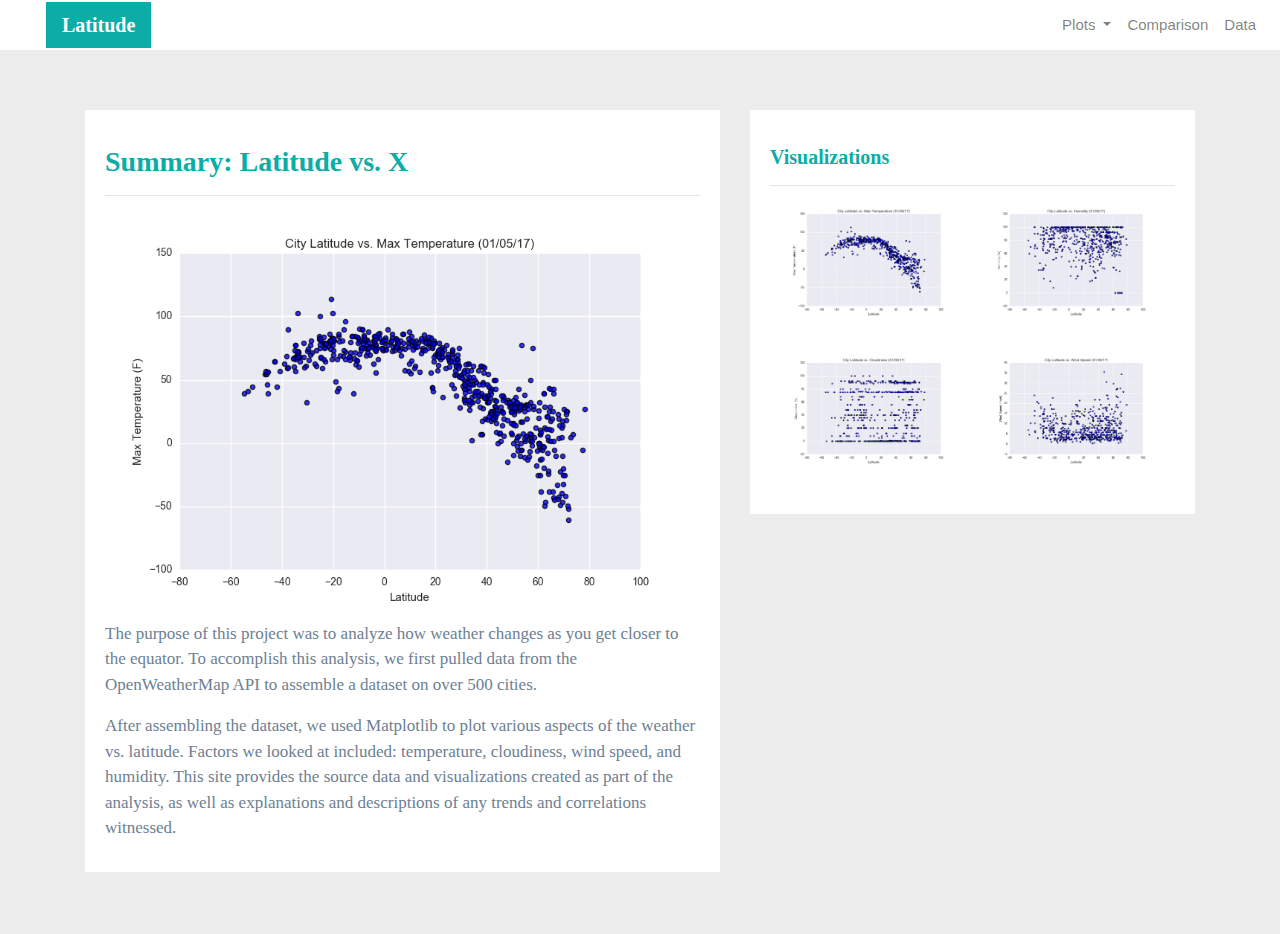
<file: index.html>
<!DOCTYPE html>
<html>

<head>
  <meta charset="utf-8" />
  <title>Bootstrap Visualization Dashboard</title>
  <meta name="viewport" content="width=device-width, initial-scale=1">
  <link rel="stylesheet" href="https://stackpath.bootstrapcdn.com/bootstrap/4.3.1/css/bootstrap.min.css" integrity="sha384-ggOyR0iXCbMQv3Xipma34MD+dH/1fQ784/j6cY/iJTQUOhcWr7x9JvoRxT2MZw1T" crossorigin="anonymous">
  <link rel="stylesheet" type="text/css" href="style.css">

</head>

<body>
  <script src="https://code.jquery.com/jquery-3.3.1.slim.min.js" integrity="sha384-q8i/X+965DzO0rT7abK41JStQIAqVgRVzpbzo5smXKp4YfRvH+8abtTE1Pi6jizo" crossorigin="anonymous"></script>
  <script src="https://cdnjs.cloudflare.com/ajax/libs/popper.js/1.14.3/umd/popper.min.js" integrity="sha384-ZMP7rVo3mIykV+2+9J3UJ46jBk0WLaUAdn689aCwoqbBJiSnjAK/l8WvCWPIPm49" crossorigin="anonymous"></script>
  <script src="https://stackpath.bootstrapcdn.com/bootstrap/4.1.3/js/bootstrap.min.js" integrity="sha384-ChfqqxuZUCnJSK3+MXmPNIyE6ZbWh2IMqE241rYiqJxyMiZ6OW/JmZQ5stwEULTy" crossorigin="anonymous"></script>
  <!-- Nav Bar -->
  <div class="navigation">
    <nav class="navbar navbar-expand-lg navbar-light">
      <a class="navbar-brand" style="background-color: #0BADA6;" href="index.html">Latitude</a>
      <button class="navbar-toggler  border border-white" type="button" data-toggle="collapse" data-target="#navbarNavDropdown"
        aria-controls="navbarNavDropdown" aria-expanded="false" aria-label="Toggle navigation">
        <span class="navbar-toggler-icon"></span>
      </button>
      <div class="collapse navbar-collapse" id="navbarNavDropdown">
        <ul class="navbar-nav ml-auto">
          <li class="nav-item dropdown">
            <a class="nav-link dropdown-toggle" href="#" id="navbarDropdownMenuLink" data-toggle="dropdown"
              aria-haspopup="true" aria-expanded="false">
              Plots
            </a>
            <div class="dropdown-menu" aria-labelledby="navbarDropdownMenuLink">
              <a class="dropdown-item" href="max_temp.html">Max Temperature</a>
              <a class="dropdown-item" href="humidity.html">Humidity</a>
              <a class="dropdown-item" href="cloudiness.html">Cloudiness</a>
              <a class="dropdown-item" href="wind_speed.html">Wind Speed</a>
            </div>
          </li>
          <li class="nav-item">
            <a class="nav-link" href="comparisons.html">Comparison</a>
          </li>
          <li class="nav-item">
            <a class="nav-link" href="data.html">Data</a>
          </li>

        </ul>
      </div>
    </nav>
  </div>
  <!-- index page Main -->
  <div class="container">
    <div class="row">
      <div class="col-lg-7 col-md-12">
        <!-- Summary  -->
        <div class="box">
          <h3 class="title">Summary: Latitude vs. X</h3>
          <hr>
          <img src="Resources/assets/images/max_temp.png" class="vizualization rounded float-left" alt="Max Temperature Graph">
          <p>The purpose of this project was to analyze how weather changes as you get closer to the equator. To
            accomplish this analysis, we first pulled data from the OpenWeatherMap API to assemble a dataset on over
            500 cities.</p>
          <p>After assembling the dataset, we used Matplotlib to plot various aspects of the weather vs. latitude.
            Factors we looked at included: temperature, cloudiness, wind speed, and humidity. This site provides the
            source data and visualizations created as part of the analysis, as well as explanations and descriptions of
            any trends and correlations witnessed.</p>
        </div>
      </div>
      <div class="col-lg-5 col-md-12">
        <!-- Links to others -->
        <div class="box">
          <h5 class="title">Visualizations</h5>
          <hr>


          <div class="container">
            <div class="row" style="padding-bottom: 30px;">
              <div class="col-6">
                <a href="max_temp.html">
                  <img class="panel" src="Resources/assets/images/max_temp.png" alt="Max Temperature Image">
                </a>
              </div>
              <div class="col-6">
                <a href="humidity.html">
                  <img class="panel" src="Resources/assets/images/humidity.png" alt="Humidity Graph">
                </a>
              </div>
            </div>

            <div class="row" style="padding-bottom: 30px;">
              <div class="col-6">
                <a href="cloudiness.html">
                  <img class="panel" src="Resources/assets/images/cloudiness.png" alt="Cloudiness Graph">
                </a>
              </div>
              <div class="col-6">
                <a href="wind_speed.html">
                  <img class="panel" src="Resources/assets/images/wind_speed.png" alt="Wind Speed Graph">
                </a>
              </div>


            </div>
          </div>


        </div>
      </div>
    </div>
  </div>

</body>

</html>
</file>
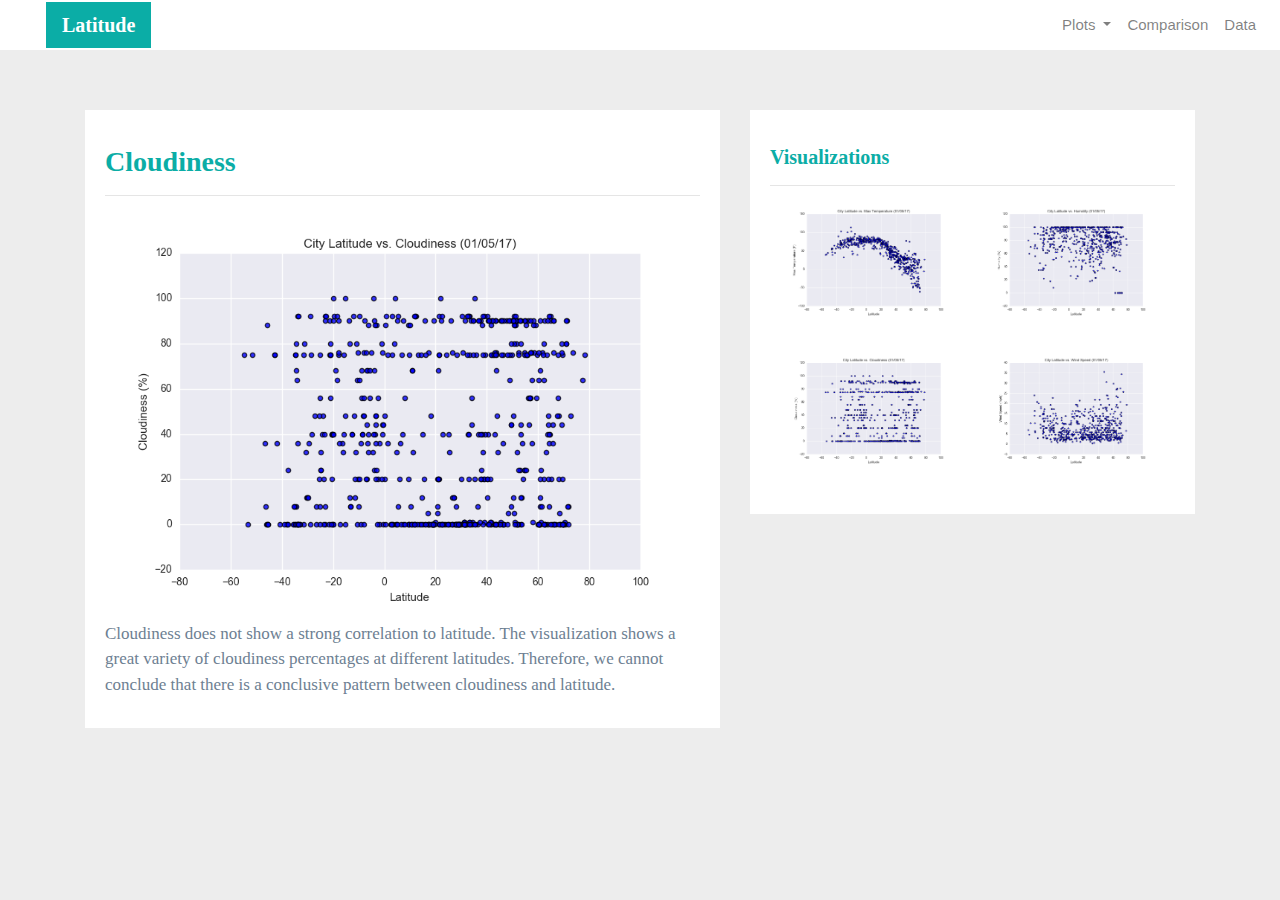
<file: cloudiness.html>
<!DOCTYPE html>
<html>

<head>
  <meta charset="utf-8" />
  <title>Bootstrap Visualization Dashboard</title>
  <meta name="viewport" content="width=device-width, initial-scale=1">
  <link rel="stylesheet" href="https://stackpath.bootstrapcdn.com/bootstrap/4.3.1/css/bootstrap.min.css" integrity="sha384-ggOyR0iXCbMQv3Xipma34MD+dH/1fQ784/j6cY/iJTQUOhcWr7x9JvoRxT2MZw1T" crossorigin="anonymous">
  <link rel="stylesheet" type="text/css" href="style.css">

</head>

<body>
  <script src="https://code.jquery.com/jquery-3.3.1.slim.min.js" integrity="sha384-q8i/X+965DzO0rT7abK41JStQIAqVgRVzpbzo5smXKp4YfRvH+8abtTE1Pi6jizo" crossorigin="anonymous"></script>
  <script src="https://cdnjs.cloudflare.com/ajax/libs/popper.js/1.14.3/umd/popper.min.js" integrity="sha384-ZMP7rVo3mIykV+2+9J3UJ46jBk0WLaUAdn689aCwoqbBJiSnjAK/l8WvCWPIPm49" crossorigin="anonymous"></script>
  <script src="https://stackpath.bootstrapcdn.com/bootstrap/4.1.3/js/bootstrap.min.js" integrity="sha384-ChfqqxuZUCnJSK3+MXmPNIyE6ZbWh2IMqE241rYiqJxyMiZ6OW/JmZQ5stwEULTy" crossorigin="anonymous"></script>  <!-- Nav Bar -->
  <!-- Nav Bar -->
  <div class="navigation">
    <nav class="navbar navbar-expand-lg navbar-light">
      <a class="navbar-brand" style="background-color: #0BADA6;" href="index.html">Latitude</a>
      <button class="navbar-toggler border border-white" type="button" data-toggle="collapse" data-target="#navbarNavDropdown"
        aria-controls="navbarNavDropdown" aria-expanded="false" aria-label="Toggle navigation">
        <span class="navbar-toggler-icon"></span>
      </button>
      <div class="collapse navbar-collapse" id="navbarNavDropdown">
        <ul class="navbar-nav ml-auto">
          <li class="nav-item dropdown">
            <a class="nav-link dropdown-toggle" href="#" id="navbarDropdownMenuLink" data-toggle="dropdown"
              aria-haspopup="true" aria-expanded="false">
              Plots
            </a>
            <div class="dropdown-menu" aria-labelledby="navbarDropdownMenuLink">
              <a class="dropdown-item" href="max_temp.html">Max Temperature</a>
              <a class="dropdown-item" href="humidity.html">Humidity</a>
              <a class="dropdown-item active" href="cloudiness.html">Cloudiness</a>
              <a class="dropdown-item" href="wind_speed.html">Wind Speed</a>
            </div>
          </li>
          <li class="nav-item">
            <a class="nav-link" href="comparisons.html">Comparison</a>
          </li>
          <li class="nav-item">
            <a class="nav-link" href="data.html">Data</a>
          </li>

        </ul>
      </div>
    </nav>
  </div>
  <!-- Main Page -->
  <div class="container">
    <div class="row">
      <div class="col-lg-7 col-md-12">
        <!-- Summary  -->
        <div class="box">
          <h3 class="title">Cloudiness</h3>
          <hr>
          <img src="Resources/assets/images/cloudiness.png" alt="Cloudines Graph">
          <p>Cloudiness does not show a strong correlation to latitude. The visualization shows a great variety of
            cloudiness percentages at different latitudes. Therefore, we cannot conclude that there is a conclusive
            pattern between cloudiness and latitude.</p>
        </div>
      </div>
      <div class="col-lg-5 col-md-12">
        <!-- Links to others -->
        <div class="box">
          <h5 class="title">Visualizations</h5>
          <hr>


          <div class="container">
            <div class="row" style="padding-bottom: 30px;">
              <div class="col-6">
                <a href="max_temp.html">
                  <img class="panel" src="Resources/assets/images/max_temp.png" alt="Max Temperature Image">
                </a>
              </div>
              <div class="col-6">
                <a href="humidity.html">
                  <img class="panel" src="Resources/assets/images/humidity.png" alt="Humidity Graph">
                </a>
              </div>
            </div>

            <div class="row" style="padding-bottom: 30px;">
              <div class="col-6">
                <a href="cloudiness.html">
                  <img class="panel active" src="Resources/assets/images/cloudiness.png" alt="Cloudiness Graph">
                </a>
              </div>
              <div class="col-6">
                <a href="wind_speed.html">
                  <img class="panel" src="Resources/assets/images/wind_speed.png" alt="Wind Speed Graph">
                </a>
              </div>


            </div>
          </div>


        </div>
      </div>
    </div>
  </div>

</body>

</html>
</file>
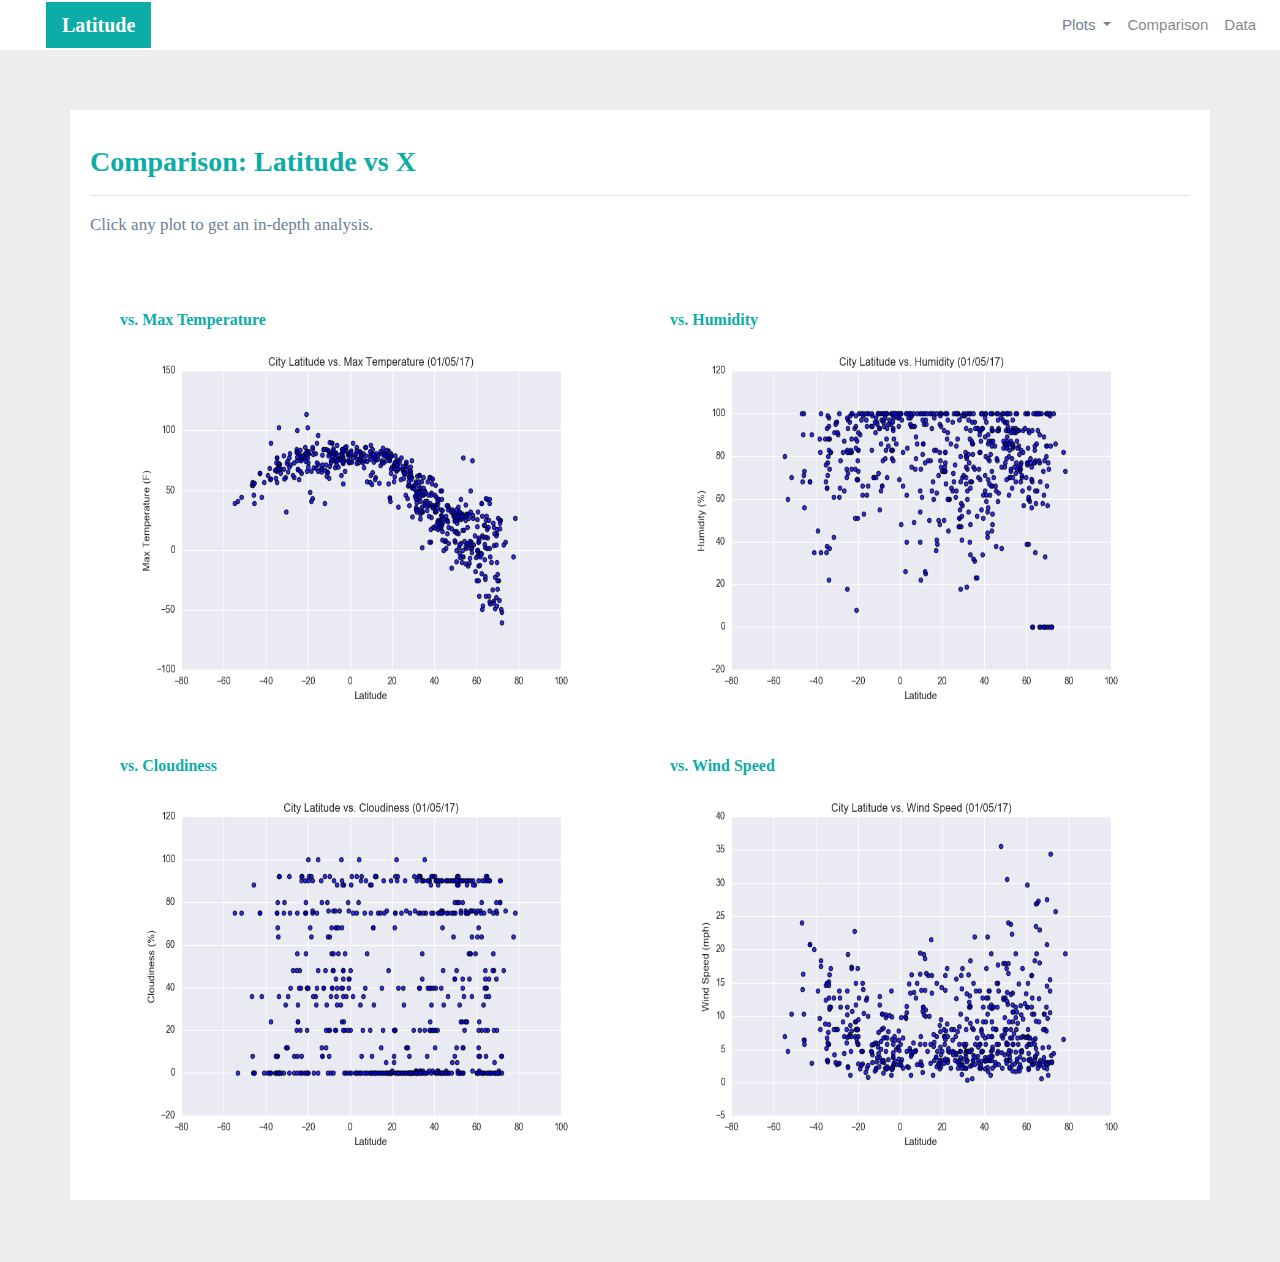
<file: comparisons.html>
<!DOCTYPE html>
<html>

<head>
  <meta charset="utf-8" />
  <title>Bootstrap Visualization Dashboard</title>
  <meta name="viewport" content="width=device-width, initial-scale=1">
  <link rel="stylesheet" href="https://stackpath.bootstrapcdn.com/bootstrap/4.3.1/css/bootstrap.min.css" integrity="sha384-ggOyR0iXCbMQv3Xipma34MD+dH/1fQ784/j6cY/iJTQUOhcWr7x9JvoRxT2MZw1T" crossorigin="anonymous">
  <link rel="stylesheet" type="text/css" href="style.css">

</head>

<body>
  <script src="https://code.jquery.com/jquery-3.3.1.slim.min.js" integrity="sha384-q8i/X+965DzO0rT7abK41JStQIAqVgRVzpbzo5smXKp4YfRvH+8abtTE1Pi6jizo" crossorigin="anonymous"></script>
  <script src="https://cdnjs.cloudflare.com/ajax/libs/popper.js/1.14.3/umd/popper.min.js" integrity="sha384-ZMP7rVo3mIykV+2+9J3UJ46jBk0WLaUAdn689aCwoqbBJiSnjAK/l8WvCWPIPm49" crossorigin="anonymous"></script>
  <script src="https://stackpath.bootstrapcdn.com/bootstrap/4.1.3/js/bootstrap.min.js" integrity="sha384-ChfqqxuZUCnJSK3+MXmPNIyE6ZbWh2IMqE241rYiqJxyMiZ6OW/JmZQ5stwEULTy" crossorigin="anonymous"></script>  <!-- Navigation Section -->
  <!-- Nav Bar -->
  <div class="navigation">
    <nav class="navbar navbar-expand-lg navbar-light">
      <a class="navbar-brand" style="background-color: #0BADA6;" href="index.html">Latitude</a>
      <button class="navbar-toggler  border border-white" type="button" data-toggle="collapse" data-target="#navbarNavDropdown"
        aria-controls="navbarNavDropdown" aria-expanded="false" aria-label="Toggle navigation">
        <span class="navbar-toggler-icon"></span>
      </button>
      <div class="collapse navbar-collapse" id="navbarNavDropdown">
        <ul class="navbar-nav ml-auto">
          <li class="nav-item dropdown">
            <a class="nav-link dropdown-toggle" href="#" id="navbarDropdownMenuLink" data-toggle="dropdown"
              aria-haspopup="true" aria-expanded="false" style="color: #6D8092">
              Plots
            </a>
            <div class="dropdown-menu" aria-labelledby="navbarDropdownMenuLink">
              <a class="dropdown-item" href="max_temp.html">Max Temperature</a>
              <a class="dropdown-item" href="humidity.html">Humidity</a>
              <a class="dropdown-item" href="cloudiness.html">Cloudiness</a>
              <a class="dropdown-item" href="wind_speed.html">Wind Speed</a>
            </div>
          </li>
          <li class="nav-item">
            <a class="nav-link" href="comparisons.html">Comparison</a>
          </li>
          <li class="nav-item">
            <a class="nav-link" href="data.html">Data</a>
          </li>

        </ul>
      </div>
    </nav>
  </div>
  <!-- Main Page -->
  <div class="container">
    <div class="row">
      <div>
        <!-- Summary  -->
        <div class="box">
          <h3 class="title">Comparison: Latitude vs X</h3>
          <hr>
          <p>Click any plot to get an in-depth analysis.</p>
          <div class="container" style="padding-bottom: 40px;">
            <div class="row">
              <div class="col-lg-6" style="padding: 30px;">
                <div class="title">vs. Max Temperature</div>
                <a href="max_temp.html">
                  <img class="panel" src="Resources/assets/images/max_temp.png" alt="Max Temperature Image">
                </a>
              </div>
              <div class="col-lg-6" style="padding: 30px;">
                <div class="title">vs. Humidity</div>
                <a href="humidity.html">
                  <img class="panel" src="Resources/assets/images/humidity.png" alt="Humidity Graph">
                </a>
              </div>
            </div>

            <div class="row">
              <div class="col-lg-6" style="padding: 30px;">
                <div class="title">vs. Cloudiness</div>
                <a href="cloudiness.html">
                  <img class="panel" src="Resources/assets/images/cloudiness.png" alt="Cloudiness Graph">
                </a>

              </div>
              <div class="col-lg-6" style="padding: 30px;">
                <div class="title">vs. Wind Speed</div>
                <a href="wind_speed.html">
                  <img class="panel" src="Resources/assets/images/wind_speed.png" alt="Wind Speed Graph">
                </a>
              </div>
            </div>
          </div>
        </div>
      </div>
    </div>
  </div>

</body>

</html>
</file>
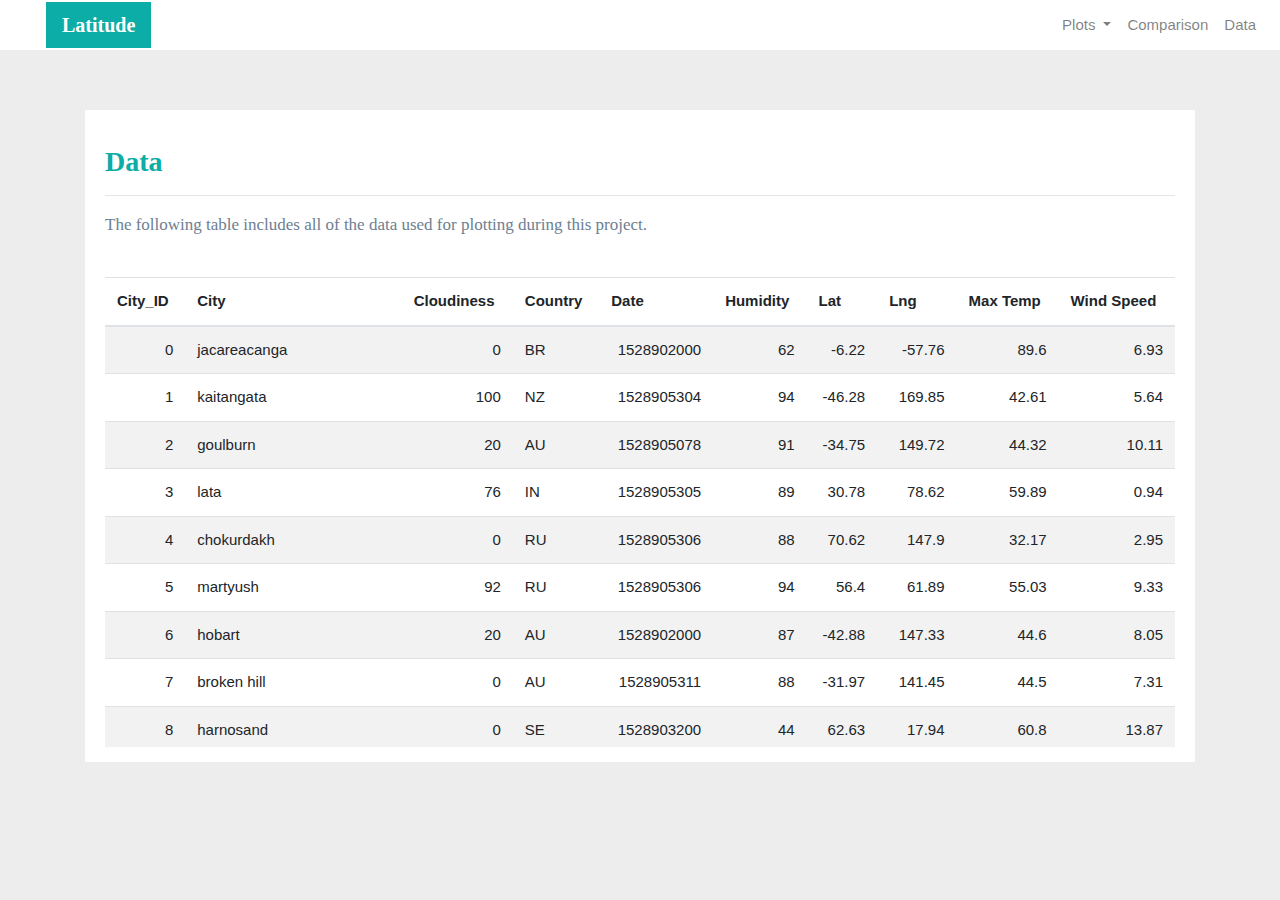
<file: data.html>
<!DOCTYPE html>
<html>

<head>
  <meta charset="utf-8" />
  <title>Bootstrap Visualization Dashboard</title>
  <meta name="viewport" content="width=device-width, initial-scale=1">
  <link rel="stylesheet" href="https://stackpath.bootstrapcdn.com/bootstrap/4.3.1/css/bootstrap.min.css" integrity="sha384-ggOyR0iXCbMQv3Xipma34MD+dH/1fQ784/j6cY/iJTQUOhcWr7x9JvoRxT2MZw1T" crossorigin="anonymous">
  <link rel="stylesheet" type="text/css" href="style.css">

</head>

<body>
  <script src="https://code.jquery.com/jquery-3.3.1.slim.min.js" integrity="sha384-q8i/X+965DzO0rT7abK41JStQIAqVgRVzpbzo5smXKp4YfRvH+8abtTE1Pi6jizo" crossorigin="anonymous"></script>
  <script src="https://cdnjs.cloudflare.com/ajax/libs/popper.js/1.14.3/umd/popper.min.js" integrity="sha384-ZMP7rVo3mIykV+2+9J3UJ46jBk0WLaUAdn689aCwoqbBJiSnjAK/l8WvCWPIPm49" crossorigin="anonymous"></script>
  <script src="https://stackpath.bootstrapcdn.com/bootstrap/4.1.3/js/bootstrap.min.js" integrity="sha384-ChfqqxuZUCnJSK3+MXmPNIyE6ZbWh2IMqE241rYiqJxyMiZ6OW/JmZQ5stwEULTy" crossorigin="anonymous"></script>  <!-- Navigation Section -->
  <!-- Nav Bar -->
  <div class="navigation">
    <nav class="navbar navbar-expand-lg navbar-light">
      <a class="navbar-brand" style="background-color: #0BADA6;" href="index.html">Latitude</a>
      <button class="navbar-toggler border border-white" type="button" data-toggle="collapse" data-target="#navbarNavDropdown"
        aria-controls="navbarNavDropdown" aria-expanded="false" aria-label="Toggle navigation">
        <span class="navbar-toggler-icon"></span>
      </button>
      <div class="collapse navbar-collapse" id="navbarNavDropdown">
        <ul class="navbar-nav ml-auto">
          <li class="nav-item dropdown">
            <a class="nav-link dropdown-toggle" href="#" id="navbarDropdownMenuLink" data-toggle="dropdown"
              aria-haspopup="true" aria-expanded="false">
              Plots
            </a>
            <div class="dropdown-menu" aria-labelledby="navbarDropdownMenuLink">
              <a class="dropdown-item" href="max_temp.html">Max Temperature</a>
              <a class="dropdown-item" href="humidity.html">Humidity</a>
              <a class="dropdown-item" href="cloudiness.html">Cloudiness</a>
              <a class="dropdown-item" href="wind_speed.html">Wind Speed</a>
            </div>
          </li>
          <li class="nav-item">
            <a class="nav-link" href="comparisons.html">Comparison</a>
          </li>
          <li class="nav-item">
            <a class="nav-link" href="data.html">Data</a>
          </li>

        </ul>
      </div>
    </nav>
  </div>
  <!-- Main Page -->
  <div class="container">
    <div class="box">
      <h3 class="title">Data</h3>
      <hr>
      <p>The following table includes all of the data used for plotting during this project.</p>
      <br>
      <div class="table-responsive" style="overflow-x:auto; overflow-y:auto; max-height:470px; max-width: auto;">
        <table class="table table-striped">
          <thead>
            <tr>
              <th title="Field #1">City_ID</th>
              <th title="Field #2">City</th>
              <th title="Field #3">Cloudiness</th>
              <th title="Field #4">Country</th>
              <th title="Field #5">Date</th>
              <th title="Field #6">Humidity</th>
              <th title="Field #7">Lat</th>
              <th title="Field #8">Lng</th>
              <th title="Field #9">Max Temp</th>
              <th title="Field #10">Wind Speed</th>
            </tr>
          </thead>
          <tbody>
            <tr>
              <td align="right">0</td>
              <td>jacareacanga</td>
              <td align="right">0</td>
              <td>BR</td>
              <td align="right">1528902000</td>
              <td align="right">62</td>
              <td align="right">-6.22</td>
              <td align="right">-57.76</td>
              <td align="right">89.6</td>
              <td align="right">6.93</td>
            </tr>
            <tr>
              <td align="right">1</td>
              <td>kaitangata</td>
              <td align="right">100</td>
              <td>NZ</td>
              <td align="right">1528905304</td>
              <td align="right">94</td>
              <td align="right">-46.28</td>
              <td align="right">169.85</td>
              <td align="right">42.61</td>
              <td align="right">5.64</td>
            </tr>
            <tr>
              <td align="right">2</td>
              <td>goulburn</td>
              <td align="right">20</td>
              <td>AU</td>
              <td align="right">1528905078</td>
              <td align="right">91</td>
              <td align="right">-34.75</td>
              <td align="right">149.72</td>
              <td align="right">44.32</td>
              <td align="right">10.11</td>
            </tr>
            <tr>
              <td align="right">3</td>
              <td>lata</td>
              <td align="right">76</td>
              <td>IN</td>
              <td align="right">1528905305</td>
              <td align="right">89</td>
              <td align="right">30.78</td>
              <td align="right">78.62</td>
              <td align="right">59.89</td>
              <td align="right">0.94</td>
            </tr>
            <tr>
              <td align="right">4</td>
              <td>chokurdakh</td>
              <td align="right">0</td>
              <td>RU</td>
              <td align="right">1528905306</td>
              <td align="right">88</td>
              <td align="right">70.62</td>
              <td align="right">147.9</td>
              <td align="right">32.17</td>
              <td align="right">2.95</td>
            </tr>
            <tr>
              <td align="right">5</td>
              <td>martyush</td>
              <td align="right">92</td>
              <td>RU</td>
              <td align="right">1528905306</td>
              <td align="right">94</td>
              <td align="right">56.4</td>
              <td align="right">61.89</td>
              <td align="right">55.03</td>
              <td align="right">9.33</td>
            </tr>
            <tr>
              <td align="right">6</td>
              <td>hobart</td>
              <td align="right">20</td>
              <td>AU</td>
              <td align="right">1528902000</td>
              <td align="right">87</td>
              <td align="right">-42.88</td>
              <td align="right">147.33</td>
              <td align="right">44.6</td>
              <td align="right">8.05</td>
            </tr>
            <tr>
              <td align="right">7</td>
              <td>broken hill</td>
              <td align="right">0</td>
              <td>AU</td>
              <td align="right">1528905311</td>
              <td align="right">88</td>
              <td align="right">-31.97</td>
              <td align="right">141.45</td>
              <td align="right">44.5</td>
              <td align="right">7.31</td>
            </tr>
            <tr>
              <td align="right">8</td>
              <td>harnosand</td>
              <td align="right">0</td>
              <td>SE</td>
              <td align="right">1528903200</td>
              <td align="right">44</td>
              <td align="right">62.63</td>
              <td align="right">17.94</td>
              <td align="right">60.8</td>
              <td align="right">13.87</td>
            </tr>
            <tr>
              <td align="right">9</td>
              <td>tuatapere</td>
              <td align="right">0</td>
              <td>NZ</td>
              <td align="right">1528905312</td>
              <td align="right">100</td>
              <td align="right">-46.13</td>
              <td align="right">167.69</td>
              <td align="right">38.92</td>
              <td align="right">3.4</td>
            </tr>
            <tr>
              <td align="right">10</td>
              <td>puerto ayora</td>
              <td align="right">90</td>
              <td>EC</td>
              <td align="right">1528902000</td>
              <td align="right">69</td>
              <td align="right">-0.74</td>
              <td align="right">-90.35</td>
              <td align="right">77.0</td>
              <td align="right">13.87</td>
            </tr>
            <tr>
              <td align="right">11</td>
              <td>havre-saint-pierre</td>
              <td align="right">75</td>
              <td>CA</td>
              <td align="right">1528902000</td>
              <td align="right">58</td>
              <td align="right">50.23</td>
              <td align="right">-63.6</td>
              <td align="right">53.6</td>
              <td align="right">19.46</td>
            </tr>
            <tr>
              <td align="right">12</td>
              <td>punta arenas</td>
              <td align="right">0</td>
              <td>CL</td>
              <td align="right">1528902000</td>
              <td align="right">100</td>
              <td align="right">-53.16</td>
              <td align="right">-70.91</td>
              <td align="right">35.6</td>
              <td align="right">9.17</td>
            </tr>
            <tr>
              <td align="right">13</td>
              <td>tasiilaq</td>
              <td align="right">75</td>
              <td>GL</td>
              <td align="right">1528901400</td>
              <td align="right">60</td>
              <td align="right">65.61</td>
              <td align="right">-37.64</td>
              <td align="right">39.2</td>
              <td align="right">2.24</td>
            </tr>
            <tr>
              <td align="right">14</td>
              <td>chapais</td>
              <td align="right">40</td>
              <td>CA</td>
              <td align="right">1528902000</td>
              <td align="right">38</td>
              <td align="right">49.78</td>
              <td align="right">-74.86</td>
              <td align="right">59.0</td>
              <td align="right">10.29</td>
            </tr>
            <tr>
              <td align="right">15</td>
              <td>avarua</td>
              <td align="right">40</td>
              <td>CK</td>
              <td align="right">1528902000</td>
              <td align="right">56</td>
              <td align="right">-21.21</td>
              <td align="right">-159.78</td>
              <td align="right">73.4</td>
              <td align="right">10.29</td>
            </tr>
            <tr>
              <td align="right">16</td>
              <td>hofn</td>
              <td align="right">75</td>
              <td>IS</td>
              <td align="right">1528902000</td>
              <td align="right">87</td>
              <td align="right">64.25</td>
              <td align="right">-15.21</td>
              <td align="right">51.8</td>
              <td align="right">8.05</td>
            </tr>
            <tr>
              <td align="right">17</td>
              <td>yukamenskoye</td>
              <td align="right">92</td>
              <td>RU</td>
              <td align="right">1528905315</td>
              <td align="right">98</td>
              <td align="right">57.89</td>
              <td align="right">52.24</td>
              <td align="right">56.65</td>
              <td align="right">10.22</td>
            </tr>
            <tr>
              <td align="right">18</td>
              <td>khandbari</td>
              <td align="right">80</td>
              <td>NP</td>
              <td align="right">1528905315</td>
              <td align="right">67</td>
              <td align="right">27.38</td>
              <td align="right">87.21</td>
              <td align="right">44.59</td>
              <td align="right">1.39</td>
            </tr>
            <tr>
              <td align="right">19</td>
              <td>bethel</td>
              <td align="right">1</td>
              <td>US</td>
              <td align="right">1528901580</td>
              <td align="right">93</td>
              <td align="right">60.79</td>
              <td align="right">-161.76</td>
              <td align="right">44.6</td>
              <td align="right">8.05</td>
            </tr>
            <tr>
              <td align="right">20</td>
              <td>ushuaia</td>
              <td align="right">75</td>
              <td>AR</td>
              <td align="right">1528902000</td>
              <td align="right">64</td>
              <td align="right">-54.81</td>
              <td align="right">-68.31</td>
              <td align="right">41.0</td>
              <td align="right">3.36</td>
            </tr>
            <tr>
              <td align="right">21</td>
              <td>east london</td>
              <td align="right">0</td>
              <td>ZA</td>
              <td align="right">1528902000</td>
              <td align="right">37</td>
              <td align="right">-33.02</td>
              <td align="right">27.91</td>
              <td align="right">69.8</td>
              <td align="right">5.82</td>
            </tr>
            <tr>
              <td align="right">22</td>
              <td>bluff</td>
              <td align="right">76</td>
              <td>AU</td>
              <td align="right">1528905321</td>
              <td align="right">76</td>
              <td align="right">-23.58</td>
              <td align="right">149.07</td>
              <td align="right">61.96</td>
              <td align="right">4.74</td>
            </tr>
            <tr>
              <td align="right">23</td>
              <td>mount isa</td>
              <td align="right">75</td>
              <td>AU</td>
              <td align="right">1528902000</td>
              <td align="right">100</td>
              <td align="right">-20.73</td>
              <td align="right">139.49</td>
              <td align="right">64.4</td>
              <td align="right">3.29</td>
            </tr>
            <tr>
              <td align="right">24</td>
              <td>pevek</td>
              <td align="right">0</td>
              <td>RU</td>
              <td align="right">1528905321</td>
              <td align="right">71</td>
              <td align="right">69.7</td>
              <td align="right">170.27</td>
              <td align="right">36.94</td>
              <td align="right">6.98</td>
            </tr>
            <tr>
              <td align="right">25</td>
              <td>gao</td>
              <td align="right">24</td>
              <td>ML</td>
              <td align="right">1528905321</td>
              <td align="right">16</td>
              <td align="right">16.28</td>
              <td align="right">-0.04</td>
              <td align="right">110.02</td>
              <td align="right">4.97</td>
            </tr>
            <tr>
              <td align="right">26</td>
              <td>cabo san lucas</td>
              <td align="right">75</td>
              <td>MX</td>
              <td align="right">1528901160</td>
              <td align="right">74</td>
              <td align="right">22.89</td>
              <td align="right">-109.91</td>
              <td align="right">84.2</td>
              <td align="right">10.29</td>
            </tr>
            <tr>
              <td align="right">27</td>
              <td>sao filipe</td>
              <td align="right">0</td>
              <td>CV</td>
              <td align="right">1528905323</td>
              <td align="right">88</td>
              <td align="right">14.9</td>
              <td align="right">-24.5</td>
              <td align="right">75.73</td>
              <td align="right">13.02</td>
            </tr>
            <tr>
              <td align="right">28</td>
              <td>tiksi</td>
              <td align="right">44</td>
              <td>RU</td>
              <td align="right">1528905298</td>
              <td align="right">58</td>
              <td align="right">71.64</td>
              <td align="right">128.87</td>
              <td align="right">57.73</td>
              <td align="right">10.11</td>
            </tr>
            <tr>
              <td align="right">29</td>
              <td>busselton</td>
              <td align="right">92</td>
              <td>AU</td>
              <td align="right">1528905323</td>
              <td align="right">100</td>
              <td align="right">-33.64</td>
              <td align="right">115.35</td>
              <td align="right">60.43</td>
              <td align="right">10.56</td>
            </tr>
            <tr>
              <td align="right">30</td>
              <td>alofi</td>
              <td align="right">76</td>
              <td>NU</td>
              <td align="right">1528902000</td>
              <td align="right">88</td>
              <td align="right">-19.06</td>
              <td align="right">-169.92</td>
              <td align="right">71.6</td>
              <td align="right">3.36</td>
            </tr>
            <tr>
              <td align="right">31</td>
              <td>ola</td>
              <td align="right">75</td>
              <td>RU</td>
              <td align="right">1528902000</td>
              <td align="right">100</td>
              <td align="right">59.58</td>
              <td align="right">151.3</td>
              <td align="right">42.8</td>
              <td align="right">7.76</td>
            </tr>
            <tr>
              <td align="right">32</td>
              <td>atar</td>
              <td align="right">20</td>
              <td>MR</td>
              <td align="right">1528902000</td>
              <td align="right">19</td>
              <td align="right">20.52</td>
              <td align="right">-13.05</td>
              <td align="right">91.4</td>
              <td align="right">9.17</td>
            </tr>
            <tr>
              <td align="right">33</td>
              <td>rikitea</td>
              <td align="right">0</td>
              <td>PF</td>
              <td align="right">1528905325</td>
              <td align="right">100</td>
              <td align="right">-23.12</td>
              <td align="right">-134.97</td>
              <td align="right">73.57</td>
              <td align="right">8.66</td>
            </tr>
            <tr>
              <td align="right">34</td>
              <td>hermanus</td>
              <td align="right">0</td>
              <td>ZA</td>
              <td align="right">1528905325</td>
              <td align="right">24</td>
              <td align="right">-34.42</td>
              <td align="right">19.24</td>
              <td align="right">77.17</td>
              <td align="right">8.66</td>
            </tr>
            <tr>
              <td align="right">35</td>
              <td>ponta delgada</td>
              <td align="right">75</td>
              <td>PT</td>
              <td align="right">1528903800</td>
              <td align="right">88</td>
              <td align="right">37.73</td>
              <td align="right">-25.67</td>
              <td align="right">71.6</td>
              <td align="right">12.75</td>
            </tr>
            <tr>
              <td align="right">36</td>
              <td>bambari</td>
              <td align="right">24</td>
              <td>CF</td>
              <td align="right">1528905326</td>
              <td align="right">84</td>
              <td align="right">5.77</td>
              <td align="right">20.68</td>
              <td align="right">81.85</td>
              <td align="right">7.65</td>
            </tr>
            <tr>
              <td align="right">37</td>
              <td>cap malheureux</td>
              <td align="right">75</td>
              <td>MU</td>
              <td align="right">1528902000</td>
              <td align="right">69</td>
              <td align="right">-19.98</td>
              <td align="right">57.61</td>
              <td align="right">75.2</td>
              <td align="right">14.99</td>
            </tr>
            <tr>
              <td align="right">38</td>
              <td>puerto escondido</td>
              <td align="right">75</td>
              <td>MX</td>
              <td align="right">1528901100</td>
              <td align="right">65</td>
              <td align="right">15.86</td>
              <td align="right">-97.07</td>
              <td align="right">80.6</td>
              <td align="right">3.36</td>
            </tr>
            <tr>
              <td align="right">39</td>
              <td>qaanaaq</td>
              <td align="right">32</td>
              <td>GL</td>
              <td align="right">1528905330</td>
              <td align="right">100</td>
              <td align="right">77.48</td>
              <td align="right">-69.36</td>
              <td align="right">31.45</td>
              <td align="right">6.31</td>
            </tr>
            <tr>
              <td align="right">40</td>
              <td>new norfolk</td>
              <td align="right">20</td>
              <td>AU</td>
              <td align="right">1528902000</td>
              <td align="right">87</td>
              <td align="right">-42.78</td>
              <td align="right">147.06</td>
              <td align="right">44.6</td>
              <td align="right">8.05</td>
            </tr>
            <tr>
              <td align="right">41</td>
              <td>najran</td>
              <td align="right">40</td>
              <td>SA</td>
              <td align="right">1528902000</td>
              <td align="right">13</td>
              <td align="right">17.54</td>
              <td align="right">44.22</td>
              <td align="right">98.6</td>
              <td align="right">11.41</td>
            </tr>
            <tr>
              <td align="right">42</td>
              <td>isla mujeres</td>
              <td align="right">90</td>
              <td>MX</td>
              <td align="right">1528904340</td>
              <td align="right">100</td>
              <td align="right">21.23</td>
              <td align="right">-86.73</td>
              <td align="right">75.2</td>
              <td align="right">16.11</td>
            </tr>
            <tr>
              <td align="right">43</td>
              <td>mar del plata</td>
              <td align="right">0</td>
              <td>AR</td>
              <td align="right">1528905297</td>
              <td align="right">100</td>
              <td align="right">-46.43</td>
              <td align="right">-67.52</td>
              <td align="right">32.53</td>
              <td align="right">7.31</td>
            </tr>
            <tr>
              <td align="right">44</td>
              <td>provideniya</td>
              <td align="right">0</td>
              <td>RU</td>
              <td align="right">1528905332</td>
              <td align="right">91</td>
              <td align="right">64.42</td>
              <td align="right">-173.23</td>
              <td align="right">40.63</td>
              <td align="right">10.78</td>
            </tr>
            <tr>
              <td align="right">45</td>
              <td>jamestown</td>
              <td align="right">12</td>
              <td>AU</td>
              <td align="right">1528905333</td>
              <td align="right">88</td>
              <td align="right">-33.21</td>
              <td align="right">138.6</td>
              <td align="right">43.15</td>
              <td align="right">10.89</td>
            </tr>
            <tr>
              <td align="right">46</td>
              <td>medicine hat</td>
              <td align="right">20</td>
              <td>CA</td>
              <td align="right">1528902000</td>
              <td align="right">34</td>
              <td align="right">50.04</td>
              <td align="right">-110.68</td>
              <td align="right">66.2</td>
              <td align="right">14.99</td>
            </tr>
            <tr>
              <td align="right">47</td>
              <td>katsuura</td>
              <td align="right">8</td>
              <td>JP</td>
              <td align="right">1528905334</td>
              <td align="right">88</td>
              <td align="right">33.93</td>
              <td align="right">134.5</td>
              <td align="right">62.05</td>
              <td align="right">7.54</td>
            </tr>
            <tr>
              <td align="right">48</td>
              <td>aklavik</td>
              <td align="right">20</td>
              <td>CA</td>
              <td align="right">1528902000</td>
              <td align="right">53</td>
              <td align="right">68.22</td>
              <td align="right">-135.01</td>
              <td align="right">51.8</td>
              <td align="right">11.41</td>
            </tr>
            <tr>
              <td align="right">49</td>
              <td>tuktoyaktuk</td>
              <td align="right">20</td>
              <td>CA</td>
              <td align="right">1528902000</td>
              <td align="right">61</td>
              <td align="right">69.44</td>
              <td align="right">-133.03</td>
              <td align="right">46.4</td>
              <td align="right">6.93</td>
            </tr>
            <tr>
              <td align="right">50</td>
              <td>kapaa</td>
              <td align="right">90</td>
              <td>US</td>
              <td align="right">1528901760</td>
              <td align="right">88</td>
              <td align="right">22.08</td>
              <td align="right">-159.32</td>
              <td align="right">75.2</td>
              <td align="right">14.99</td>
            </tr>
            <tr>
              <td align="right">51</td>
              <td>mildura</td>
              <td align="right">0</td>
              <td>AU</td>
              <td align="right">1528905300</td>
              <td align="right">92</td>
              <td align="right">-34.18</td>
              <td align="right">142.16</td>
              <td align="right">45.67</td>
              <td align="right">9.66</td>
            </tr>
            <tr>
              <td align="right">52</td>
              <td>souillac</td>
              <td align="right">75</td>
              <td>FR</td>
              <td align="right">1528903800</td>
              <td align="right">49</td>
              <td align="right">45.6</td>
              <td align="right">-0.6</td>
              <td align="right">73.4</td>
              <td align="right">10.29</td>
            </tr>
            <tr>
              <td align="right">53</td>
              <td>lorengau</td>
              <td align="right">100</td>
              <td>PG</td>
              <td align="right">1528905336</td>
              <td align="right">100</td>
              <td align="right">-2.02</td>
              <td align="right">147.27</td>
              <td align="right">80.59</td>
              <td align="right">3.85</td>
            </tr>
            <tr>
              <td align="right">54</td>
              <td>praia</td>
              <td align="right">20</td>
              <td>BR</td>
              <td align="right">1528902000</td>
              <td align="right">47</td>
              <td align="right">-20.25</td>
              <td align="right">-43.81</td>
              <td align="right">82.4</td>
              <td align="right">3.36</td>
            </tr>
            <tr>
              <td align="right">55</td>
              <td>port alfred</td>
              <td align="right">0</td>
              <td>ZA</td>
              <td align="right">1528905338</td>
              <td align="right">50</td>
              <td align="right">-33.59</td>
              <td align="right">26.89</td>
              <td align="right">76.54</td>
              <td align="right">7.2</td>
            </tr>
            <tr>
              <td align="right">56</td>
              <td>barranca</td>
              <td align="right">0</td>
              <td>PE</td>
              <td align="right">1528905339</td>
              <td align="right">98</td>
              <td align="right">-10.75</td>
              <td align="right">-77.76</td>
              <td align="right">61.87</td>
              <td align="right">9.89</td>
            </tr>
            <tr>
              <td align="right">57</td>
              <td>nome</td>
              <td align="right">40</td>
              <td>US</td>
              <td align="right">1528902900</td>
              <td align="right">70</td>
              <td align="right">30.04</td>
              <td align="right">-94.42</td>
              <td align="right">87.8</td>
              <td align="right">3.36</td>
            </tr>
            <tr>
              <td align="right">58</td>
              <td>matay</td>
              <td align="right">0</td>
              <td>EG</td>
              <td align="right">1528905339</td>
              <td align="right">23</td>
              <td align="right">28.42</td>
              <td align="right">30.79</td>
              <td align="right">97.69</td>
              <td align="right">6.98</td>
            </tr>
            <tr>
              <td align="right">59</td>
              <td>saskylakh</td>
              <td align="right">48</td>
              <td>RU</td>
              <td align="right">1528905339</td>
              <td align="right">55</td>
              <td align="right">71.97</td>
              <td align="right">114.09</td>
              <td align="right">59.53</td>
              <td align="right">5.86</td>
            </tr>
            <tr>
              <td align="right">60</td>
              <td>itarema</td>
              <td align="right">0</td>
              <td>BR</td>
              <td align="right">1528905340</td>
              <td align="right">61</td>
              <td align="right">-2.92</td>
              <td align="right">-39.92</td>
              <td align="right">88.33</td>
              <td align="right">12.57</td>
            </tr>
            <tr>
              <td align="right">61</td>
              <td>butaritari</td>
              <td align="right">56</td>
              <td>KI</td>
              <td align="right">1528905340</td>
              <td align="right">100</td>
              <td align="right">3.07</td>
              <td align="right">172.79</td>
              <td align="right">81.13</td>
              <td align="right">7.31</td>
            </tr>
            <tr>
              <td align="right">62</td>
              <td>peniche</td>
              <td align="right">20</td>
              <td>PT</td>
              <td align="right">1528903800</td>
              <td align="right">64</td>
              <td align="right">39.36</td>
              <td align="right">-9.38</td>
              <td align="right">75.2</td>
              <td align="right">12.75</td>
            </tr>
            <tr>
              <td align="right">63</td>
              <td>beloha</td>
              <td align="right">0</td>
              <td>MG</td>
              <td align="right">1528905340</td>
              <td align="right">57</td>
              <td align="right">-25.17</td>
              <td align="right">45.06</td>
              <td align="right">71.95</td>
              <td align="right">16.37</td>
            </tr>
            <tr>
              <td align="right">64</td>
              <td>anadyr</td>
              <td align="right">0</td>
              <td>RU</td>
              <td align="right">1528902000</td>
              <td align="right">57</td>
              <td align="right">64.73</td>
              <td align="right">177.51</td>
              <td align="right">48.2</td>
              <td align="right">4.47</td>
            </tr>
            <tr>
              <td align="right">65</td>
              <td>luderitz</td>
              <td align="right">12</td>
              <td>NA</td>
              <td align="right">1528905342</td>
              <td align="right">64</td>
              <td align="right">-26.65</td>
              <td align="right">15.16</td>
              <td align="right">64.03</td>
              <td align="right">17.38</td>
            </tr>
            <tr>
              <td align="right">66</td>
              <td>rochester</td>
              <td align="right">1</td>
              <td>US</td>
              <td align="right">1528902960</td>
              <td align="right">37</td>
              <td align="right">44.02</td>
              <td align="right">-92.46</td>
              <td align="right">73.4</td>
              <td align="right">6.93</td>
            </tr>
            <tr>
              <td align="right">67</td>
              <td>bosaso</td>
              <td align="right">0</td>
              <td>SO</td>
              <td align="right">1528905347</td>
              <td align="right">86</td>
              <td align="right">11.28</td>
              <td align="right">49.18</td>
              <td align="right">89.77</td>
              <td align="right">3.96</td>
            </tr>
            <tr>
              <td align="right">68</td>
              <td>faanui</td>
              <td align="right">0</td>
              <td>PF</td>
              <td align="right">1528905347</td>
              <td align="right">100</td>
              <td align="right">-16.48</td>
              <td align="right">-151.75</td>
              <td align="right">79.96</td>
              <td align="right">11.79</td>
            </tr>
            <tr>
              <td align="right">69</td>
              <td>grindavik</td>
              <td align="right">75</td>
              <td>IS</td>
              <td align="right">1528902000</td>
              <td align="right">70</td>
              <td align="right">63.84</td>
              <td align="right">-22.43</td>
              <td align="right">48.2</td>
              <td align="right">5.82</td>
            </tr>
            <tr>
              <td align="right">70</td>
              <td>margate</td>
              <td align="right">20</td>
              <td>AU</td>
              <td align="right">1528902000</td>
              <td align="right">87</td>
              <td align="right">-43.03</td>
              <td align="right">147.26</td>
              <td align="right">44.6</td>
              <td align="right">8.05</td>
            </tr>
            <tr>
              <td align="right">71</td>
              <td>marsh harbour</td>
              <td align="right">88</td>
              <td>BS</td>
              <td align="right">1528905349</td>
              <td align="right">95</td>
              <td align="right">26.54</td>
              <td align="right">-77.06</td>
              <td align="right">82.39</td>
              <td align="right">10.0</td>
            </tr>
            <tr>
              <td align="right">72</td>
              <td>comodoro rivadavia</td>
              <td align="right">40</td>
              <td>AR</td>
              <td align="right">1528902000</td>
              <td align="right">60</td>
              <td align="right">-45.87</td>
              <td align="right">-67.48</td>
              <td align="right">42.8</td>
              <td align="right">9.17</td>
            </tr>
            <tr>
              <td align="right">73</td>
              <td>upernavik</td>
              <td align="right">92</td>
              <td>GL</td>
              <td align="right">1528905350</td>
              <td align="right">100</td>
              <td align="right">72.79</td>
              <td align="right">-56.15</td>
              <td align="right">29.29</td>
              <td align="right">3.74</td>
            </tr>
            <tr>
              <td align="right">74</td>
              <td>uige</td>
              <td align="right">0</td>
              <td>AO</td>
              <td align="right">1528905350</td>
              <td align="right">29</td>
              <td align="right">-7.61</td>
              <td align="right">15.06</td>
              <td align="right">86.8</td>
              <td align="right">3.18</td>
            </tr>
            <tr>
              <td align="right">75</td>
              <td>bredasdorp</td>
              <td align="right">0</td>
              <td>ZA</td>
              <td align="right">1528902000</td>
              <td align="right">23</td>
              <td align="right">-34.53</td>
              <td align="right">20.04</td>
              <td align="right">82.4</td>
              <td align="right">5.82</td>
            </tr>
            <tr>
              <td align="right">76</td>
              <td>bodden town</td>
              <td align="right">40</td>
              <td>KY</td>
              <td align="right">1528902000</td>
              <td align="right">78</td>
              <td align="right">19.28</td>
              <td align="right">-81.25</td>
              <td align="right">80.6</td>
              <td align="right">16.11</td>
            </tr>
            <tr>
              <td align="right">77</td>
              <td>guerrero negro</td>
              <td align="right">44</td>
              <td>MX</td>
              <td align="right">1528905350</td>
              <td align="right">88</td>
              <td align="right">27.97</td>
              <td align="right">-114.04</td>
              <td align="right">63.85</td>
              <td align="right">3.74</td>
            </tr>
            <tr>
              <td align="right">78</td>
              <td>bilma</td>
              <td align="right">0</td>
              <td>NE</td>
              <td align="right">1528905351</td>
              <td align="right">12</td>
              <td align="right">18.69</td>
              <td align="right">12.92</td>
              <td align="right">110.47</td>
              <td align="right">4.63</td>
            </tr>
            <tr>
              <td align="right">79</td>
              <td>carnarvon</td>
              <td align="right">0</td>
              <td>ZA</td>
              <td align="right">1528905351</td>
              <td align="right">30</td>
              <td align="right">-30.97</td>
              <td align="right">22.13</td>
              <td align="right">60.43</td>
              <td align="right">14.25</td>
            </tr>
            <tr>
              <td align="right">80</td>
              <td>ponta do sol</td>
              <td align="right">12</td>
              <td>BR</td>
              <td align="right">1528905352</td>
              <td align="right">72</td>
              <td align="right">-20.63</td>
              <td align="right">-46.0</td>
              <td align="right">78.25</td>
              <td align="right">3.96</td>
            </tr>
            <tr>
              <td align="right">81</td>
              <td>vila franca do campo</td>
              <td align="right">75</td>
              <td>PT</td>
              <td align="right">1528903800</td>
              <td align="right">88</td>
              <td align="right">37.72</td>
              <td align="right">-25.43</td>
              <td align="right">71.6</td>
              <td align="right">12.75</td>
            </tr>
            <tr>
              <td align="right">82</td>
              <td>puerto del rosario</td>
              <td align="right">20</td>
              <td>ES</td>
              <td align="right">1528903800</td>
              <td align="right">60</td>
              <td align="right">28.5</td>
              <td align="right">-13.86</td>
              <td align="right">73.4</td>
              <td align="right">17.22</td>
            </tr>
            <tr>
              <td align="right">83</td>
              <td>sitka</td>
              <td align="right">20</td>
              <td>US</td>
              <td align="right">1528905353</td>
              <td align="right">92</td>
              <td align="right">37.17</td>
              <td align="right">-99.65</td>
              <td align="right">74.02</td>
              <td align="right">5.97</td>
            </tr>
            <tr>
              <td align="right">84</td>
              <td>camacha</td>
              <td align="right">75</td>
              <td>PT</td>
              <td align="right">1528903800</td>
              <td align="right">72</td>
              <td align="right">33.08</td>
              <td align="right">-16.33</td>
              <td align="right">68.0</td>
              <td align="right">16.11</td>
            </tr>
            <tr>
              <td align="right">85</td>
              <td>saint-philippe</td>
              <td align="right">1</td>
              <td>CA</td>
              <td align="right">1528902900</td>
              <td align="right">54</td>
              <td align="right">45.36</td>
              <td align="right">-73.48</td>
              <td align="right">78.8</td>
              <td align="right">11.41</td>
            </tr>
            <tr>
              <td align="right">86</td>
              <td>port blair</td>
              <td align="right">92</td>
              <td>IN</td>
              <td align="right">1528905357</td>
              <td align="right">97</td>
              <td align="right">11.67</td>
              <td align="right">92.75</td>
              <td align="right">84.37</td>
              <td align="right">25.1</td>
            </tr>
            <tr>
              <td align="right">87</td>
              <td>albany</td>
              <td align="right">90</td>
              <td>US</td>
              <td align="right">1528903860</td>
              <td align="right">68</td>
              <td align="right">42.65</td>
              <td align="right">-73.75</td>
              <td align="right">69.8</td>
              <td align="right">3.36</td>
            </tr>
            <tr>
              <td align="right">88</td>
              <td>barrow</td>
              <td align="right">88</td>
              <td>AR</td>
              <td align="right">1528905182</td>
              <td align="right">72</td>
              <td align="right">-38.31</td>
              <td align="right">-60.23</td>
              <td align="right">50.26</td>
              <td align="right">8.21</td>
            </tr>
            <tr>
              <td align="right">89</td>
              <td>qorveh</td>
              <td align="right">92</td>
              <td>IR</td>
              <td align="right">1528905357</td>
              <td align="right">22</td>
              <td align="right">35.17</td>
              <td align="right">47.8</td>
              <td align="right">76.72</td>
              <td align="right">3.18</td>
            </tr>
            <tr>
              <td align="right">90</td>
              <td>san jeronimo</td>
              <td align="right">90</td>
              <td>PE</td>
              <td align="right">1528902000</td>
              <td align="right">81</td>
              <td align="right">-13.65</td>
              <td align="right">-73.37</td>
              <td align="right">46.4</td>
              <td align="right">2.39</td>
            </tr>
            <tr>
              <td align="right">91</td>
              <td>mataura</td>
              <td align="right">24</td>
              <td>NZ</td>
              <td align="right">1528905299</td>
              <td align="right">79</td>
              <td align="right">-46.19</td>
              <td align="right">168.86</td>
              <td align="right">25.69</td>
              <td align="right">3.18</td>
            </tr>
            <tr>
              <td align="right">92</td>
              <td>buala</td>
              <td align="right">64</td>
              <td>SB</td>
              <td align="right">1528905359</td>
              <td align="right">100</td>
              <td align="right">-8.15</td>
              <td align="right">159.59</td>
              <td align="right">78.7</td>
              <td align="right">4.18</td>
            </tr>
            <tr>
              <td align="right">93</td>
              <td>eyl</td>
              <td align="right">20</td>
              <td>SO</td>
              <td align="right">1528905359</td>
              <td align="right">57</td>
              <td align="right">7.98</td>
              <td align="right">49.82</td>
              <td align="right">86.62</td>
              <td align="right">22.41</td>
            </tr>
            <tr>
              <td align="right">94</td>
              <td>abu dhabi</td>
              <td align="right">0</td>
              <td>AE</td>
              <td align="right">1528902000</td>
              <td align="right">29</td>
              <td align="right">24.47</td>
              <td align="right">54.37</td>
              <td align="right">98.6</td>
              <td align="right">16.11</td>
            </tr>
            <tr>
              <td align="right">95</td>
              <td>tahe</td>
              <td align="right">92</td>
              <td>CN</td>
              <td align="right">1528905359</td>
              <td align="right">98</td>
              <td align="right">52.34</td>
              <td align="right">124.71</td>
              <td align="right">51.43</td>
              <td align="right">2.17</td>
            </tr>
            <tr>
              <td align="right">96</td>
              <td>chuy</td>
              <td align="right">80</td>
              <td>UY</td>
              <td align="right">1528905099</td>
              <td align="right">93</td>
              <td align="right">-33.69</td>
              <td align="right">-53.46</td>
              <td align="right">52.87</td>
              <td align="right">28.9</td>
            </tr>
            <tr>
              <td align="right">97</td>
              <td>dzerzhinskoye</td>
              <td align="right">8</td>
              <td>RU</td>
              <td align="right">1528905360</td>
              <td align="right">69</td>
              <td align="right">56.84</td>
              <td align="right">95.22</td>
              <td align="right">65.11</td>
              <td align="right">3.85</td>
            </tr>
            <tr>
              <td align="right">98</td>
              <td>vanavara</td>
              <td align="right">0</td>
              <td>RU</td>
              <td align="right">1528905360</td>
              <td align="right">50</td>
              <td align="right">60.35</td>
              <td align="right">102.28</td>
              <td align="right">64.21</td>
              <td align="right">5.64</td>
            </tr>
            <tr>
              <td align="right">99</td>
              <td>muros</td>
              <td align="right">40</td>
              <td>ES</td>
              <td align="right">1528903800</td>
              <td align="right">72</td>
              <td align="right">42.77</td>
              <td align="right">-9.06</td>
              <td align="right">66.2</td>
              <td align="right">10.29</td>
            </tr>
            <tr>
              <td align="right">100</td>
              <td>auchel</td>
              <td align="right">0</td>
              <td>FR</td>
              <td align="right">1528903800</td>
              <td align="right">49</td>
              <td align="right">50.51</td>
              <td align="right">2.47</td>
              <td align="right">68.0</td>
              <td align="right">3.36</td>
            </tr>
            <tr>
              <td align="right">101</td>
              <td>bubaque</td>
              <td align="right">40</td>
              <td>GW</td>
              <td align="right">1528902000</td>
              <td align="right">55</td>
              <td align="right">11.28</td>
              <td align="right">-15.83</td>
              <td align="right">91.4</td>
              <td align="right">11.41</td>
            </tr>
            <tr>
              <td align="right">102</td>
              <td>khatanga</td>
              <td align="right">8</td>
              <td>RU</td>
              <td align="right">1528905361</td>
              <td align="right">65</td>
              <td align="right">71.98</td>
              <td align="right">102.47</td>
              <td align="right">60.97</td>
              <td align="right">4.63</td>
            </tr>
            <tr>
              <td align="right">103</td>
              <td>los banos</td>
              <td align="right">1</td>
              <td>US</td>
              <td align="right">1528904100</td>
              <td align="right">67</td>
              <td align="right">37.06</td>
              <td align="right">-120.85</td>
              <td align="right">75.2</td>
              <td align="right">4.74</td>
            </tr>
            <tr>
              <td align="right">104</td>
              <td>labuhan</td>
              <td align="right">12</td>
              <td>ID</td>
              <td align="right">1528905361</td>
              <td align="right">95</td>
              <td align="right">-2.54</td>
              <td align="right">115.51</td>
              <td align="right">72.94</td>
              <td align="right">1.83</td>
            </tr>
            <tr>
              <td align="right">105</td>
              <td>saint-paul</td>
              <td align="right">75</td>
              <td>FR</td>
              <td align="right">1528903800</td>
              <td align="right">56</td>
              <td align="right">45.22</td>
              <td align="right">1.9</td>
              <td align="right">68.0</td>
              <td align="right">14.99</td>
            </tr>
            <tr>
              <td align="right">106</td>
              <td>petatlan</td>
              <td align="right">90</td>
              <td>MX</td>
              <td align="right">1528901220</td>
              <td align="right">74</td>
              <td align="right">17.52</td>
              <td align="right">-101.27</td>
              <td align="right">84.2</td>
              <td align="right">1.83</td>
            </tr>
            <tr>
              <td align="right">107</td>
              <td>baykit</td>
              <td align="right">36</td>
              <td>RU</td>
              <td align="right">1528905366</td>
              <td align="right">68</td>
              <td align="right">61.68</td>
              <td align="right">96.39</td>
              <td align="right">63.94</td>
              <td align="right">4.29</td>
            </tr>
            <tr>
              <td align="right">108</td>
              <td>dalby</td>
              <td align="right">75</td>
              <td>AU</td>
              <td align="right">1528902000</td>
              <td align="right">93</td>
              <td align="right">-27.18</td>
              <td align="right">151.26</td>
              <td align="right">53.6</td>
              <td align="right">2.24</td>
            </tr>
            <tr>
              <td align="right">109</td>
              <td>yellowknife</td>
              <td align="right">90</td>
              <td>CA</td>
              <td align="right">1528902540</td>
              <td align="right">93</td>
              <td align="right">62.45</td>
              <td align="right">-114.38</td>
              <td align="right">46.4</td>
              <td align="right">8.05</td>
            </tr>
            <tr>
              <td align="right">110</td>
              <td>hilo</td>
              <td align="right">75</td>
              <td>US</td>
              <td align="right">1528901580</td>
              <td align="right">88</td>
              <td align="right">19.71</td>
              <td align="right">-155.08</td>
              <td align="right">66.2</td>
              <td align="right">5.82</td>
            </tr>
            <tr>
              <td align="right">111</td>
              <td>turukhansk</td>
              <td align="right">36</td>
              <td>RU</td>
              <td align="right">1528905297</td>
              <td align="right">76</td>
              <td align="right">65.8</td>
              <td align="right">87.96</td>
              <td align="right">66.37</td>
              <td align="right">6.42</td>
            </tr>
            <tr>
              <td align="right">112</td>
              <td>dingle</td>
              <td align="right">68</td>
              <td>PH</td>
              <td align="right">1528905368</td>
              <td align="right">82</td>
              <td align="right">11.0</td>
              <td align="right">122.67</td>
              <td align="right">79.96</td>
              <td align="right">8.21</td>
            </tr>
            <tr>
              <td align="right">113</td>
              <td>dillon</td>
              <td align="right">1</td>
              <td>US</td>
              <td align="right">1528901580</td>
              <td align="right">44</td>
              <td align="right">45.22</td>
              <td align="right">-112.64</td>
              <td align="right">57.2</td>
              <td align="right">5.82</td>
            </tr>
            <tr>
              <td align="right">114</td>
              <td>labytnangi</td>
              <td align="right">64</td>
              <td>RU</td>
              <td align="right">1528905370</td>
              <td align="right">75</td>
              <td align="right">66.66</td>
              <td align="right">66.39</td>
              <td align="right">47.11</td>
              <td align="right">17.49</td>
            </tr>
            <tr>
              <td align="right">115</td>
              <td>gigmoto</td>
              <td align="right">36</td>
              <td>PH</td>
              <td align="right">1528905370</td>
              <td align="right">98</td>
              <td align="right">13.78</td>
              <td align="right">124.39</td>
              <td align="right">83.56</td>
              <td align="right">17.6</td>
            </tr>
            <tr>
              <td align="right">116</td>
              <td>nouakchott</td>
              <td align="right">68</td>
              <td>MR</td>
              <td align="right">1528905371</td>
              <td align="right">76</td>
              <td align="right">18.08</td>
              <td align="right">-15.98</td>
              <td align="right">76.72</td>
              <td align="right">1.39</td>
            </tr>
            <tr>
              <td align="right">117</td>
              <td>rumoi</td>
              <td align="right">92</td>
              <td>JP</td>
              <td align="right">1528905371</td>
              <td align="right">100</td>
              <td align="right">43.93</td>
              <td align="right">141.67</td>
              <td align="right">44.41</td>
              <td align="right">8.1</td>
            </tr>
            <tr>
              <td align="right">118</td>
              <td>dikson</td>
              <td align="right">32</td>
              <td>RU</td>
              <td align="right">1528905373</td>
              <td align="right">100</td>
              <td align="right">73.51</td>
              <td align="right">80.55</td>
              <td align="right">31.09</td>
              <td align="right">13.13</td>
            </tr>
            <tr>
              <td align="right">119</td>
              <td>chinsali</td>
              <td align="right">0</td>
              <td>ZM</td>
              <td align="right">1528905377</td>
              <td align="right">36</td>
              <td align="right">-10.55</td>
              <td align="right">32.07</td>
              <td align="right">73.39</td>
              <td align="right">9.22</td>
            </tr>
            <tr>
              <td align="right">120</td>
              <td>georgetown</td>
              <td align="right">75</td>
              <td>GY</td>
              <td align="right">1528902000</td>
              <td align="right">78</td>
              <td align="right">6.8</td>
              <td align="right">-58.16</td>
              <td align="right">82.4</td>
              <td align="right">9.17</td>
            </tr>
            <tr>
              <td align="right">121</td>
              <td>tooele</td>
              <td align="right">1</td>
              <td>US</td>
              <td align="right">1528902900</td>
              <td align="right">35</td>
              <td align="right">40.53</td>
              <td align="right">-112.3</td>
              <td align="right">73.4</td>
              <td align="right">9.17</td>
            </tr>
            <tr>
              <td align="right">122</td>
              <td>nikolskoye</td>
              <td align="right">40</td>
              <td>RU</td>
              <td align="right">1528902000</td>
              <td align="right">41</td>
              <td align="right">59.7</td>
              <td align="right">30.79</td>
              <td align="right">60.8</td>
              <td align="right">4.47</td>
            </tr>
            <tr>
              <td align="right">123</td>
              <td>bodo</td>
              <td align="right">80</td>
              <td>CI</td>
              <td align="right">1528905379</td>
              <td align="right">66</td>
              <td align="right">5.91</td>
              <td align="right">-4.68</td>
              <td align="right">87.7</td>
              <td align="right">8.21</td>
            </tr>
            <tr>
              <td align="right">124</td>
              <td>minador do negrao</td>
              <td align="right">32</td>
              <td>BR</td>
              <td align="right">1528905379</td>
              <td align="right">80</td>
              <td align="right">-9.31</td>
              <td align="right">-36.86</td>
              <td align="right">76.81</td>
              <td align="right">13.24</td>
            </tr>
            <tr>
              <td align="right">125</td>
              <td>sambava</td>
              <td align="right">88</td>
              <td>MG</td>
              <td align="right">1528905379</td>
              <td align="right">100</td>
              <td align="right">-14.27</td>
              <td align="right">50.17</td>
              <td align="right">77.35</td>
              <td align="right">19.73</td>
            </tr>
            <tr>
              <td align="right">126</td>
              <td>yerbogachen</td>
              <td align="right">0</td>
              <td>RU</td>
              <td align="right">1528905380</td>
              <td align="right">44</td>
              <td align="right">61.28</td>
              <td align="right">108.01</td>
              <td align="right">64.93</td>
              <td align="right">7.43</td>
            </tr>
            <tr>
              <td align="right">127</td>
              <td>kahului</td>
              <td align="right">1</td>
              <td>US</td>
              <td align="right">1528901760</td>
              <td align="right">93</td>
              <td align="right">20.89</td>
              <td align="right">-156.47</td>
              <td align="right">66.2</td>
              <td align="right">3.36</td>
            </tr>
            <tr>
              <td align="right">128</td>
              <td>clyde river</td>
              <td align="right">75</td>
              <td>CA</td>
              <td align="right">1528902660</td>
              <td align="right">100</td>
              <td align="right">70.47</td>
              <td align="right">-68.59</td>
              <td align="right">35.6</td>
              <td align="right">21.92</td>
            </tr>
            <tr>
              <td align="right">129</td>
              <td>ancud</td>
              <td align="right">20</td>
              <td>CL</td>
              <td align="right">1528905381</td>
              <td align="right">90</td>
              <td align="right">-41.87</td>
              <td align="right">-73.83</td>
              <td align="right">39.1</td>
              <td align="right">2.73</td>
            </tr>
            <tr>
              <td align="right">130</td>
              <td>beringovskiy</td>
              <td align="right">0</td>
              <td>RU</td>
              <td align="right">1528905381</td>
              <td align="right">88</td>
              <td align="right">63.05</td>
              <td align="right">179.32</td>
              <td align="right">39.37</td>
              <td align="right">3.4</td>
            </tr>
            <tr>
              <td align="right">131</td>
              <td>majene</td>
              <td align="right">32</td>
              <td>ID</td>
              <td align="right">1528905382</td>
              <td align="right">100</td>
              <td align="right">-3.54</td>
              <td align="right">118.97</td>
              <td align="right">81.85</td>
              <td align="right">11.01</td>
            </tr>
            <tr>
              <td align="right">132</td>
              <td>ahar</td>
              <td align="right">36</td>
              <td>IR</td>
              <td align="right">1528905382</td>
              <td align="right">62</td>
              <td align="right">38.48</td>
              <td align="right">47.07</td>
              <td align="right">62.77</td>
              <td align="right">3.74</td>
            </tr>
            <tr>
              <td align="right">133</td>
              <td>ilhabela</td>
              <td align="right">80</td>
              <td>BR</td>
              <td align="right">1528905382</td>
              <td align="right">98</td>
              <td align="right">-23.78</td>
              <td align="right">-45.36</td>
              <td align="right">72.85</td>
              <td align="right">2.28</td>
            </tr>
            <tr>
              <td align="right">134</td>
              <td>listvyagi</td>
              <td align="right">0</td>
              <td>RU</td>
              <td align="right">1528905382</td>
              <td align="right">78</td>
              <td align="right">53.68</td>
              <td align="right">86.95</td>
              <td align="right">65.11</td>
              <td align="right">2.06</td>
            </tr>
            <tr>
              <td align="right">135</td>
              <td>skjervoy</td>
              <td align="right">40</td>
              <td>NO</td>
              <td align="right">1528903200</td>
              <td align="right">65</td>
              <td align="right">70.03</td>
              <td align="right">20.97</td>
              <td align="right">44.6</td>
              <td align="right">10.29</td>
            </tr>
            <tr>
              <td align="right">136</td>
              <td>cape town</td>
              <td align="right">0</td>
              <td>ZA</td>
              <td align="right">1528902000</td>
              <td align="right">35</td>
              <td align="right">-33.93</td>
              <td align="right">18.42</td>
              <td align="right">73.4</td>
              <td align="right">9.17</td>
            </tr>
            <tr>
              <td align="right">137</td>
              <td>iqaluit</td>
              <td align="right">90</td>
              <td>CA</td>
              <td align="right">1528902000</td>
              <td align="right">96</td>
              <td align="right">63.75</td>
              <td align="right">-68.52</td>
              <td align="right">35.6</td>
              <td align="right">20.8</td>
            </tr>
            <tr>
              <td align="right">138</td>
              <td>fort-shevchenko</td>
              <td align="right">0</td>
              <td>KZ</td>
              <td align="right">1528905387</td>
              <td align="right">59</td>
              <td align="right">44.51</td>
              <td align="right">50.26</td>
              <td align="right">74.2</td>
              <td align="right">3.62</td>
            </tr>
            <tr>
              <td align="right">139</td>
              <td>severo-kurilsk</td>
              <td align="right">92</td>
              <td>RU</td>
              <td align="right">1528905387</td>
              <td align="right">100</td>
              <td align="right">50.68</td>
              <td align="right">156.12</td>
              <td align="right">38.02</td>
              <td align="right">16.26</td>
            </tr>
            <tr>
              <td align="right">140</td>
              <td>arraial do cabo</td>
              <td align="right">0</td>
              <td>BR</td>
              <td align="right">1528905600</td>
              <td align="right">65</td>
              <td align="right">-22.97</td>
              <td align="right">-42.02</td>
              <td align="right">80.6</td>
              <td align="right">4.7</td>
            </tr>
            <tr>
              <td align="right">141</td>
              <td>torbay</td>
              <td align="right">90</td>
              <td>CA</td>
              <td align="right">1528903560</td>
              <td align="right">93</td>
              <td align="right">47.66</td>
              <td align="right">-52.73</td>
              <td align="right">50.0</td>
              <td align="right">19.46</td>
            </tr>
            <tr>
              <td align="right">142</td>
              <td>ahipara</td>
              <td align="right">88</td>
              <td>NZ</td>
              <td align="right">1528905388</td>
              <td align="right">91</td>
              <td align="right">-35.17</td>
              <td align="right">173.16</td>
              <td align="right">56.65</td>
              <td align="right">9.66</td>
            </tr>
            <tr>
              <td align="right">143</td>
              <td>bandarbeyla</td>
              <td align="right">0</td>
              <td>SO</td>
              <td align="right">1528905389</td>
              <td align="right">79</td>
              <td align="right">9.49</td>
              <td align="right">50.81</td>
              <td align="right">79.15</td>
              <td align="right">32.93</td>
            </tr>
            <tr>
              <td align="right">144</td>
              <td>vuktyl</td>
              <td align="right">92</td>
              <td>RU</td>
              <td align="right">1528905389</td>
              <td align="right">96</td>
              <td align="right">63.86</td>
              <td align="right">57.31</td>
              <td align="right">52.6</td>
              <td align="right">7.43</td>
            </tr>
            <tr>
              <td align="right">145</td>
              <td>caravelas</td>
              <td align="right">0</td>
              <td>BR</td>
              <td align="right">1528905390</td>
              <td align="right">98</td>
              <td align="right">-17.73</td>
              <td align="right">-39.27</td>
              <td align="right">77.62</td>
              <td align="right">10.45</td>
            </tr>
            <tr>
              <td align="right">146</td>
              <td>waipawa</td>
              <td align="right">92</td>
              <td>NZ</td>
              <td align="right">1528905390</td>
              <td align="right">94</td>
              <td align="right">-39.94</td>
              <td align="right">176.59</td>
              <td align="right">50.89</td>
              <td align="right">9.44</td>
            </tr>
            <tr>
              <td align="right">147</td>
              <td>khomutovo</td>
              <td align="right">0</td>
              <td>RU</td>
              <td align="right">1528905390</td>
              <td align="right">65</td>
              <td align="right">52.85</td>
              <td align="right">37.45</td>
              <td align="right">72.31</td>
              <td align="right">5.97</td>
            </tr>
            <tr>
              <td align="right">148</td>
              <td>acajutla</td>
              <td align="right">40</td>
              <td>SV</td>
              <td align="right">1528901400</td>
              <td align="right">79</td>
              <td align="right">13.59</td>
              <td align="right">-89.83</td>
              <td align="right">84.2</td>
              <td align="right">1.12</td>
            </tr>
            <tr>
              <td align="right">149</td>
              <td>buritis</td>
              <td align="right">0</td>
              <td>BR</td>
              <td align="right">1528905391</td>
              <td align="right">53</td>
              <td align="right">-15.62</td>
              <td align="right">-46.42</td>
              <td align="right">83.74</td>
              <td align="right">6.87</td>
            </tr>
            <tr>
              <td align="right">150</td>
              <td>meulaboh</td>
              <td align="right">48</td>
              <td>ID</td>
              <td align="right">1528905392</td>
              <td align="right">100</td>
              <td align="right">4.14</td>
              <td align="right">96.13</td>
              <td align="right">82.03</td>
              <td align="right">3.4</td>
            </tr>
            <tr>
              <td align="right">151</td>
              <td>vaini</td>
              <td align="right">100</td>
              <td>IN</td>
              <td align="right">1528905392</td>
              <td align="right">98</td>
              <td align="right">15.34</td>
              <td align="right">74.49</td>
              <td align="right">70.42</td>
              <td align="right">4.29</td>
            </tr>
            <tr>
              <td align="right">152</td>
              <td>teya</td>
              <td align="right">75</td>
              <td>MX</td>
              <td align="right">1528901400</td>
              <td align="right">66</td>
              <td align="right">21.05</td>
              <td align="right">-89.07</td>
              <td align="right">86.0</td>
              <td align="right">13.87</td>
            </tr>
            <tr>
              <td align="right">153</td>
              <td>bambous virieux</td>
              <td align="right">75</td>
              <td>MU</td>
              <td align="right">1528902000</td>
              <td align="right">69</td>
              <td align="right">-20.34</td>
              <td align="right">57.76</td>
              <td align="right">75.2</td>
              <td align="right">14.99</td>
            </tr>
            <tr>
              <td align="right">154</td>
              <td>zaragoza</td>
              <td align="right">20</td>
              <td>ES</td>
              <td align="right">1528903800</td>
              <td align="right">49</td>
              <td align="right">41.65</td>
              <td align="right">-0.88</td>
              <td align="right">77.0</td>
              <td align="right">28.86</td>
            </tr>
            <tr>
              <td align="right">155</td>
              <td>thompson</td>
              <td align="right">75</td>
              <td>CA</td>
              <td align="right">1528902600</td>
              <td align="right">76</td>
              <td align="right">55.74</td>
              <td align="right">-97.86</td>
              <td align="right">57.2</td>
              <td align="right">3.36</td>
            </tr>
            <tr>
              <td align="right">156</td>
              <td>kodiak</td>
              <td align="right">1</td>
              <td>US</td>
              <td align="right">1528901580</td>
              <td align="right">50</td>
              <td align="right">39.95</td>
              <td align="right">-94.76</td>
              <td align="right">75.2</td>
              <td align="right">13.87</td>
            </tr>
            <tr>
              <td align="right">157</td>
              <td>nsanje</td>
              <td align="right">92</td>
              <td>MZ</td>
              <td align="right">1528905397</td>
              <td align="right">84</td>
              <td align="right">-16.92</td>
              <td align="right">35.26</td>
              <td align="right">70.33</td>
              <td align="right">4.18</td>
            </tr>
            <tr>
              <td align="right">158</td>
              <td>the pas</td>
              <td align="right">1</td>
              <td>CA</td>
              <td align="right">1528902000</td>
              <td align="right">63</td>
              <td align="right">53.82</td>
              <td align="right">-101.24</td>
              <td align="right">60.8</td>
              <td align="right">10.29</td>
            </tr>
            <tr>
              <td align="right">159</td>
              <td>masalli</td>
              <td align="right">12</td>
              <td>KR</td>
              <td align="right">1528902000</td>
              <td align="right">77</td>
              <td align="right">34.8</td>
              <td align="right">126.66</td>
              <td align="right">68.0</td>
              <td align="right">9.17</td>
            </tr>
            <tr>
              <td align="right">160</td>
              <td>talnakh</td>
              <td align="right">20</td>
              <td>RU</td>
              <td align="right">1528905398</td>
              <td align="right">100</td>
              <td align="right">69.49</td>
              <td align="right">88.39</td>
              <td align="right">42.79</td>
              <td align="right">3.18</td>
            </tr>
            <tr>
              <td align="right">161</td>
              <td>ilulissat</td>
              <td align="right">90</td>
              <td>GL</td>
              <td align="right">1528901400</td>
              <td align="right">97</td>
              <td align="right">69.22</td>
              <td align="right">-51.1</td>
              <td align="right">32.0</td>
              <td align="right">4.7</td>
            </tr>
            <tr>
              <td align="right">162</td>
              <td>vallenar</td>
              <td align="right">0</td>
              <td>CL</td>
              <td align="right">1528905399</td>
              <td align="right">56</td>
              <td align="right">-28.58</td>
              <td align="right">-70.76</td>
              <td align="right">54.4</td>
              <td align="right">1.28</td>
            </tr>
            <tr>
              <td align="right">163</td>
              <td>cap-aux-meules</td>
              <td align="right">40</td>
              <td>CA</td>
              <td align="right">1528902000</td>
              <td align="right">62</td>
              <td align="right">47.38</td>
              <td align="right">-61.86</td>
              <td align="right">51.8</td>
              <td align="right">20.8</td>
            </tr>
            <tr>
              <td align="right">164</td>
              <td>san quintin</td>
              <td align="right">90</td>
              <td>PH</td>
              <td align="right">1528902000</td>
              <td align="right">100</td>
              <td align="right">17.54</td>
              <td align="right">120.52</td>
              <td align="right">77.0</td>
              <td align="right">13.87</td>
            </tr>
            <tr>
              <td align="right">165</td>
              <td>victoria</td>
              <td align="right">75</td>
              <td>BN</td>
              <td align="right">1528902000</td>
              <td align="right">94</td>
              <td align="right">5.28</td>
              <td align="right">115.24</td>
              <td align="right">80.6</td>
              <td align="right">1.12</td>
            </tr>
            <tr>
              <td align="right">166</td>
              <td>okhotsk</td>
              <td align="right">12</td>
              <td>RU</td>
              <td align="right">1528905400</td>
              <td align="right">100</td>
              <td align="right">59.36</td>
              <td align="right">143.24</td>
              <td align="right">38.02</td>
              <td align="right">2.17</td>
            </tr>
            <tr>
              <td align="right">167</td>
              <td>bonavista</td>
              <td align="right">92</td>
              <td>CA</td>
              <td align="right">1528905401</td>
              <td align="right">82</td>
              <td align="right">48.65</td>
              <td align="right">-53.11</td>
              <td align="right">46.57</td>
              <td align="right">22.97</td>
            </tr>
            <tr>
              <td align="right">168</td>
              <td>manokwari</td>
              <td align="right">80</td>
              <td>ID</td>
              <td align="right">1528905401</td>
              <td align="right">100</td>
              <td align="right">-0.87</td>
              <td align="right">134.08</td>
              <td align="right">78.07</td>
              <td align="right">8.1</td>
            </tr>
            <tr>
              <td align="right">169</td>
              <td>lebu</td>
              <td align="right">92</td>
              <td>ET</td>
              <td align="right">1528905404</td>
              <td align="right">100</td>
              <td align="right">8.96</td>
              <td align="right">38.73</td>
              <td align="right">55.3</td>
              <td align="right">0.72</td>
            </tr>
            <tr>
              <td align="right">170</td>
              <td>qostanay</td>
              <td align="right">75</td>
              <td>KZ</td>
              <td align="right">1528902000</td>
              <td align="right">54</td>
              <td align="right">53.17</td>
              <td align="right">63.58</td>
              <td align="right">59.0</td>
              <td align="right">6.71</td>
            </tr>
            <tr>
              <td align="right">171</td>
              <td>victor harbor</td>
              <td align="right">75</td>
              <td>AU</td>
              <td align="right">1528902000</td>
              <td align="right">82</td>
              <td align="right">-35.55</td>
              <td align="right">138.62</td>
              <td align="right">55.4</td>
              <td align="right">17.22</td>
            </tr>
            <tr>
              <td align="right">172</td>
              <td>kamenka</td>
              <td align="right">12</td>
              <td>RU</td>
              <td align="right">1528905405</td>
              <td align="right">98</td>
              <td align="right">53.19</td>
              <td align="right">44.05</td>
              <td align="right">61.6</td>
              <td align="right">9.44</td>
            </tr>
            <tr>
              <td align="right">173</td>
              <td>cherskiy</td>
              <td align="right">8</td>
              <td>RU</td>
              <td align="right">1528905405</td>
              <td align="right">48</td>
              <td align="right">68.75</td>
              <td align="right">161.3</td>
              <td align="right">55.21</td>
              <td align="right">3.18</td>
            </tr>
            <tr>
              <td align="right">174</td>
              <td>kimbe</td>
              <td align="right">92</td>
              <td>PG</td>
              <td align="right">1528905405</td>
              <td align="right">100</td>
              <td align="right">-5.56</td>
              <td align="right">150.15</td>
              <td align="right">78.43</td>
              <td align="right">6.64</td>
            </tr>
            <tr>
              <td align="right">175</td>
              <td>guba</td>
              <td align="right">75</td>
              <td>PH</td>
              <td align="right">1528902000</td>
              <td align="right">74</td>
              <td align="right">10.43</td>
              <td align="right">123.89</td>
              <td align="right">84.2</td>
              <td align="right">8.05</td>
            </tr>
            <tr>
              <td align="right">176</td>
              <td>inuvik</td>
              <td align="right">40</td>
              <td>CA</td>
              <td align="right">1528902000</td>
              <td align="right">53</td>
              <td align="right">68.36</td>
              <td align="right">-133.71</td>
              <td align="right">51.8</td>
              <td align="right">3.36</td>
            </tr>
            <tr>
              <td align="right">177</td>
              <td>jiazi</td>
              <td align="right">20</td>
              <td>CN</td>
              <td align="right">1528902000</td>
              <td align="right">78</td>
              <td align="right">19.61</td>
              <td align="right">110.49</td>
              <td align="right">82.4</td>
              <td align="right">4.47</td>
            </tr>
            <tr>
              <td align="right">178</td>
              <td>namatanai</td>
              <td align="right">76</td>
              <td>PG</td>
              <td align="right">1528905407</td>
              <td align="right">100</td>
              <td align="right">-3.66</td>
              <td align="right">152.44</td>
              <td align="right">78.07</td>
              <td align="right">11.68</td>
            </tr>
            <tr>
              <td align="right">179</td>
              <td>port elizabeth</td>
              <td align="right">90</td>
              <td>US</td>
              <td align="right">1528903500</td>
              <td align="right">83</td>
              <td align="right">39.31</td>
              <td align="right">-74.98</td>
              <td align="right">75.2</td>
              <td align="right">9.17</td>
            </tr>
            <tr>
              <td align="right">180</td>
              <td>chilca</td>
              <td align="right">75</td>
              <td>PE</td>
              <td align="right">1528903800</td>
              <td align="right">47</td>
              <td align="right">-13.22</td>
              <td align="right">-72.34</td>
              <td align="right">55.4</td>
              <td align="right">3.36</td>
            </tr>
            <tr>
              <td align="right">181</td>
              <td>tual</td>
              <td align="right">68</td>
              <td>ID</td>
              <td align="right">1528905408</td>
              <td align="right">100</td>
              <td align="right">-5.67</td>
              <td align="right">132.75</td>
              <td align="right">79.78</td>
              <td align="right">12.12</td>
            </tr>
            <tr>
              <td align="right">182</td>
              <td>puerto colombia</td>
              <td align="right">40</td>
              <td>CO</td>
              <td align="right">1528902000</td>
              <td align="right">74</td>
              <td align="right">10.99</td>
              <td align="right">-74.96</td>
              <td align="right">87.8</td>
              <td align="right">6.93</td>
            </tr>
            <tr>
              <td align="right">183</td>
              <td>muzhi</td>
              <td align="right">0</td>
              <td>RU</td>
              <td align="right">1528905409</td>
              <td align="right">63</td>
              <td align="right">65.4</td>
              <td align="right">64.7</td>
              <td align="right">55.57</td>
              <td align="right">10.67</td>
            </tr>
            <tr>
              <td align="right">184</td>
              <td>tabuk</td>
              <td align="right">92</td>
              <td>PH</td>
              <td align="right">1528905413</td>
              <td align="right">86</td>
              <td align="right">17.41</td>
              <td align="right">121.44</td>
              <td align="right">72.4</td>
              <td align="right">1.83</td>
            </tr>
            <tr>
              <td align="right">185</td>
              <td>palauig</td>
              <td align="right">92</td>
              <td>PH</td>
              <td align="right">1528905413</td>
              <td align="right">100</td>
              <td align="right">15.44</td>
              <td align="right">119.9</td>
              <td align="right">74.11</td>
              <td align="right">10.67</td>
            </tr>
            <tr>
              <td align="right">186</td>
              <td>komsomolskiy</td>
              <td align="right">0</td>
              <td>RU</td>
              <td align="right">1528905413</td>
              <td align="right">84</td>
              <td align="right">67.55</td>
              <td align="right">63.78</td>
              <td align="right">37.39</td>
              <td align="right">9.22</td>
            </tr>
            <tr>
              <td align="right">187</td>
              <td>atuona</td>
              <td align="right">44</td>
              <td>PF</td>
              <td align="right">1528905298</td>
              <td align="right">100</td>
              <td align="right">-9.8</td>
              <td align="right">-139.03</td>
              <td align="right">79.6</td>
              <td align="right">12.91</td>
            </tr>
            <tr>
              <td align="right">188</td>
              <td>sinnamary</td>
              <td align="right">92</td>
              <td>GF</td>
              <td align="right">1528905414</td>
              <td align="right">100</td>
              <td align="right">5.38</td>
              <td align="right">-52.96</td>
              <td align="right">75.19</td>
              <td align="right">3.4</td>
            </tr>
            <tr>
              <td align="right">189</td>
              <td>kavieng</td>
              <td align="right">92</td>
              <td>PG</td>
              <td align="right">1528905414</td>
              <td align="right">100</td>
              <td align="right">-2.57</td>
              <td align="right">150.8</td>
              <td align="right">78.97</td>
              <td align="right">5.41</td>
            </tr>
            <tr>
              <td align="right">190</td>
              <td>moron</td>
              <td align="right">0</td>
              <td>VE</td>
              <td align="right">1528905415</td>
              <td align="right">70</td>
              <td align="right">10.49</td>
              <td align="right">-68.2</td>
              <td align="right">81.67</td>
              <td align="right">3.06</td>
            </tr>
            <tr>
              <td align="right">191</td>
              <td>fortuna</td>
              <td align="right">20</td>
              <td>ES</td>
              <td align="right">1528903800</td>
              <td align="right">64</td>
              <td align="right">38.18</td>
              <td align="right">-1.13</td>
              <td align="right">86.0</td>
              <td align="right">12.75</td>
            </tr>
            <tr>
              <td align="right">192</td>
              <td>pangnirtung</td>
              <td align="right">90</td>
              <td>CA</td>
              <td align="right">1528902000</td>
              <td align="right">93</td>
              <td align="right">66.15</td>
              <td align="right">-65.72</td>
              <td align="right">35.6</td>
              <td align="right">4.7</td>
            </tr>
            <tr>
              <td align="right">193</td>
              <td>paamiut</td>
              <td align="right">68</td>
              <td>GL</td>
              <td align="right">1528905416</td>
              <td align="right">100</td>
              <td align="right">61.99</td>
              <td align="right">-49.67</td>
              <td align="right">35.32</td>
              <td align="right">12.46</td>
            </tr>
            <tr>
              <td align="right">194</td>
              <td>juegang</td>
              <td align="right">36</td>
              <td>CN</td>
              <td align="right">1528905417</td>
              <td align="right">76</td>
              <td align="right">32.31</td>
              <td align="right">121.18</td>
              <td align="right">75.28</td>
              <td align="right">16.6</td>
            </tr>
            <tr>
              <td align="right">195</td>
              <td>kiama</td>
              <td align="right">0</td>
              <td>AU</td>
              <td align="right">1528905418</td>
              <td align="right">86</td>
              <td align="right">-34.67</td>
              <td align="right">150.86</td>
              <td align="right">50.44</td>
              <td align="right">6.87</td>
            </tr>
            <tr>
              <td align="right">196</td>
              <td>yamada</td>
              <td align="right">20</td>
              <td>JP</td>
              <td align="right">1528902000</td>
              <td align="right">72</td>
              <td align="right">36.58</td>
              <td align="right">137.08</td>
              <td align="right">60.8</td>
              <td align="right">14.99</td>
            </tr>
            <tr>
              <td align="right">197</td>
              <td>russell</td>
              <td align="right">0</td>
              <td>AR</td>
              <td align="right">1528902000</td>
              <td align="right">48</td>
              <td align="right">-33.01</td>
              <td align="right">-68.8</td>
              <td align="right">42.8</td>
              <td align="right">3.36</td>
            </tr>
            <tr>
              <td align="right">198</td>
              <td>port hawkesbury</td>
              <td align="right">1</td>
              <td>CA</td>
              <td align="right">1528902000</td>
              <td align="right">63</td>
              <td align="right">45.62</td>
              <td align="right">-61.36</td>
              <td align="right">64.4</td>
              <td align="right">16.11</td>
            </tr>
            <tr>
              <td align="right">199</td>
              <td>naze</td>
              <td align="right">75</td>
              <td>NG</td>
              <td align="right">1528902000</td>
              <td align="right">62</td>
              <td align="right">5.43</td>
              <td align="right">7.07</td>
              <td align="right">89.6</td>
              <td align="right">9.17</td>
            </tr>
            <tr>
              <td align="right">200</td>
              <td>namibe</td>
              <td align="right">0</td>
              <td>AO</td>
              <td align="right">1528905419</td>
              <td align="right">89</td>
              <td align="right">-15.19</td>
              <td align="right">12.15</td>
              <td align="right">74.02</td>
              <td align="right">17.49</td>
            </tr>
            <tr>
              <td align="right">201</td>
              <td>lodja</td>
              <td align="right">0</td>
              <td>CD</td>
              <td align="right">1528905419</td>
              <td align="right">20</td>
              <td align="right">-3.52</td>
              <td align="right">23.6</td>
              <td align="right">94.36</td>
              <td align="right">4.97</td>
            </tr>
            <tr>
              <td align="right">202</td>
              <td>basco</td>
              <td align="right">1</td>
              <td>US</td>
              <td align="right">1528904100</td>
              <td align="right">44</td>
              <td align="right">40.33</td>
              <td align="right">-91.2</td>
              <td align="right">77.0</td>
              <td align="right">13.87</td>
            </tr>
            <tr>
              <td align="right">203</td>
              <td>suleja</td>
              <td align="right">20</td>
              <td>NG</td>
              <td align="right">1528905420</td>
              <td align="right">74</td>
              <td align="right">9.18</td>
              <td align="right">7.18</td>
              <td align="right">87.34</td>
              <td align="right">2.95</td>
            </tr>
            <tr>
              <td align="right">204</td>
              <td>tazovskiy</td>
              <td align="right">12</td>
              <td>RU</td>
              <td align="right">1528905420</td>
              <td align="right">60</td>
              <td align="right">67.47</td>
              <td align="right">78.7</td>
              <td align="right">67.72</td>
              <td align="right">14.81</td>
            </tr>
            <tr>
              <td align="right">205</td>
              <td>waterloo</td>
              <td align="right">75</td>
              <td>CA</td>
              <td align="right">1528902000</td>
              <td align="right">78</td>
              <td align="right">43.47</td>
              <td align="right">-80.52</td>
              <td align="right">75.2</td>
              <td align="right">12.75</td>
            </tr>
            <tr>
              <td align="right">206</td>
              <td>kruisfontein</td>
              <td align="right">0</td>
              <td>ZA</td>
              <td align="right">1528905421</td>
              <td align="right">47</td>
              <td align="right">-34.0</td>
              <td align="right">24.73</td>
              <td align="right">75.82</td>
              <td align="right">8.43</td>
            </tr>
            <tr>
              <td align="right">207</td>
              <td>hithadhoo</td>
              <td align="right">12</td>
              <td>MV</td>
              <td align="right">1528905421</td>
              <td align="right">100</td>
              <td align="right">-0.6</td>
              <td align="right">73.08</td>
              <td align="right">83.65</td>
              <td align="right">6.42</td>
            </tr>
            <tr>
              <td align="right">208</td>
              <td>aqtobe</td>
              <td align="right">0</td>
              <td>KZ</td>
              <td align="right">1528902000</td>
              <td align="right">24</td>
              <td align="right">50.28</td>
              <td align="right">57.21</td>
              <td align="right">71.6</td>
              <td align="right">6.71</td>
            </tr>
            <tr>
              <td align="right">209</td>
              <td>trinidad</td>
              <td align="right">75</td>
              <td>UY</td>
              <td align="right">1528902000</td>
              <td align="right">76</td>
              <td align="right">-33.52</td>
              <td align="right">-56.9</td>
              <td align="right">50.0</td>
              <td align="right">17.22</td>
            </tr>
            <tr>
              <td align="right">210</td>
              <td>jasper</td>
              <td align="right">12</td>
              <td>US</td>
              <td align="right">1528904100</td>
              <td align="right">83</td>
              <td align="right">33.83</td>
              <td align="right">-87.28</td>
              <td align="right">78.8</td>
              <td align="right">5.19</td>
            </tr>
            <tr>
              <td align="right">211</td>
              <td>tempio pausania</td>
              <td align="right">40</td>
              <td>IT</td>
              <td align="right">1528903800</td>
              <td align="right">77</td>
              <td align="right">40.9</td>
              <td align="right">9.1</td>
              <td align="right">69.8</td>
              <td align="right">11.41</td>
            </tr>
            <tr>
              <td align="right">212</td>
              <td>kununurra</td>
              <td align="right">75</td>
              <td>AU</td>
              <td align="right">1528902000</td>
              <td align="right">73</td>
              <td align="right">-15.77</td>
              <td align="right">128.74</td>
              <td align="right">73.4</td>
              <td align="right">5.82</td>
            </tr>
            <tr>
              <td align="right">213</td>
              <td>zhob</td>
              <td align="right">0</td>
              <td>PK</td>
              <td align="right">1528905423</td>
              <td align="right">10</td>
              <td align="right">31.34</td>
              <td align="right">69.45</td>
              <td align="right">80.95</td>
              <td align="right">5.64</td>
            </tr>
            <tr>
              <td align="right">214</td>
              <td>los llanos de aridane</td>
              <td align="right">20</td>
              <td>ES</td>
              <td align="right">1528903800</td>
              <td align="right">60</td>
              <td align="right">28.66</td>
              <td align="right">-17.92</td>
              <td align="right">73.4</td>
              <td align="right">12.75</td>
            </tr>
            <tr>
              <td align="right">215</td>
              <td>nohar</td>
              <td align="right">0</td>
              <td>IN</td>
              <td align="right">1528905423</td>
              <td align="right">22</td>
              <td align="right">29.18</td>
              <td align="right">74.77</td>
              <td align="right">98.5</td>
              <td align="right">9.55</td>
            </tr>
            <tr>
              <td align="right">216</td>
              <td>sainte-suzanne</td>
              <td align="right">76</td>
              <td>CH</td>
              <td align="right">1528903800</td>
              <td align="right">48</td>
              <td align="right">47.51</td>
              <td align="right">6.77</td>
              <td align="right">66.2</td>
              <td align="right">10.29</td>
            </tr>
            <tr>
              <td align="right">217</td>
              <td>crotone</td>
              <td align="right">0</td>
              <td>IT</td>
              <td align="right">1528901400</td>
              <td align="right">42</td>
              <td align="right">39.09</td>
              <td align="right">17.12</td>
              <td align="right">82.4</td>
              <td align="right">23.04</td>
            </tr>
            <tr>
              <td align="right">218</td>
              <td>gambela</td>
              <td align="right">92</td>
              <td>ET</td>
              <td align="right">1528905424</td>
              <td align="right">94</td>
              <td align="right">8.25</td>
              <td align="right">34.59</td>
              <td align="right">68.62</td>
              <td align="right">2.95</td>
            </tr>
            <tr>
              <td align="right">219</td>
              <td>kavaratti</td>
              <td align="right">80</td>
              <td>IN</td>
              <td align="right">1528905424</td>
              <td align="right">100</td>
              <td align="right">10.57</td>
              <td align="right">72.64</td>
              <td align="right">81.67</td>
              <td align="right">22.64</td>
            </tr>
            <tr>
              <td align="right">220</td>
              <td>ust-ilimsk</td>
              <td align="right">12</td>
              <td>RU</td>
              <td align="right">1528905425</td>
              <td align="right">87</td>
              <td align="right">57.96</td>
              <td align="right">102.73</td>
              <td align="right">60.61</td>
              <td align="right">1.95</td>
            </tr>
            <tr>
              <td align="right">221</td>
              <td>leo</td>
              <td align="right">0</td>
              <td>BF</td>
              <td align="right">1528905429</td>
              <td align="right">66</td>
              <td align="right">11.1</td>
              <td align="right">-2.1</td>
              <td align="right">94.72</td>
              <td align="right">4.63</td>
            </tr>
            <tr>
              <td align="right">222</td>
              <td>totolapan</td>
              <td align="right">75</td>
              <td>MX</td>
              <td align="right">1528902840</td>
              <td align="right">77</td>
              <td align="right">18.99</td>
              <td align="right">-98.92</td>
              <td align="right">59.0</td>
              <td align="right">5.82</td>
            </tr>
            <tr>
              <td align="right">223</td>
              <td>funtua</td>
              <td align="right">44</td>
              <td>NG</td>
              <td align="right">1528905429</td>
              <td align="right">50</td>
              <td align="right">11.52</td>
              <td align="right">7.31</td>
              <td align="right">90.67</td>
              <td align="right">2.17</td>
            </tr>
            <tr>
              <td align="right">224</td>
              <td>salalah</td>
              <td align="right">75</td>
              <td>OM</td>
              <td align="right">1528901400</td>
              <td align="right">89</td>
              <td align="right">17.01</td>
              <td align="right">54.1</td>
              <td align="right">84.2</td>
              <td align="right">10.29</td>
            </tr>
            <tr>
              <td align="right">225</td>
              <td>burnie</td>
              <td align="right">92</td>
              <td>AU</td>
              <td align="right">1528905430</td>
              <td align="right">100</td>
              <td align="right">-41.05</td>
              <td align="right">145.91</td>
              <td align="right">51.88</td>
              <td align="right">21.07</td>
            </tr>
            <tr>
              <td align="right">226</td>
              <td>boulder city</td>
              <td align="right">1</td>
              <td>US</td>
              <td align="right">1528902900</td>
              <td align="right">11</td>
              <td align="right">35.98</td>
              <td align="right">-114.83</td>
              <td align="right">89.6</td>
              <td align="right">3.51</td>
            </tr>
            <tr>
              <td align="right">227</td>
              <td>massakory</td>
              <td align="right">0</td>
              <td>TD</td>
              <td align="right">1528905431</td>
              <td align="right">46</td>
              <td align="right">13.0</td>
              <td align="right">15.73</td>
              <td align="right">100.21</td>
              <td align="right">6.98</td>
            </tr>
            <tr>
              <td align="right">228</td>
              <td>arlit</td>
              <td align="right">0</td>
              <td>NE</td>
              <td align="right">1528905432</td>
              <td align="right">14</td>
              <td align="right">18.74</td>
              <td align="right">7.39</td>
              <td align="right">110.92</td>
              <td align="right">4.74</td>
            </tr>
            <tr>
              <td align="right">229</td>
              <td>zhigansk</td>
              <td align="right">0</td>
              <td>RU</td>
              <td align="right">1528905432</td>
              <td align="right">56</td>
              <td align="right">66.77</td>
              <td align="right">123.37</td>
              <td align="right">56.83</td>
              <td align="right">4.97</td>
            </tr>
            <tr>
              <td align="right">230</td>
              <td>florianopolis</td>
              <td align="right">40</td>
              <td>BR</td>
              <td align="right">1528902000</td>
              <td align="right">64</td>
              <td align="right">-27.6</td>
              <td align="right">-48.55</td>
              <td align="right">69.8</td>
              <td align="right">3.36</td>
            </tr>
            <tr>
              <td align="right">231</td>
              <td>lavrentiya</td>
              <td align="right">0</td>
              <td>RU</td>
              <td align="right">1528905432</td>
              <td align="right">76</td>
              <td align="right">65.58</td>
              <td align="right">-170.99</td>
              <td align="right">35.95</td>
              <td align="right">8.43</td>
            </tr>
            <tr>
              <td align="right">232</td>
              <td>bluefield</td>
              <td align="right">90</td>
              <td>US</td>
              <td align="right">1528902900</td>
              <td align="right">78</td>
              <td align="right">37.27</td>
              <td align="right">-81.22</td>
              <td align="right">78.8</td>
              <td align="right">11.41</td>
            </tr>
            <tr>
              <td align="right">233</td>
              <td>te anau</td>
              <td align="right">8</td>
              <td>NZ</td>
              <td align="right">1528905433</td>
              <td align="right">80</td>
              <td align="right">-45.41</td>
              <td align="right">167.72</td>
              <td align="right">27.22</td>
              <td align="right">2.84</td>
            </tr>
            <tr>
              <td align="right">234</td>
              <td>marawi</td>
              <td align="right">44</td>
              <td>PH</td>
              <td align="right">1528905433</td>
              <td align="right">99</td>
              <td align="right">8.0</td>
              <td align="right">124.29</td>
              <td align="right">66.73</td>
              <td align="right">2.28</td>
            </tr>
            <tr>
              <td align="right">235</td>
              <td>amapa</td>
              <td align="right">75</td>
              <td>HN</td>
              <td align="right">1528905600</td>
              <td align="right">83</td>
              <td align="right">15.09</td>
              <td align="right">-87.97</td>
              <td align="right">84.2</td>
              <td align="right">4.7</td>
            </tr>
            <tr>
              <td align="right">236</td>
              <td>palmer</td>
              <td align="right">75</td>
              <td>AU</td>
              <td align="right">1528902000</td>
              <td align="right">82</td>
              <td align="right">-34.85</td>
              <td align="right">139.16</td>
              <td align="right">55.4</td>
              <td align="right">17.22</td>
            </tr>
            <tr>
              <td align="right">237</td>
              <td>cidreira</td>
              <td align="right">0</td>
              <td>BR</td>
              <td align="right">1528905434</td>
              <td align="right">81</td>
              <td align="right">-30.17</td>
              <td align="right">-50.22</td>
              <td align="right">51.97</td>
              <td align="right">26.33</td>
            </tr>
            <tr>
              <td align="right">238</td>
              <td>saint-pierre</td>
              <td align="right">90</td>
              <td>FR</td>
              <td align="right">1528903800</td>
              <td align="right">67</td>
              <td align="right">48.95</td>
              <td align="right">4.24</td>
              <td align="right">66.2</td>
              <td align="right">12.75</td>
            </tr>
            <tr>
              <td align="right">239</td>
              <td>aykhal</td>
              <td align="right">32</td>
              <td>RU</td>
              <td align="right">1528905439</td>
              <td align="right">57</td>
              <td align="right">65.95</td>
              <td align="right">111.51</td>
              <td align="right">62.23</td>
              <td align="right">4.74</td>
            </tr>
            <tr>
              <td align="right">240</td>
              <td>ondangwa</td>
              <td align="right">0</td>
              <td>NA</td>
              <td align="right">1528902000</td>
              <td align="right">13</td>
              <td align="right">-17.91</td>
              <td align="right">15.98</td>
              <td align="right">84.2</td>
              <td align="right">2.24</td>
            </tr>
            <tr>
              <td align="right">241</td>
              <td>pitimbu</td>
              <td align="right">40</td>
              <td>BR</td>
              <td align="right">1528902000</td>
              <td align="right">54</td>
              <td align="right">-7.47</td>
              <td align="right">-34.81</td>
              <td align="right">84.2</td>
              <td align="right">17.22</td>
            </tr>
            <tr>
              <td align="right">242</td>
              <td>grandview</td>
              <td align="right">1</td>
              <td>US</td>
              <td align="right">1528905300</td>
              <td align="right">65</td>
              <td align="right">38.89</td>
              <td align="right">-94.53</td>
              <td align="right">80.6</td>
              <td align="right">10.29</td>
            </tr>
            <tr>
              <td align="right">243</td>
              <td>williston</td>
              <td align="right">1</td>
              <td>US</td>
              <td align="right">1528902900</td>
              <td align="right">36</td>
              <td align="right">48.15</td>
              <td align="right">-103.62</td>
              <td align="right">71.6</td>
              <td align="right">8.05</td>
            </tr>
            <tr>
              <td align="right">244</td>
              <td>maniitsoq</td>
              <td align="right">68</td>
              <td>GL</td>
              <td align="right">1528905442</td>
              <td align="right">97</td>
              <td align="right">65.42</td>
              <td align="right">-52.9</td>
              <td align="right">36.31</td>
              <td align="right">5.53</td>
            </tr>
            <tr>
              <td align="right">245</td>
              <td>krasnyy yar</td>
              <td align="right">92</td>
              <td>RU</td>
              <td align="right">1528905443</td>
              <td align="right">86</td>
              <td align="right">50.7</td>
              <td align="right">44.73</td>
              <td align="right">64.03</td>
              <td align="right">8.21</td>
            </tr>
            <tr>
              <td align="right">246</td>
              <td>nouadhibou</td>
              <td align="right">20</td>
              <td>MR</td>
              <td align="right">1528902000</td>
              <td align="right">47</td>
              <td align="right">20.93</td>
              <td align="right">-17.03</td>
              <td align="right">80.6</td>
              <td align="right">14.99</td>
            </tr>
            <tr>
              <td align="right">247</td>
              <td>buritama</td>
              <td align="right">68</td>
              <td>BR</td>
              <td align="right">1528905444</td>
              <td align="right">95</td>
              <td align="right">-21.07</td>
              <td align="right">-50.14</td>
              <td align="right">75.1</td>
              <td align="right">6.31</td>
            </tr>
            <tr>
              <td align="right">248</td>
              <td>longyearbyen</td>
              <td align="right">90</td>
              <td>NO</td>
              <td align="right">1528901400</td>
              <td align="right">86</td>
              <td align="right">78.22</td>
              <td align="right">15.63</td>
              <td align="right">33.8</td>
              <td align="right">18.34</td>
            </tr>
            <tr>
              <td align="right">249</td>
              <td>lasa</td>
              <td align="right">20</td>
              <td>CY</td>
              <td align="right">1528903800</td>
              <td align="right">74</td>
              <td align="right">34.92</td>
              <td align="right">32.53</td>
              <td align="right">80.6</td>
              <td align="right">6.93</td>
            </tr>
            <tr>
              <td align="right">250</td>
              <td>college</td>
              <td align="right">1</td>
              <td>US</td>
              <td align="right">1528901880</td>
              <td align="right">75</td>
              <td align="right">64.86</td>
              <td align="right">-147.8</td>
              <td align="right">42.8</td>
              <td align="right">3.36</td>
            </tr>
            <tr>
              <td align="right">251</td>
              <td>ust-tsilma</td>
              <td align="right">12</td>
              <td>RU</td>
              <td align="right">1528905445</td>
              <td align="right">84</td>
              <td align="right">65.44</td>
              <td align="right">52.15</td>
              <td align="right">54.4</td>
              <td align="right">3.62</td>
            </tr>
            <tr>
              <td align="right">252</td>
              <td>saint-augustin</td>
              <td align="right">64</td>
              <td>FR</td>
              <td align="right">1528903800</td>
              <td align="right">82</td>
              <td align="right">44.83</td>
              <td align="right">-0.61</td>
              <td align="right">69.8</td>
              <td align="right">12.75</td>
            </tr>
            <tr>
              <td align="right">253</td>
              <td>berlevag</td>
              <td align="right">75</td>
              <td>NO</td>
              <td align="right">1528901400</td>
              <td align="right">70</td>
              <td align="right">70.86</td>
              <td align="right">29.09</td>
              <td align="right">42.8</td>
              <td align="right">13.87</td>
            </tr>
            <tr>
              <td align="right">254</td>
              <td>havoysund</td>
              <td align="right">75</td>
              <td>NO</td>
              <td align="right">1528903200</td>
              <td align="right">87</td>
              <td align="right">71.0</td>
              <td align="right">24.66</td>
              <td align="right">42.8</td>
              <td align="right">13.87</td>
            </tr>
            <tr>
              <td align="right">255</td>
              <td>kamina</td>
              <td align="right">0</td>
              <td>CD</td>
              <td align="right">1528905450</td>
              <td align="right">23</td>
              <td align="right">-8.74</td>
              <td align="right">25.0</td>
              <td align="right">85.0</td>
              <td align="right">7.99</td>
            </tr>
            <tr>
              <td align="right">256</td>
              <td>yaan</td>
              <td align="right">48</td>
              <td>NG</td>
              <td align="right">1528905450</td>
              <td align="right">100</td>
              <td align="right">7.38</td>
              <td align="right">8.57</td>
              <td align="right">85.9</td>
              <td align="right">7.09</td>
            </tr>
            <tr>
              <td align="right">257</td>
              <td>makakilo city</td>
              <td align="right">1</td>
              <td>US</td>
              <td align="right">1528901820</td>
              <td align="right">83</td>
              <td align="right">21.35</td>
              <td align="right">-158.09</td>
              <td align="right">77.0</td>
              <td align="right">4.7</td>
            </tr>
            <tr>
              <td align="right">258</td>
              <td>along</td>
              <td align="right">100</td>
              <td>IN</td>
              <td align="right">1528905450</td>
              <td align="right">98</td>
              <td align="right">28.17</td>
              <td align="right">94.8</td>
              <td align="right">68.89</td>
              <td align="right">1.5</td>
            </tr>
            <tr>
              <td align="right">259</td>
              <td>vanimo</td>
              <td align="right">88</td>
              <td>PG</td>
              <td align="right">1528905451</td>
              <td align="right">100</td>
              <td align="right">-2.67</td>
              <td align="right">141.3</td>
              <td align="right">83.65</td>
              <td align="right">4.29</td>
            </tr>
            <tr>
              <td align="right">260</td>
              <td>hovd</td>
              <td align="right">75</td>
              <td>NO</td>
              <td align="right">1528903200</td>
              <td align="right">48</td>
              <td align="right">63.83</td>
              <td align="right">10.7</td>
              <td align="right">62.6</td>
              <td align="right">4.7</td>
            </tr>
            <tr>
              <td align="right">261</td>
              <td>la maddalena</td>
              <td align="right">40</td>
              <td>IT</td>
              <td align="right">1528903200</td>
              <td align="right">57</td>
              <td align="right">39.15</td>
              <td align="right">9.02</td>
              <td align="right">75.2</td>
              <td align="right">17.22</td>
            </tr>
            <tr>
              <td align="right">262</td>
              <td>grand gaube</td>
              <td align="right">75</td>
              <td>MU</td>
              <td align="right">1528902000</td>
              <td align="right">69</td>
              <td align="right">-20.01</td>
              <td align="right">57.66</td>
              <td align="right">75.2</td>
              <td align="right">14.99</td>
            </tr>
            <tr>
              <td align="right">263</td>
              <td>novoagansk</td>
              <td align="right">20</td>
              <td>RU</td>
              <td align="right">1528905453</td>
              <td align="right">37</td>
              <td align="right">61.94</td>
              <td align="right">76.66</td>
              <td align="right">67.81</td>
              <td align="right">8.43</td>
            </tr>
            <tr>
              <td align="right">264</td>
              <td>kearney</td>
              <td align="right">90</td>
              <td>US</td>
              <td align="right">1528902900</td>
              <td align="right">64</td>
              <td align="right">40.7</td>
              <td align="right">-99.08</td>
              <td align="right">71.6</td>
              <td align="right">14.99</td>
            </tr>
            <tr>
              <td align="right">265</td>
              <td>geraldton</td>
              <td align="right">75</td>
              <td>CA</td>
              <td align="right">1528902000</td>
              <td align="right">63</td>
              <td align="right">49.72</td>
              <td align="right">-86.95</td>
              <td align="right">62.6</td>
              <td align="right">8.05</td>
            </tr>
            <tr>
              <td align="right">266</td>
              <td>castro</td>
              <td align="right">0</td>
              <td>CL</td>
              <td align="right">1528905454</td>
              <td align="right">99</td>
              <td align="right">-42.48</td>
              <td align="right">-73.76</td>
              <td align="right">39.73</td>
              <td align="right">2.73</td>
            </tr>
            <tr>
              <td align="right">267</td>
              <td>luganville</td>
              <td align="right">92</td>
              <td>VU</td>
              <td align="right">1528905455</td>
              <td align="right">100</td>
              <td align="right">-15.51</td>
              <td align="right">167.18</td>
              <td align="right">75.19</td>
              <td align="right">4.85</td>
            </tr>
            <tr>
              <td align="right">268</td>
              <td>mahebourg</td>
              <td align="right">75</td>
              <td>MU</td>
              <td align="right">1528902000</td>
              <td align="right">69</td>
              <td align="right">-20.41</td>
              <td align="right">57.7</td>
              <td align="right">75.2</td>
              <td align="right">14.99</td>
            </tr>
            <tr>
              <td align="right">269</td>
              <td>vostok</td>
              <td align="right">44</td>
              <td>RU</td>
              <td align="right">1528905455</td>
              <td align="right">83</td>
              <td align="right">46.45</td>
              <td align="right">135.83</td>
              <td align="right">45.04</td>
              <td align="right">1.95</td>
            </tr>
            <tr>
              <td align="right">270</td>
              <td>esperance</td>
              <td align="right">75</td>
              <td>TT</td>
              <td align="right">1528902000</td>
              <td align="right">88</td>
              <td align="right">10.24</td>
              <td align="right">-61.45</td>
              <td align="right">80.6</td>
              <td align="right">12.75</td>
            </tr>
            <tr>
              <td align="right">271</td>
              <td>fare</td>
              <td align="right">0</td>
              <td>PF</td>
              <td align="right">1528905456</td>
              <td align="right">100</td>
              <td align="right">-16.7</td>
              <td align="right">-151.02</td>
              <td align="right">79.42</td>
              <td align="right">13.91</td>
            </tr>
            <tr>
              <td align="right">272</td>
              <td>toora-khem</td>
              <td align="right">92</td>
              <td>RU</td>
              <td align="right">1528905456</td>
              <td align="right">83</td>
              <td align="right">52.47</td>
              <td align="right">96.11</td>
              <td align="right">57.82</td>
              <td align="right">2.84</td>
            </tr>
            <tr>
              <td align="right">273</td>
              <td>santa rita</td>
              <td align="right">36</td>
              <td>VE</td>
              <td align="right">1528905458</td>
              <td align="right">64</td>
              <td align="right">10.21</td>
              <td align="right">-67.56</td>
              <td align="right">83.65</td>
              <td align="right">2.73</td>
            </tr>
            <tr>
              <td align="right">274</td>
              <td>west bay</td>
              <td align="right">40</td>
              <td>GB</td>
              <td align="right">1528903200</td>
              <td align="right">77</td>
              <td align="right">50.71</td>
              <td align="right">-2.76</td>
              <td align="right">68.0</td>
              <td align="right">12.75</td>
            </tr>
            <tr>
              <td align="right">275</td>
              <td>gamba</td>
              <td align="right">92</td>
              <td>CN</td>
              <td align="right">1528905459</td>
              <td align="right">91</td>
              <td align="right">28.28</td>
              <td align="right">88.52</td>
              <td align="right">32.35</td>
              <td align="right">2.28</td>
            </tr>
            <tr>
              <td align="right">276</td>
              <td>rudnya</td>
              <td align="right">92</td>
              <td>RU</td>
              <td align="right">1528905459</td>
              <td align="right">88</td>
              <td align="right">50.8</td>
              <td align="right">44.56</td>
              <td align="right">63.31</td>
              <td align="right">7.65</td>
            </tr>
            <tr>
              <td align="right">277</td>
              <td>norman wells</td>
              <td align="right">90</td>
              <td>CA</td>
              <td align="right">1528902000</td>
              <td align="right">65</td>
              <td align="right">65.28</td>
              <td align="right">-126.83</td>
              <td align="right">44.6</td>
              <td align="right">5.82</td>
            </tr>
            <tr>
              <td align="right">278</td>
              <td>salinas</td>
              <td align="right">1</td>
              <td>US</td>
              <td align="right">1528904100</td>
              <td align="right">67</td>
              <td align="right">36.67</td>
              <td align="right">-121.66</td>
              <td align="right">60.8</td>
              <td align="right">3.62</td>
            </tr>
            <tr>
              <td align="right">279</td>
              <td>ugoofaaru</td>
              <td align="right">80</td>
              <td>MV</td>
              <td align="right">1528905461</td>
              <td align="right">100</td>
              <td align="right">5.67</td>
              <td align="right">73.0</td>
              <td align="right">82.93</td>
              <td align="right">8.77</td>
            </tr>
            <tr>
              <td align="right">280</td>
              <td>kiunga</td>
              <td align="right">88</td>
              <td>PG</td>
              <td align="right">1528905464</td>
              <td align="right">94</td>
              <td align="right">-6.12</td>
              <td align="right">141.3</td>
              <td align="right">74.29</td>
              <td align="right">2.06</td>
            </tr>
            <tr>
              <td align="right">281</td>
              <td>koumac</td>
              <td align="right">76</td>
              <td>NC</td>
              <td align="right">1528905465</td>
              <td align="right">96</td>
              <td align="right">-20.56</td>
              <td align="right">164.28</td>
              <td align="right">67.9</td>
              <td align="right">4.07</td>
            </tr>
            <tr>
              <td align="right">282</td>
              <td>adre</td>
              <td align="right">20</td>
              <td>TD</td>
              <td align="right">1528905465</td>
              <td align="right">16</td>
              <td align="right">13.47</td>
              <td align="right">22.2</td>
              <td align="right">103.27</td>
              <td align="right">8.66</td>
            </tr>
            <tr>
              <td align="right">283</td>
              <td>ahtopol</td>
              <td align="right">0</td>
              <td>BG</td>
              <td align="right">1528903800</td>
              <td align="right">57</td>
              <td align="right">42.1</td>
              <td align="right">27.94</td>
              <td align="right">77.0</td>
              <td align="right">13.87</td>
            </tr>
            <tr>
              <td align="right">284</td>
              <td>slantsy</td>
              <td align="right">0</td>
              <td>RU</td>
              <td align="right">1528905466</td>
              <td align="right">55</td>
              <td align="right">59.12</td>
              <td align="right">28.09</td>
              <td align="right">62.5</td>
              <td align="right">4.18</td>
            </tr>
            <tr>
              <td align="right">285</td>
              <td>mallaig</td>
              <td align="right">92</td>
              <td>GB</td>
              <td align="right">1528905466</td>
              <td align="right">99</td>
              <td align="right">57.01</td>
              <td align="right">-5.83</td>
              <td align="right">53.95</td>
              <td align="right">24.09</td>
            </tr>
            <tr>
              <td align="right">286</td>
              <td>auch</td>
              <td align="right">40</td>
              <td>FR</td>
              <td align="right">1528903800</td>
              <td align="right">56</td>
              <td align="right">43.65</td>
              <td align="right">0.59</td>
              <td align="right">73.4</td>
              <td align="right">10.29</td>
            </tr>
            <tr>
              <td align="right">287</td>
              <td>pathein</td>
              <td align="right">92</td>
              <td>MM</td>
              <td align="right">1528905467</td>
              <td align="right">96</td>
              <td align="right">16.78</td>
              <td align="right">94.73</td>
              <td align="right">76.9</td>
              <td align="right">14.81</td>
            </tr>
            <tr>
              <td align="right">288</td>
              <td>maceio</td>
              <td align="right">75</td>
              <td>BR</td>
              <td align="right">1528905600</td>
              <td align="right">88</td>
              <td align="right">-9.67</td>
              <td align="right">-35.74</td>
              <td align="right">75.2</td>
              <td align="right">6.93</td>
            </tr>
            <tr>
              <td align="right">289</td>
              <td>oloron-sainte-marie</td>
              <td align="right">88</td>
              <td>FR</td>
              <td align="right">1528903800</td>
              <td align="right">93</td>
              <td align="right">43.19</td>
              <td align="right">-0.61</td>
              <td align="right">68.0</td>
              <td align="right">11.41</td>
            </tr>
            <tr>
              <td align="right">290</td>
              <td>isangel</td>
              <td align="right">68</td>
              <td>VU</td>
              <td align="right">1528905468</td>
              <td align="right">100</td>
              <td align="right">-19.55</td>
              <td align="right">169.27</td>
              <td align="right">74.2</td>
              <td align="right">14.36</td>
            </tr>
            <tr>
              <td align="right">291</td>
              <td>manglaur</td>
              <td align="right">0</td>
              <td>IN</td>
              <td align="right">1528905468</td>
              <td align="right">64</td>
              <td align="right">29.79</td>
              <td align="right">77.88</td>
              <td align="right">82.57</td>
              <td align="right">2.39</td>
            </tr>
            <tr>
              <td align="right">292</td>
              <td>wenling</td>
              <td align="right">92</td>
              <td>CN</td>
              <td align="right">1528905468</td>
              <td align="right">95</td>
              <td align="right">28.38</td>
              <td align="right">121.38</td>
              <td align="right">74.56</td>
              <td align="right">3.96</td>
            </tr>
            <tr>
              <td align="right">293</td>
              <td>pak phanang</td>
              <td align="right">48</td>
              <td>TH</td>
              <td align="right">1528905469</td>
              <td align="right">93</td>
              <td align="right">8.35</td>
              <td align="right">100.2</td>
              <td align="right">85.99</td>
              <td align="right">10.22</td>
            </tr>
            <tr>
              <td align="right">294</td>
              <td>aksay</td>
              <td align="right">0</td>
              <td>RU</td>
              <td align="right">1528905469</td>
              <td align="right">21</td>
              <td align="right">47.27</td>
              <td align="right">39.86</td>
              <td align="right">87.43</td>
              <td align="right">3.74</td>
            </tr>
            <tr>
              <td align="right">295</td>
              <td>baghdad</td>
              <td align="right">0</td>
              <td>IQ</td>
              <td align="right">1528902000</td>
              <td align="right">14</td>
              <td align="right">33.3</td>
              <td align="right">44.38</td>
              <td align="right">104.0</td>
              <td align="right">4.7</td>
            </tr>
            <tr>
              <td align="right">296</td>
              <td>fort nelson</td>
              <td align="right">90</td>
              <td>CA</td>
              <td align="right">1528902000</td>
              <td align="right">86</td>
              <td align="right">58.81</td>
              <td align="right">-122.69</td>
              <td align="right">41.0</td>
              <td align="right">9.17</td>
            </tr>
            <tr>
              <td align="right">297</td>
              <td>fuerte olimpo</td>
              <td align="right">92</td>
              <td>BR</td>
              <td align="right">1528905470</td>
              <td align="right">75</td>
              <td align="right">-21.04</td>
              <td align="right">-57.87</td>
              <td align="right">60.97</td>
              <td align="right">12.8</td>
            </tr>
            <tr>
              <td align="right">298</td>
              <td>bandarban</td>
              <td align="right">90</td>
              <td>BD</td>
              <td align="right">1528902000</td>
              <td align="right">94</td>
              <td align="right">22.2</td>
              <td align="right">92.22</td>
              <td align="right">80.6</td>
              <td align="right">13.87</td>
            </tr>
            <tr>
              <td align="right">299</td>
              <td>mao</td>
              <td align="right">40</td>
              <td>DO</td>
              <td align="right">1528902000</td>
              <td align="right">62</td>
              <td align="right">19.55</td>
              <td align="right">-71.08</td>
              <td align="right">89.6</td>
              <td align="right">12.75</td>
            </tr>
            <tr>
              <td align="right">300</td>
              <td>christchurch</td>
              <td align="right">100</td>
              <td>NZ</td>
              <td align="right">1528903800</td>
              <td align="right">93</td>
              <td align="right">-43.53</td>
              <td align="right">172.64</td>
              <td align="right">48.2</td>
              <td align="right">8.05</td>
            </tr>
            <tr>
              <td align="right">301</td>
              <td>goderich</td>
              <td align="right">32</td>
              <td>CA</td>
              <td align="right">1528905435</td>
              <td align="right">88</td>
              <td align="right">43.74</td>
              <td align="right">-81.71</td>
              <td align="right">68.17</td>
              <td align="right">11.45</td>
            </tr>
            <tr>
              <td align="right">302</td>
              <td>kizema</td>
              <td align="right">56</td>
              <td>RU</td>
              <td align="right">1528905476</td>
              <td align="right">66</td>
              <td align="right">61.11</td>
              <td align="right">44.83</td>
              <td align="right">53.86</td>
              <td align="right">18.39</td>
            </tr>
            <tr>
              <td align="right">303</td>
              <td>quatre cocos</td>
              <td align="right">75</td>
              <td>MU</td>
              <td align="right">1528902000</td>
              <td align="right">69</td>
              <td align="right">-20.21</td>
              <td align="right">57.76</td>
              <td align="right">75.2</td>
              <td align="right">14.99</td>
            </tr>
            <tr>
              <td align="right">304</td>
              <td>kalur kot</td>
              <td align="right">44</td>
              <td>PK</td>
              <td align="right">1528905476</td>
              <td align="right">41</td>
              <td align="right">32.16</td>
              <td align="right">71.27</td>
              <td align="right">91.03</td>
              <td align="right">1.95</td>
            </tr>
            <tr>
              <td align="right">305</td>
              <td>singaraja</td>
              <td align="right">64</td>
              <td>ID</td>
              <td align="right">1528905476</td>
              <td align="right">100</td>
              <td align="right">-8.11</td>
              <td align="right">115.08</td>
              <td align="right">66.73</td>
              <td align="right">1.95</td>
            </tr>
            <tr>
              <td align="right">306</td>
              <td>coquimbo</td>
              <td align="right">0</td>
              <td>CL</td>
              <td align="right">1528902000</td>
              <td align="right">62</td>
              <td align="right">-29.95</td>
              <td align="right">-71.34</td>
              <td align="right">53.6</td>
              <td align="right">8.05</td>
            </tr>
            <tr>
              <td align="right">307</td>
              <td>urengoy</td>
              <td align="right">12</td>
              <td>RU</td>
              <td align="right">1528905477</td>
              <td align="right">59</td>
              <td align="right">65.96</td>
              <td align="right">78.37</td>
              <td align="right">69.25</td>
              <td align="right">12.24</td>
            </tr>
            <tr>
              <td align="right">308</td>
              <td>yaypan</td>
              <td align="right">24</td>
              <td>UZ</td>
              <td align="right">1528905477</td>
              <td align="right">43</td>
              <td align="right">40.38</td>
              <td align="right">70.82</td>
              <td align="right">76.54</td>
              <td align="right">3.62</td>
            </tr>
            <tr>
              <td align="right">309</td>
              <td>seoul</td>
              <td align="right">75</td>
              <td>KR</td>
              <td align="right">1528902000</td>
              <td align="right">68</td>
              <td align="right">37.57</td>
              <td align="right">126.98</td>
              <td align="right">71.6</td>
              <td align="right">3.36</td>
            </tr>
            <tr>
              <td align="right">310</td>
              <td>acopiara</td>
              <td align="right">0</td>
              <td>BR</td>
              <td align="right">1528905477</td>
              <td align="right">51</td>
              <td align="right">-6.09</td>
              <td align="right">-39.45</td>
              <td align="right">83.2</td>
              <td align="right">11.23</td>
            </tr>
            <tr>
              <td align="right">311</td>
              <td>warrnambool</td>
              <td align="right">76</td>
              <td>AU</td>
              <td align="right">1528905363</td>
              <td align="right">100</td>
              <td align="right">-38.38</td>
              <td align="right">142.48</td>
              <td align="right">51.43</td>
              <td align="right">17.72</td>
            </tr>
            <tr>
              <td align="right">312</td>
              <td>phan thiet</td>
              <td align="right">36</td>
              <td>VN</td>
              <td align="right">1528905478</td>
              <td align="right">100</td>
              <td align="right">10.93</td>
              <td align="right">108.1</td>
              <td align="right">78.61</td>
              <td align="right">10.0</td>
            </tr>
            <tr>
              <td align="right">313</td>
              <td>ilebo</td>
              <td align="right">12</td>
              <td>CD</td>
              <td align="right">1528905478</td>
              <td align="right">22</td>
              <td align="right">-4.33</td>
              <td align="right">20.59</td>
              <td align="right">94.72</td>
              <td align="right">5.19</td>
            </tr>
            <tr>
              <td align="right">314</td>
              <td>kijang</td>
              <td align="right">40</td>
              <td>KR</td>
              <td align="right">1528902000</td>
              <td align="right">72</td>
              <td align="right">35.24</td>
              <td align="right">129.21</td>
              <td align="right">68.0</td>
              <td align="right">13.87</td>
            </tr>
            <tr>
              <td align="right">315</td>
              <td>krasnogorsk</td>
              <td align="right">75</td>
              <td>RU</td>
              <td align="right">1528902000</td>
              <td align="right">59</td>
              <td align="right">55.82</td>
              <td align="right">37.34</td>
              <td align="right">69.8</td>
              <td align="right">13.42</td>
            </tr>
            <tr>
              <td align="right">316</td>
              <td>husavik</td>
              <td align="right">44</td>
              <td>CA</td>
              <td align="right">1528905479</td>
              <td align="right">72</td>
              <td align="right">50.56</td>
              <td align="right">-96.99</td>
              <td align="right">67.27</td>
              <td align="right">7.31</td>
            </tr>
            <tr>
              <td align="right">317</td>
              <td>araouane</td>
              <td align="right">0</td>
              <td>ML</td>
              <td align="right">1528905479</td>
              <td align="right">15</td>
              <td align="right">18.9</td>
              <td align="right">-3.53</td>
              <td align="right">111.46</td>
              <td align="right">5.75</td>
            </tr>
            <tr>
              <td align="right">318</td>
              <td>tilichiki</td>
              <td align="right">0</td>
              <td>RU</td>
              <td align="right">1528905480</td>
              <td align="right">88</td>
              <td align="right">60.47</td>
              <td align="right">166.1</td>
              <td align="right">37.93</td>
              <td align="right">2.62</td>
            </tr>
            <tr>
              <td align="right">319</td>
              <td>bosobolo</td>
              <td align="right">20</td>
              <td>CD</td>
              <td align="right">1528905481</td>
              <td align="right">70</td>
              <td align="right">4.19</td>
              <td align="right">19.88</td>
              <td align="right">84.19</td>
              <td align="right">6.42</td>
            </tr>
            <tr>
              <td align="right">320</td>
              <td>villarrobledo</td>
              <td align="right">0</td>
              <td>ES</td>
              <td align="right">1528905482</td>
              <td align="right">28</td>
              <td align="right">39.27</td>
              <td align="right">-2.6</td>
              <td align="right">76.99</td>
              <td align="right">12.01</td>
            </tr>
            <tr>
              <td align="right">321</td>
              <td>ribeira grande</td>
              <td align="right">40</td>
              <td>PT</td>
              <td align="right">1528903800</td>
              <td align="right">83</td>
              <td align="right">38.52</td>
              <td align="right">-28.7</td>
              <td align="right">75.2</td>
              <td align="right">11.41</td>
            </tr>
            <tr>
              <td align="right">322</td>
              <td>shakawe</td>
              <td align="right">0</td>
              <td>BW</td>
              <td align="right">1528905485</td>
              <td align="right">23</td>
              <td align="right">-18.36</td>
              <td align="right">21.84</td>
              <td align="right">73.93</td>
              <td align="right">5.19</td>
            </tr>
            <tr>
              <td align="right">323</td>
              <td>nemuro</td>
              <td align="right">80</td>
              <td>JP</td>
              <td align="right">1528905486</td>
              <td align="right">100</td>
              <td align="right">43.32</td>
              <td align="right">145.57</td>
              <td align="right">48.64</td>
              <td align="right">17.83</td>
            </tr>
            <tr>
              <td align="right">324</td>
              <td>miramar</td>
              <td align="right">0</td>
              <td>CR</td>
              <td align="right">1528902000</td>
              <td align="right">61</td>
              <td align="right">10.09</td>
              <td align="right">-84.73</td>
              <td align="right">80.6</td>
              <td align="right">3.36</td>
            </tr>
            <tr>
              <td align="right">325</td>
              <td>kerman</td>
              <td align="right">20</td>
              <td>IR</td>
              <td align="right">1528902000</td>
              <td align="right">5</td>
              <td align="right">30.29</td>
              <td align="right">57.06</td>
              <td align="right">91.4</td>
              <td align="right">13.87</td>
            </tr>
            <tr>
              <td align="right">326</td>
              <td>davidson</td>
              <td align="right">40</td>
              <td>US</td>
              <td align="right">1528905600</td>
              <td align="right">65</td>
              <td align="right">35.5</td>
              <td align="right">-80.85</td>
              <td align="right">78.8</td>
              <td align="right">4.7</td>
            </tr>
            <tr>
              <td align="right">327</td>
              <td>oksfjord</td>
              <td align="right">40</td>
              <td>NO</td>
              <td align="right">1528903200</td>
              <td align="right">65</td>
              <td align="right">70.24</td>
              <td align="right">22.35</td>
              <td align="right">46.4</td>
              <td align="right">10.29</td>
            </tr>
            <tr>
              <td align="right">328</td>
              <td>wattegama</td>
              <td align="right">92</td>
              <td>LK</td>
              <td align="right">1528905487</td>
              <td align="right">97</td>
              <td align="right">7.35</td>
              <td align="right">80.68</td>
              <td align="right">71.41</td>
              <td align="right">5.75</td>
            </tr>
            <tr>
              <td align="right">329</td>
              <td>inyonga</td>
              <td align="right">0</td>
              <td>TZ</td>
              <td align="right">1528905487</td>
              <td align="right">32</td>
              <td align="right">-6.72</td>
              <td align="right">32.06</td>
              <td align="right">79.42</td>
              <td align="right">3.18</td>
            </tr>
            <tr>
              <td align="right">330</td>
              <td>saint george</td>
              <td align="right">40</td>
              <td>GR</td>
              <td align="right">1528903200</td>
              <td align="right">54</td>
              <td align="right">39.45</td>
              <td align="right">22.34</td>
              <td align="right">80.6</td>
              <td align="right">8.05</td>
            </tr>
            <tr>
              <td align="right">331</td>
              <td>jabinyanah</td>
              <td align="right">0</td>
              <td>TN</td>
              <td align="right">1528902000</td>
              <td align="right">47</td>
              <td align="right">35.03</td>
              <td align="right">10.91</td>
              <td align="right">80.6</td>
              <td align="right">13.87</td>
            </tr>
            <tr>
              <td align="right">332</td>
              <td>siddipet</td>
              <td align="right">56</td>
              <td>IN</td>
              <td align="right">1528905488</td>
              <td align="right">58</td>
              <td align="right">18.1</td>
              <td align="right">78.85</td>
              <td align="right">84.1</td>
              <td align="right">11.68</td>
            </tr>
            <tr>
              <td align="right">333</td>
              <td>praia da vitoria</td>
              <td align="right">40</td>
              <td>PT</td>
              <td align="right">1528902000</td>
              <td align="right">78</td>
              <td align="right">38.73</td>
              <td align="right">-27.07</td>
              <td align="right">75.2</td>
              <td align="right">10.22</td>
            </tr>
            <tr>
              <td align="right">334</td>
              <td>duluth</td>
              <td align="right">1</td>
              <td>US</td>
              <td align="right">1528904100</td>
              <td align="right">46</td>
              <td align="right">46.77</td>
              <td align="right">-92.13</td>
              <td align="right">73.4</td>
              <td align="right">8.05</td>
            </tr>
            <tr>
              <td align="right">335</td>
              <td>oistins</td>
              <td align="right">20</td>
              <td>BB</td>
              <td align="right">1528902000</td>
              <td align="right">66</td>
              <td align="right">13.07</td>
              <td align="right">-59.53</td>
              <td align="right">86.0</td>
              <td align="right">25.28</td>
            </tr>
            <tr>
              <td align="right">336</td>
              <td>san onofre</td>
              <td align="right">0</td>
              <td>CO</td>
              <td align="right">1528905495</td>
              <td align="right">93</td>
              <td align="right">9.74</td>
              <td align="right">-75.52</td>
              <td align="right">86.44</td>
              <td align="right">5.3</td>
            </tr>
            <tr>
              <td align="right">337</td>
              <td>avera</td>
              <td align="right">90</td>
              <td>US</td>
              <td align="right">1528904100</td>
              <td align="right">83</td>
              <td align="right">33.19</td>
              <td align="right">-82.53</td>
              <td align="right">78.8</td>
              <td align="right">3.74</td>
            </tr>
            <tr>
              <td align="right">338</td>
              <td>alizai</td>
              <td align="right">0</td>
              <td>PK</td>
              <td align="right">1528905496</td>
              <td align="right">30</td>
              <td align="right">33.94</td>
              <td align="right">71.55</td>
              <td align="right">89.77</td>
              <td align="right">3.29</td>
            </tr>
            <tr>
              <td align="right">339</td>
              <td>bela</td>
              <td align="right">36</td>
              <td>PK</td>
              <td align="right">1528905496</td>
              <td align="right">29</td>
              <td align="right">26.23</td>
              <td align="right">66.31</td>
              <td align="right">93.37</td>
              <td align="right">10.33</td>
            </tr>
            <tr>
              <td align="right">340</td>
              <td>kalas</td>
              <td align="right">0</td>
              <td>PK</td>
              <td align="right">1528903800</td>
              <td align="right">25</td>
              <td align="right">33.49</td>
              <td align="right">72.96</td>
              <td align="right">98.6</td>
              <td align="right">4.97</td>
            </tr>
            <tr>
              <td align="right">341</td>
              <td>gisborne</td>
              <td align="right">12</td>
              <td>NZ</td>
              <td align="right">1528905498</td>
              <td align="right">86</td>
              <td align="right">-38.66</td>
              <td align="right">178.02</td>
              <td align="right">52.6</td>
              <td align="right">10.67</td>
            </tr>
            <tr>
              <td align="right">342</td>
              <td>yuryevets</td>
              <td align="right">24</td>
              <td>RU</td>
              <td align="right">1528905498</td>
              <td align="right">69</td>
              <td align="right">57.32</td>
              <td align="right">43.11</td>
              <td align="right">60.7</td>
              <td align="right">15.03</td>
            </tr>
            <tr>
              <td align="right">343</td>
              <td>bundaberg</td>
              <td align="right">88</td>
              <td>AU</td>
              <td align="right">1528905498</td>
              <td align="right">100</td>
              <td align="right">-24.87</td>
              <td align="right">152.35</td>
              <td align="right">64.66</td>
              <td align="right">12.01</td>
            </tr>
            <tr>
              <td align="right">344</td>
              <td>griffith</td>
              <td align="right">80</td>
              <td>AU</td>
              <td align="right">1528905499</td>
              <td align="right">90</td>
              <td align="right">-34.29</td>
              <td align="right">146.06</td>
              <td align="right">50.62</td>
              <td align="right">8.88</td>
            </tr>
            <tr>
              <td align="right">345</td>
              <td>raudeberg</td>
              <td align="right">75</td>
              <td>NO</td>
              <td align="right">1528903200</td>
              <td align="right">71</td>
              <td align="right">61.99</td>
              <td align="right">5.14</td>
              <td align="right">60.8</td>
              <td align="right">11.41</td>
            </tr>
            <tr>
              <td align="right">346</td>
              <td>rio gallegos</td>
              <td align="right">20</td>
              <td>AR</td>
              <td align="right">1528902000</td>
              <td align="right">86</td>
              <td align="right">-51.62</td>
              <td align="right">-69.22</td>
              <td align="right">33.8</td>
              <td align="right">5.82</td>
            </tr>
            <tr>
              <td align="right">347</td>
              <td>antalaha</td>
              <td align="right">88</td>
              <td>MG</td>
              <td align="right">1528905500</td>
              <td align="right">85</td>
              <td align="right">-14.9</td>
              <td align="right">50.28</td>
              <td align="right">75.01</td>
              <td align="right">14.14</td>
            </tr>
            <tr>
              <td align="right">348</td>
              <td>houma</td>
              <td align="right">0</td>
              <td>CN</td>
              <td align="right">1528905500</td>
              <td align="right">58</td>
              <td align="right">35.63</td>
              <td align="right">111.36</td>
              <td align="right">62.32</td>
              <td align="right">2.51</td>
            </tr>
            <tr>
              <td align="right">349</td>
              <td>verkhoyansk</td>
              <td align="right">0</td>
              <td>RU</td>
              <td align="right">1528905500</td>
              <td align="right">63</td>
              <td align="right">67.55</td>
              <td align="right">133.39</td>
              <td align="right">56.29</td>
              <td align="right">2.62</td>
            </tr>
            <tr>
              <td align="right">350</td>
              <td>donskoye</td>
              <td align="right">0</td>
              <td>RU</td>
              <td align="right">1528902000</td>
              <td align="right">30</td>
              <td align="right">45.45</td>
              <td align="right">41.98</td>
              <td align="right">80.6</td>
              <td align="right">6.71</td>
            </tr>
            <tr>
              <td align="right">351</td>
              <td>mogadishu</td>
              <td align="right">64</td>
              <td>SO</td>
              <td align="right">1528905402</td>
              <td align="right">100</td>
              <td align="right">2.04</td>
              <td align="right">45.34</td>
              <td align="right">78.25</td>
              <td align="right">22.08</td>
            </tr>
            <tr>
              <td align="right">352</td>
              <td>lewistown</td>
              <td align="right">1</td>
              <td>US</td>
              <td align="right">1528904100</td>
              <td align="right">53</td>
              <td align="right">40.39</td>
              <td align="right">-90.15</td>
              <td align="right">78.8</td>
              <td align="right">12.75</td>
            </tr>
            <tr>
              <td align="right">353</td>
              <td>leningradskiy</td>
              <td align="right">0</td>
              <td>RU</td>
              <td align="right">1528905501</td>
              <td align="right">88</td>
              <td align="right">69.38</td>
              <td align="right">178.42</td>
              <td align="right">33.79</td>
              <td align="right">21.74</td>
            </tr>
            <tr>
              <td align="right">354</td>
              <td>airai</td>
              <td align="right">76</td>
              <td>TL</td>
              <td align="right">1528905503</td>
              <td align="right">93</td>
              <td align="right">-8.93</td>
              <td align="right">125.41</td>
              <td align="right">68.98</td>
              <td align="right">1.72</td>
            </tr>
            <tr>
              <td align="right">355</td>
              <td>nantucket</td>
              <td align="right">90</td>
              <td>US</td>
              <td align="right">1528904100</td>
              <td align="right">77</td>
              <td align="right">41.28</td>
              <td align="right">-70.1</td>
              <td align="right">69.8</td>
              <td align="right">17.22</td>
            </tr>
            <tr>
              <td align="right">356</td>
              <td>mount gambier</td>
              <td align="right">92</td>
              <td>AU</td>
              <td align="right">1528905506</td>
              <td align="right">81</td>
              <td align="right">-37.83</td>
              <td align="right">140.78</td>
              <td align="right">49.72</td>
              <td align="right">6.87</td>
            </tr>
            <tr>
              <td align="right">357</td>
              <td>katobu</td>
              <td align="right">24</td>
              <td>ID</td>
              <td align="right">1528905506</td>
              <td align="right">100</td>
              <td align="right">-4.94</td>
              <td align="right">122.53</td>
              <td align="right">77.98</td>
              <td align="right">2.62</td>
            </tr>
            <tr>
              <td align="right">358</td>
              <td>baiyin</td>
              <td align="right">0</td>
              <td>CN</td>
              <td align="right">1528902000</td>
              <td align="right">31</td>
              <td align="right">36.55</td>
              <td align="right">104.13</td>
              <td align="right">60.8</td>
              <td align="right">4.47</td>
            </tr>
            <tr>
              <td align="right">359</td>
              <td>jumla</td>
              <td align="right">88</td>
              <td>NP</td>
              <td align="right">1528905507</td>
              <td align="right">95</td>
              <td align="right">29.28</td>
              <td align="right">82.18</td>
              <td align="right">37.75</td>
              <td align="right">2.51</td>
            </tr>
            <tr>
              <td align="right">360</td>
              <td>voh</td>
              <td align="right">8</td>
              <td>NC</td>
              <td align="right">1528905507</td>
              <td align="right">100</td>
              <td align="right">-20.95</td>
              <td align="right">164.69</td>
              <td align="right">71.59</td>
              <td align="right">14.81</td>
            </tr>
            <tr>
              <td align="right">361</td>
              <td>kamaishi</td>
              <td align="right">0</td>
              <td>JP</td>
              <td align="right">1528905507</td>
              <td align="right">78</td>
              <td align="right">39.28</td>
              <td align="right">141.86</td>
              <td align="right">53.95</td>
              <td align="right">12.8</td>
            </tr>
            <tr>
              <td align="right">362</td>
              <td>jurm</td>
              <td align="right">56</td>
              <td>AF</td>
              <td align="right">1528905508</td>
              <td align="right">100</td>
              <td align="right">36.86</td>
              <td align="right">70.83</td>
              <td align="right">40.09</td>
              <td align="right">1.61</td>
            </tr>
            <tr>
              <td align="right">363</td>
              <td>la ronge</td>
              <td align="right">75</td>
              <td>CA</td>
              <td align="right">1528902000</td>
              <td align="right">76</td>
              <td align="right">55.1</td>
              <td align="right">-105.3</td>
              <td align="right">53.6</td>
              <td align="right">8.05</td>
            </tr>
            <tr>
              <td align="right">364</td>
              <td>paragominas</td>
              <td align="right">20</td>
              <td>BR</td>
              <td align="right">1528905508</td>
              <td align="right">56</td>
              <td align="right">-3.0</td>
              <td align="right">-47.35</td>
              <td align="right">91.93</td>
              <td align="right">5.41</td>
            </tr>
            <tr>
              <td align="right">365</td>
              <td>fairbanks</td>
              <td align="right">1</td>
              <td>US</td>
              <td align="right">1528901880</td>
              <td align="right">75</td>
              <td align="right">64.84</td>
              <td align="right">-147.72</td>
              <td align="right">42.8</td>
              <td align="right">3.36</td>
            </tr>
            <tr>
              <td align="right">366</td>
              <td>poum</td>
              <td align="right">40</td>
              <td>MK</td>
              <td align="right">1528903800</td>
              <td align="right">47</td>
              <td align="right">41.28</td>
              <td align="right">20.71</td>
              <td align="right">78.8</td>
              <td align="right">8.05</td>
            </tr>
            <tr>
              <td align="right">367</td>
              <td>boyle</td>
              <td align="right">75</td>
              <td>IE</td>
              <td align="right">1528902000</td>
              <td align="right">100</td>
              <td align="right">53.97</td>
              <td align="right">-8.3</td>
              <td align="right">55.4</td>
              <td align="right">18.34</td>
            </tr>
            <tr>
              <td align="right">368</td>
              <td>klaksvik</td>
              <td align="right">92</td>
              <td>FO</td>
              <td align="right">1528903200</td>
              <td align="right">93</td>
              <td align="right">62.23</td>
              <td align="right">-6.59</td>
              <td align="right">48.2</td>
              <td align="right">19.46</td>
            </tr>
            <tr>
              <td align="right">369</td>
              <td>aleksandro-nevskiy</td>
              <td align="right">0</td>
              <td>RU</td>
              <td align="right">1528905510</td>
              <td align="right">49</td>
              <td align="right">53.48</td>
              <td align="right">40.21</td>
              <td align="right">74.2</td>
              <td align="right">9.78</td>
            </tr>
            <tr>
              <td align="right">370</td>
              <td>graham</td>
              <td align="right">75</td>
              <td>US</td>
              <td align="right">1528905240</td>
              <td align="right">78</td>
              <td align="right">36.07</td>
              <td align="right">-79.4</td>
              <td align="right">75.2</td>
              <td align="right">9.17</td>
            </tr>
            <tr>
              <td align="right">371</td>
              <td>paraiso</td>
              <td align="right">75</td>
              <td>MX</td>
              <td align="right">1528901040</td>
              <td align="right">68</td>
              <td align="right">24.01</td>
              <td align="right">-104.61</td>
              <td align="right">66.2</td>
              <td align="right">3.36</td>
            </tr>
            <tr>
              <td align="right">372</td>
              <td>nishihara</td>
              <td align="right">75</td>
              <td>JP</td>
              <td align="right">1528902000</td>
              <td align="right">68</td>
              <td align="right">35.74</td>
              <td align="right">139.53</td>
              <td align="right">69.8</td>
              <td align="right">3.36</td>
            </tr>
            <tr>
              <td align="right">373</td>
              <td>charyshskoye</td>
              <td align="right">8</td>
              <td>RU</td>
              <td align="right">1528905511</td>
              <td align="right">37</td>
              <td align="right">51.4</td>
              <td align="right">83.56</td>
              <td align="right">69.7</td>
              <td align="right">3.4</td>
            </tr>
            <tr>
              <td align="right">374</td>
              <td>struer</td>
              <td align="right">8</td>
              <td>DK</td>
              <td align="right">1528903200</td>
              <td align="right">63</td>
              <td align="right">56.48</td>
              <td align="right">8.6</td>
              <td align="right">60.8</td>
              <td align="right">17.22</td>
            </tr>
            <tr>
              <td align="right">375</td>
              <td>hualmay</td>
              <td align="right">12</td>
              <td>PE</td>
              <td align="right">1528905511</td>
              <td align="right">77</td>
              <td align="right">-11.1</td>
              <td align="right">-77.61</td>
              <td align="right">65.02</td>
              <td align="right">3.62</td>
            </tr>
            <tr>
              <td align="right">376</td>
              <td>ystad</td>
              <td align="right">75</td>
              <td>SE</td>
              <td align="right">1528903200</td>
              <td align="right">60</td>
              <td align="right">55.43</td>
              <td align="right">13.82</td>
              <td align="right">68.0</td>
              <td align="right">13.87</td>
            </tr>
            <tr>
              <td align="right">377</td>
              <td>buin</td>
              <td align="right">0</td>
              <td>CL</td>
              <td align="right">1528905600</td>
              <td align="right">65</td>
              <td align="right">-33.73</td>
              <td align="right">-70.74</td>
              <td align="right">46.4</td>
              <td align="right">3.36</td>
            </tr>
            <tr>
              <td align="right">378</td>
              <td>gamboma</td>
              <td align="right">0</td>
              <td>CG</td>
              <td align="right">1528905516</td>
              <td align="right">64</td>
              <td align="right">-1.87</td>
              <td align="right">15.88</td>
              <td align="right">87.34</td>
              <td align="right">6.53</td>
            </tr>
            <tr>
              <td align="right">379</td>
              <td>bristol</td>
              <td align="right">75</td>
              <td>GB</td>
              <td align="right">1528903200</td>
              <td align="right">77</td>
              <td align="right">51.45</td>
              <td align="right">-2.6</td>
              <td align="right">68.0</td>
              <td align="right">10.29</td>
            </tr>
            <tr>
              <td align="right">380</td>
              <td>imbituba</td>
              <td align="right">40</td>
              <td>BR</td>
              <td align="right">1528902000</td>
              <td align="right">64</td>
              <td align="right">-28.24</td>
              <td align="right">-48.67</td>
              <td align="right">69.8</td>
              <td align="right">3.36</td>
            </tr>
            <tr>
              <td align="right">381</td>
              <td>comrie</td>
              <td align="right">40</td>
              <td>GB</td>
              <td align="right">1528903200</td>
              <td align="right">72</td>
              <td align="right">56.09</td>
              <td align="right">-3.58</td>
              <td align="right">60.8</td>
              <td align="right">14.99</td>
            </tr>
            <tr>
              <td align="right">382</td>
              <td>esil</td>
              <td align="right">0</td>
              <td>KZ</td>
              <td align="right">1528905517</td>
              <td align="right">50</td>
              <td align="right">51.96</td>
              <td align="right">66.41</td>
              <td align="right">60.25</td>
              <td align="right">7.65</td>
            </tr>
            <tr>
              <td align="right">383</td>
              <td>lompoc</td>
              <td align="right">1</td>
              <td>US</td>
              <td align="right">1528904100</td>
              <td align="right">63</td>
              <td align="right">34.64</td>
              <td align="right">-120.46</td>
              <td align="right">62.6</td>
              <td align="right">2.51</td>
            </tr>
            <tr>
              <td align="right">384</td>
              <td>coihaique</td>
              <td align="right">80</td>
              <td>CL</td>
              <td align="right">1528902000</td>
              <td align="right">85</td>
              <td align="right">-45.58</td>
              <td align="right">-72.07</td>
              <td align="right">33.8</td>
              <td align="right">2.24</td>
            </tr>
            <tr>
              <td align="right">385</td>
              <td>hamilton</td>
              <td align="right">40</td>
              <td>BM</td>
              <td align="right">1528901700</td>
              <td align="right">73</td>
              <td align="right">32.3</td>
              <td align="right">-64.78</td>
              <td align="right">77.0</td>
              <td align="right">10.29</td>
            </tr>
            <tr>
              <td align="right">386</td>
              <td>hasaki</td>
              <td align="right">75</td>
              <td>JP</td>
              <td align="right">1528902000</td>
              <td align="right">93</td>
              <td align="right">35.73</td>
              <td align="right">140.83</td>
              <td align="right">64.4</td>
              <td align="right">3.36</td>
            </tr>
            <tr>
              <td align="right">387</td>
              <td>kajaani</td>
              <td align="right">0</td>
              <td>FI</td>
              <td align="right">1528903200</td>
              <td align="right">52</td>
              <td align="right">64.22</td>
              <td align="right">27.73</td>
              <td align="right">53.6</td>
              <td align="right">4.7</td>
            </tr>
            <tr>
              <td align="right">388</td>
              <td>tupik</td>
              <td align="right">0</td>
              <td>RU</td>
              <td align="right">1528905520</td>
              <td align="right">63</td>
              <td align="right">54.43</td>
              <td align="right">119.94</td>
              <td align="right">51.25</td>
              <td align="right">4.63</td>
            </tr>
            <tr>
              <td align="right">389</td>
              <td>kloulklubed</td>
              <td align="right">90</td>
              <td>PW</td>
              <td align="right">1528901700</td>
              <td align="right">83</td>
              <td align="right">7.04</td>
              <td align="right">134.26</td>
              <td align="right">82.4</td>
              <td align="right">9.17</td>
            </tr>
            <tr>
              <td align="right">390</td>
              <td>kieta</td>
              <td align="right">32</td>
              <td>PG</td>
              <td align="right">1528905520</td>
              <td align="right">100</td>
              <td align="right">-6.22</td>
              <td align="right">155.63</td>
              <td align="right">76.81</td>
              <td align="right">2.73</td>
            </tr>
            <tr>
              <td align="right">391</td>
              <td>maldonado</td>
              <td align="right">75</td>
              <td>UY</td>
              <td align="right">1528902000</td>
              <td align="right">76</td>
              <td align="right">-34.91</td>
              <td align="right">-54.96</td>
              <td align="right">51.8</td>
              <td align="right">19.46</td>
            </tr>
            <tr>
              <td align="right">392</td>
              <td>smithers</td>
              <td align="right">75</td>
              <td>CA</td>
              <td align="right">1528902000</td>
              <td align="right">81</td>
              <td align="right">54.78</td>
              <td align="right">-127.17</td>
              <td align="right">48.2</td>
              <td align="right">2.62</td>
            </tr>
            <tr>
              <td align="right">393</td>
              <td>mareeba</td>
              <td align="right">0</td>
              <td>AU</td>
              <td align="right">1528902000</td>
              <td align="right">93</td>
              <td align="right">-16.99</td>
              <td align="right">145.42</td>
              <td align="right">60.8</td>
              <td align="right">3.4</td>
            </tr>
            <tr>
              <td align="right">394</td>
              <td>kaputa</td>
              <td align="right">0</td>
              <td>ZM</td>
              <td align="right">1528905521</td>
              <td align="right">29</td>
              <td align="right">-8.47</td>
              <td align="right">29.66</td>
              <td align="right">78.88</td>
              <td align="right">3.62</td>
            </tr>
            <tr>
              <td align="right">395</td>
              <td>lira</td>
              <td align="right">68</td>
              <td>UG</td>
              <td align="right">1528905521</td>
              <td align="right">45</td>
              <td align="right">2.25</td>
              <td align="right">32.9</td>
              <td align="right">82.39</td>
              <td align="right">8.21</td>
            </tr>
            <tr>
              <td align="right">396</td>
              <td>constitucion</td>
              <td align="right">75</td>
              <td>MX</td>
              <td align="right">1528901040</td>
              <td align="right">68</td>
              <td align="right">23.99</td>
              <td align="right">-104.67</td>
              <td align="right">66.2</td>
              <td align="right">3.36</td>
            </tr>
            <tr>
              <td align="right">397</td>
              <td>ternate</td>
              <td align="right">90</td>
              <td>PH</td>
              <td align="right">1528902000</td>
              <td align="right">100</td>
              <td align="right">14.29</td>
              <td align="right">120.72</td>
              <td align="right">77.0</td>
              <td align="right">10.29</td>
            </tr>
            <tr>
              <td align="right">398</td>
              <td>haines junction</td>
              <td align="right">68</td>
              <td>CA</td>
              <td align="right">1528905526</td>
              <td align="right">52</td>
              <td align="right">60.75</td>
              <td align="right">-137.51</td>
              <td align="right">42.79</td>
              <td align="right">2.62</td>
            </tr>
            <tr>
              <td align="right">399</td>
              <td>zagora</td>
              <td align="right">75</td>
              <td>HR</td>
              <td align="right">1528903800</td>
              <td align="right">73</td>
              <td align="right">46.19</td>
              <td align="right">15.87</td>
              <td align="right">71.6</td>
              <td align="right">2.24</td>
            </tr>
            <tr>
              <td align="right">400</td>
              <td>zhongxing</td>
              <td align="right">8</td>
              <td>CN</td>
              <td align="right">1528905527</td>
              <td align="right">69</td>
              <td align="right">32.02</td>
              <td align="right">116.14</td>
              <td align="right">74.29</td>
              <td align="right">7.99</td>
            </tr>
            <tr>
              <td align="right">401</td>
              <td>snezhnogorsk</td>
              <td align="right">75</td>
              <td>RU</td>
              <td align="right">1528903800</td>
              <td align="right">70</td>
              <td align="right">69.19</td>
              <td align="right">33.23</td>
              <td align="right">42.8</td>
              <td align="right">2.24</td>
            </tr>
            <tr>
              <td align="right">402</td>
              <td>sola</td>
              <td align="right">75</td>
              <td>FI</td>
              <td align="right">1528903200</td>
              <td align="right">76</td>
              <td align="right">62.78</td>
              <td align="right">29.36</td>
              <td align="right">50.0</td>
              <td align="right">10.29</td>
            </tr>
            <tr>
              <td align="right">403</td>
              <td>sioux lookout</td>
              <td align="right">20</td>
              <td>CA</td>
              <td align="right">1528902000</td>
              <td align="right">59</td>
              <td align="right">50.1</td>
              <td align="right">-91.92</td>
              <td align="right">66.2</td>
              <td align="right">4.7</td>
            </tr>
            <tr>
              <td align="right">404</td>
              <td>sur</td>
              <td align="right">0</td>
              <td>OM</td>
              <td align="right">1528905530</td>
              <td align="right">82</td>
              <td align="right">22.57</td>
              <td align="right">59.53</td>
              <td align="right">89.32</td>
              <td align="right">4.85</td>
            </tr>
            <tr>
              <td align="right">405</td>
              <td>utete</td>
              <td align="right">12</td>
              <td>TZ</td>
              <td align="right">1528905531</td>
              <td align="right">51</td>
              <td align="right">-7.99</td>
              <td align="right">38.76</td>
              <td align="right">81.76</td>
              <td align="right">6.08</td>
            </tr>
            <tr>
              <td align="right">406</td>
              <td>saint-joseph</td>
              <td align="right">75</td>
              <td>FR</td>
              <td align="right">1528903800</td>
              <td align="right">60</td>
              <td align="right">43.56</td>
              <td align="right">6.97</td>
              <td align="right">71.6</td>
              <td align="right">4.7</td>
            </tr>
            <tr>
              <td align="right">407</td>
              <td>sadao</td>
              <td align="right">75</td>
              <td>TH</td>
              <td align="right">1528902000</td>
              <td align="right">83</td>
              <td align="right">6.63</td>
              <td align="right">100.42</td>
              <td align="right">82.4</td>
              <td align="right">2.24</td>
            </tr>
            <tr>
              <td align="right">408</td>
              <td>petropavlovsk-kamchatskiy</td>
              <td align="right">90</td>
              <td>RU</td>
              <td align="right">1528902000</td>
              <td align="right">86</td>
              <td align="right">53.05</td>
              <td align="right">158.65</td>
              <td align="right">41.0</td>
              <td align="right">2.24</td>
            </tr>
            <tr>
              <td align="right">409</td>
              <td>vestmanna</td>
              <td align="right">92</td>
              <td>FO</td>
              <td align="right">1528903200</td>
              <td align="right">93</td>
              <td align="right">62.16</td>
              <td align="right">-7.17</td>
              <td align="right">48.2</td>
              <td align="right">19.46</td>
            </tr>
            <tr>
              <td align="right">410</td>
              <td>chifeng</td>
              <td align="right">8</td>
              <td>CN</td>
              <td align="right">1528905536</td>
              <td align="right">90</td>
              <td align="right">42.27</td>
              <td align="right">118.96</td>
              <td align="right">52.42</td>
              <td align="right">0.72</td>
            </tr>
            <tr>
              <td align="right">411</td>
              <td>grants pass</td>
              <td align="right">90</td>
              <td>US</td>
              <td align="right">1528901760</td>
              <td align="right">50</td>
              <td align="right">42.44</td>
              <td align="right">-123.33</td>
              <td align="right">59.0</td>
              <td align="right">2.62</td>
            </tr>
            <tr>
              <td align="right">412</td>
              <td>lampazos de naranjo</td>
              <td align="right">0</td>
              <td>MX</td>
              <td align="right">1528905536</td>
              <td align="right">57</td>
              <td align="right">27.02</td>
              <td align="right">-100.51</td>
              <td align="right">82.93</td>
              <td align="right">6.76</td>
            </tr>
            <tr>
              <td align="right">413</td>
              <td>salym</td>
              <td align="right">48</td>
              <td>RU</td>
              <td align="right">1528905536</td>
              <td align="right">51</td>
              <td align="right">60.06</td>
              <td align="right">71.48</td>
              <td align="right">60.61</td>
              <td align="right">5.08</td>
            </tr>
            <tr>
              <td align="right">414</td>
              <td>verkh-chebula</td>
              <td align="right">0</td>
              <td>RU</td>
              <td align="right">1528905536</td>
              <td align="right">75</td>
              <td align="right">56.03</td>
              <td align="right">87.61</td>
              <td align="right">67.36</td>
              <td align="right">2.73</td>
            </tr>
            <tr>
              <td align="right">415</td>
              <td>tsiroanomandidy</td>
              <td align="right">64</td>
              <td>MG</td>
              <td align="right">1528905537</td>
              <td align="right">36</td>
              <td align="right">-18.77</td>
              <td align="right">46.05</td>
              <td align="right">71.86</td>
              <td align="right">4.97</td>
            </tr>
            <tr>
              <td align="right">416</td>
              <td>lagoa</td>
              <td align="right">20</td>
              <td>PT</td>
              <td align="right">1528903800</td>
              <td align="right">56</td>
              <td align="right">37.14</td>
              <td align="right">-8.45</td>
              <td align="right">71.6</td>
              <td align="right">10.29</td>
            </tr>
            <tr>
              <td align="right">417</td>
              <td>les cayes</td>
              <td align="right">88</td>
              <td>HT</td>
              <td align="right">1528905538</td>
              <td align="right">92</td>
              <td align="right">18.19</td>
              <td align="right">-73.75</td>
              <td align="right">82.93</td>
              <td align="right">22.41</td>
            </tr>
            <tr>
              <td align="right">418</td>
              <td>mackay</td>
              <td align="right">75</td>
              <td>CA</td>
              <td align="right">1528902000</td>
              <td align="right">81</td>
              <td align="right">53.65</td>
              <td align="right">-115.58</td>
              <td align="right">50.0</td>
              <td align="right">3.36</td>
            </tr>
            <tr>
              <td align="right">419</td>
              <td>treuchtlingen</td>
              <td align="right">75</td>
              <td>DE</td>
              <td align="right">1528903200</td>
              <td align="right">67</td>
              <td align="right">48.96</td>
              <td align="right">10.91</td>
              <td align="right">60.8</td>
              <td align="right">8.05</td>
            </tr>
            <tr>
              <td align="right">420</td>
              <td>witney</td>
              <td align="right">40</td>
              <td>GB</td>
              <td align="right">1528903200</td>
              <td align="right">56</td>
              <td align="right">51.78</td>
              <td align="right">-1.49</td>
              <td align="right">69.8</td>
              <td align="right">16.11</td>
            </tr>
            <tr>
              <td align="right">421</td>
              <td>tabou</td>
              <td align="right">0</td>
              <td>CI</td>
              <td align="right">1528905538</td>
              <td align="right">100</td>
              <td align="right">4.42</td>
              <td align="right">-7.36</td>
              <td align="right">80.86</td>
              <td align="right">9.78</td>
            </tr>
            <tr>
              <td align="right">422</td>
              <td>koson</td>
              <td align="right">0</td>
              <td>UZ</td>
              <td align="right">1528902000</td>
              <td align="right">19</td>
              <td align="right">39.04</td>
              <td align="right">65.59</td>
              <td align="right">89.6</td>
              <td align="right">9.17</td>
            </tr>
            <tr>
              <td align="right">423</td>
              <td>burewala</td>
              <td align="right">0</td>
              <td>PK</td>
              <td align="right">1528905539</td>
              <td align="right">34</td>
              <td align="right">30.16</td>
              <td align="right">72.68</td>
              <td align="right">95.62</td>
              <td align="right">7.2</td>
            </tr>
            <tr>
              <td align="right">424</td>
              <td>aksum</td>
              <td align="right">80</td>
              <td>ET</td>
              <td align="right">1528905539</td>
              <td align="right">94</td>
              <td align="right">14.12</td>
              <td align="right">38.72</td>
              <td align="right">61.15</td>
              <td align="right">3.4</td>
            </tr>
            <tr>
              <td align="right">425</td>
              <td>iquitos</td>
              <td align="right">20</td>
              <td>PE</td>
              <td align="right">1528902000</td>
              <td align="right">74</td>
              <td align="right">-3.75</td>
              <td align="right">-73.25</td>
              <td align="right">84.2</td>
              <td align="right">4.7</td>
            </tr>
            <tr>
              <td align="right">426</td>
              <td>bealanana</td>
              <td align="right">20</td>
              <td>MG</td>
              <td align="right">1528905541</td>
              <td align="right">53</td>
              <td align="right">-14.54</td>
              <td align="right">48.75</td>
              <td align="right">69.07</td>
              <td align="right">6.98</td>
            </tr>
            <tr>
              <td align="right">427</td>
              <td>linqiong</td>
              <td align="right">92</td>
              <td>CN</td>
              <td align="right">1528902000</td>
              <td align="right">83</td>
              <td align="right">30.42</td>
              <td align="right">103.46</td>
              <td align="right">75.2</td>
              <td align="right">6.71</td>
            </tr>
            <tr>
              <td align="right">428</td>
              <td>bonaventure</td>
              <td align="right">75</td>
              <td>CA</td>
              <td align="right">1528902000</td>
              <td align="right">32</td>
              <td align="right">48.04</td>
              <td align="right">-65.49</td>
              <td align="right">66.2</td>
              <td align="right">8.05</td>
            </tr>
            <tr>
              <td align="right">429</td>
              <td>ostrovnoy</td>
              <td align="right">92</td>
              <td>RU</td>
              <td align="right">1528905546</td>
              <td align="right">82</td>
              <td align="right">68.05</td>
              <td align="right">39.51</td>
              <td align="right">36.58</td>
              <td align="right">18.28</td>
            </tr>
            <tr>
              <td align="right">430</td>
              <td>narsaq</td>
              <td align="right">40</td>
              <td>GL</td>
              <td align="right">1528905000</td>
              <td align="right">43</td>
              <td align="right">60.91</td>
              <td align="right">-46.05</td>
              <td align="right">55.4</td>
              <td align="right">9.17</td>
            </tr>
            <tr>
              <td align="right">431</td>
              <td>richards bay</td>
              <td align="right">0</td>
              <td>ZA</td>
              <td align="right">1528905547</td>
              <td align="right">75</td>
              <td align="right">-28.77</td>
              <td align="right">32.06</td>
              <td align="right">68.53</td>
              <td align="right">1.72</td>
            </tr>
            <tr>
              <td align="right">432</td>
              <td>antofagasta</td>
              <td align="right">40</td>
              <td>CL</td>
              <td align="right">1528902000</td>
              <td align="right">67</td>
              <td align="right">-23.65</td>
              <td align="right">-70.4</td>
              <td align="right">57.2</td>
              <td align="right">8.05</td>
            </tr>
            <tr>
              <td align="right">433</td>
              <td>yeniseysk</td>
              <td align="right">8</td>
              <td>RU</td>
              <td align="right">1528905547</td>
              <td align="right">71</td>
              <td align="right">58.45</td>
              <td align="right">92.17</td>
              <td align="right">63.49</td>
              <td align="right">2.84</td>
            </tr>
            <tr>
              <td align="right">434</td>
              <td>taguatinga</td>
              <td align="right">20</td>
              <td>BR</td>
              <td align="right">1528902000</td>
              <td align="right">36</td>
              <td align="right">-15.83</td>
              <td align="right">-48.06</td>
              <td align="right">78.8</td>
              <td align="right">5.82</td>
            </tr>
            <tr>
              <td align="right">435</td>
              <td>port-gentil</td>
              <td align="right">20</td>
              <td>GA</td>
              <td align="right">1528902000</td>
              <td align="right">78</td>
              <td align="right">-0.72</td>
              <td align="right">8.78</td>
              <td align="right">82.4</td>
              <td align="right">16.11</td>
            </tr>
            <tr>
              <td align="right">436</td>
              <td>yulara</td>
              <td align="right">0</td>
              <td>AU</td>
              <td align="right">1528902000</td>
              <td align="right">56</td>
              <td align="right">-25.24</td>
              <td align="right">130.99</td>
              <td align="right">41.0</td>
              <td align="right">4.7</td>
            </tr>
            <tr>
              <td align="right">437</td>
              <td>adrar</td>
              <td align="right">0</td>
              <td>DZ</td>
              <td align="right">1528902000</td>
              <td align="right">12</td>
              <td align="right">27.87</td>
              <td align="right">-0.29</td>
              <td align="right">109.4</td>
              <td align="right">11.41</td>
            </tr>
            <tr>
              <td align="right">438</td>
              <td>samur</td>
              <td align="right">0</td>
              <td>RU</td>
              <td align="right">1528905549</td>
              <td align="right">84</td>
              <td align="right">41.83</td>
              <td align="right">48.49</td>
              <td align="right">71.23</td>
              <td align="right">13.13</td>
            </tr>
            <tr>
              <td align="right">439</td>
              <td>chicla</td>
              <td align="right">20</td>
              <td>PE</td>
              <td align="right">1528905550</td>
              <td align="right">74</td>
              <td align="right">-11.71</td>
              <td align="right">-76.27</td>
              <td align="right">43.69</td>
              <td align="right">2.39</td>
            </tr>
            <tr>
              <td align="right">440</td>
              <td>tombouctou</td>
              <td align="right">24</td>
              <td>ML</td>
              <td align="right">1528905550</td>
              <td align="right">18</td>
              <td align="right">16.77</td>
              <td align="right">-3.01</td>
              <td align="right">110.65</td>
              <td align="right">4.74</td>
            </tr>
            <tr>
              <td align="right">441</td>
              <td>pyaozerskiy</td>
              <td align="right">48</td>
              <td>RU</td>
              <td align="right">1528905550</td>
              <td align="right">57</td>
              <td align="right">65.83</td>
              <td align="right">31.17</td>
              <td align="right">49.0</td>
              <td align="right">3.96</td>
            </tr>
            <tr>
              <td align="right">442</td>
              <td>vagur</td>
              <td align="right">92</td>
              <td>FO</td>
              <td align="right">1528905550</td>
              <td align="right">97</td>
              <td align="right">61.47</td>
              <td align="right">-6.81</td>
              <td align="right">49.63</td>
              <td align="right">27.89</td>
            </tr>
            <tr>
              <td align="right">443</td>
              <td>yar-sale</td>
              <td align="right">76</td>
              <td>RU</td>
              <td align="right">1528905551</td>
              <td align="right">89</td>
              <td align="right">66.83</td>
              <td align="right">70.83</td>
              <td align="right">36.22</td>
              <td align="right">14.81</td>
            </tr>
            <tr>
              <td align="right">444</td>
              <td>ust-nera</td>
              <td align="right">48</td>
              <td>RU</td>
              <td align="right">1528905551</td>
              <td align="right">65</td>
              <td align="right">64.57</td>
              <td align="right">143.24</td>
              <td align="right">46.93</td>
              <td align="right">1.72</td>
            </tr>
            <tr>
              <td align="right">445</td>
              <td>solnechnyy</td>
              <td align="right">0</td>
              <td>RU</td>
              <td align="right">1528905551</td>
              <td align="right">78</td>
              <td align="right">50.72</td>
              <td align="right">136.64</td>
              <td align="right">51.52</td>
              <td align="right">4.18</td>
            </tr>
            <tr>
              <td align="right">446</td>
              <td>san patricio</td>
              <td align="right">0</td>
              <td>PY</td>
              <td align="right">1528905551</td>
              <td align="right">74</td>
              <td align="right">-26.98</td>
              <td align="right">-56.83</td>
              <td align="right">51.79</td>
              <td align="right">4.63</td>
            </tr>
            <tr>
              <td align="right">447</td>
              <td>angoram</td>
              <td align="right">88</td>
              <td>PG</td>
              <td align="right">1528905555</td>
              <td align="right">100</td>
              <td align="right">-4.06</td>
              <td align="right">144.07</td>
              <td align="right">74.47</td>
              <td align="right">1.95</td>
            </tr>
            <tr>
              <td align="right">448</td>
              <td>champerico</td>
              <td align="right">90</td>
              <td>MX</td>
              <td align="right">1528900860</td>
              <td align="right">94</td>
              <td align="right">16.38</td>
              <td align="right">-93.6</td>
              <td align="right">71.6</td>
              <td align="right">2.62</td>
            </tr>
            <tr>
              <td align="right">449</td>
              <td>san policarpo</td>
              <td align="right">80</td>
              <td>PH</td>
              <td align="right">1528905556</td>
              <td align="right">100</td>
              <td align="right">12.18</td>
              <td align="right">125.51</td>
              <td align="right">78.43</td>
              <td align="right">7.76</td>
            </tr>
            <tr>
              <td align="right">450</td>
              <td>port-cartier</td>
              <td align="right">40</td>
              <td>CA</td>
              <td align="right">1528902000</td>
              <td align="right">47</td>
              <td align="right">50.03</td>
              <td align="right">-66.88</td>
              <td align="right">55.4</td>
              <td align="right">16.11</td>
            </tr>
            <tr>
              <td align="right">451</td>
              <td>tateyama</td>
              <td align="right">12</td>
              <td>JP</td>
              <td align="right">1528905556</td>
              <td align="right">100</td>
              <td align="right">36.66</td>
              <td align="right">137.31</td>
              <td align="right">49.45</td>
              <td align="right">1.95</td>
            </tr>
            <tr>
              <td align="right">452</td>
              <td>mandalgovi</td>
              <td align="right">8</td>
              <td>MN</td>
              <td align="right">1528905556</td>
              <td align="right">35</td>
              <td align="right">45.76</td>
              <td align="right">106.27</td>
              <td align="right">62.59</td>
              <td align="right">6.64</td>
            </tr>
            <tr>
              <td align="right">453</td>
              <td>bartica</td>
              <td align="right">75</td>
              <td>GY</td>
              <td align="right">1528902000</td>
              <td align="right">78</td>
              <td align="right">6.41</td>
              <td align="right">-58.62</td>
              <td align="right">82.4</td>
              <td align="right">9.17</td>
            </tr>
            <tr>
              <td align="right">454</td>
              <td>bathsheba</td>
              <td align="right">20</td>
              <td>BB</td>
              <td align="right">1528902000</td>
              <td align="right">66</td>
              <td align="right">13.22</td>
              <td align="right">-59.52</td>
              <td align="right">86.0</td>
              <td align="right">25.28</td>
            </tr>
            <tr>
              <td align="right">455</td>
              <td>bueu</td>
              <td align="right">0</td>
              <td>ES</td>
              <td align="right">1528903800</td>
              <td align="right">53</td>
              <td align="right">42.33</td>
              <td align="right">-8.79</td>
              <td align="right">71.6</td>
              <td align="right">16.11</td>
            </tr>
            <tr>
              <td align="right">456</td>
              <td>chaltyr</td>
              <td align="right">0</td>
              <td>RU</td>
              <td align="right">1528905557</td>
              <td align="right">21</td>
              <td align="right">47.28</td>
              <td align="right">39.48</td>
              <td align="right">87.43</td>
              <td align="right">3.74</td>
            </tr>
            <tr>
              <td align="right">457</td>
              <td>prince rupert</td>
              <td align="right">90</td>
              <td>CA</td>
              <td align="right">1528902000</td>
              <td align="right">93</td>
              <td align="right">54.32</td>
              <td align="right">-130.32</td>
              <td align="right">53.6</td>
              <td align="right">6.93</td>
            </tr>
            <tr>
              <td align="right">458</td>
              <td>plouzane</td>
              <td align="right">90</td>
              <td>FR</td>
              <td align="right">1528903800</td>
              <td align="right">63</td>
              <td align="right">48.38</td>
              <td align="right">-4.62</td>
              <td align="right">66.2</td>
              <td align="right">8.05</td>
            </tr>
            <tr>
              <td align="right">459</td>
              <td>belaya gora</td>
              <td align="right">36</td>
              <td>RU</td>
              <td align="right">1528905558</td>
              <td align="right">35</td>
              <td align="right">68.54</td>
              <td align="right">146.19</td>
              <td align="right">62.77</td>
              <td align="right">4.07</td>
            </tr>
            <tr>
              <td align="right">460</td>
              <td>tongren</td>
              <td align="right">12</td>
              <td>CN</td>
              <td align="right">1528905558</td>
              <td align="right">85</td>
              <td align="right">27.72</td>
              <td align="right">109.18</td>
              <td align="right">67.9</td>
              <td align="right">1.95</td>
            </tr>
            <tr>
              <td align="right">461</td>
              <td>narsimhapur</td>
              <td align="right">88</td>
              <td>IN</td>
              <td align="right">1528905558</td>
              <td align="right">78</td>
              <td align="right">17.14</td>
              <td align="right">74.26</td>
              <td align="right">76.0</td>
              <td align="right">9.22</td>
            </tr>
            <tr>
              <td align="right">462</td>
              <td>sao joao da barra</td>
              <td align="right">0</td>
              <td>BR</td>
              <td align="right">1528902000</td>
              <td align="right">43</td>
              <td align="right">-21.64</td>
              <td align="right">-41.05</td>
              <td align="right">87.8</td>
              <td align="right">5.82</td>
            </tr>
            <tr>
              <td align="right">463</td>
              <td>mamakan</td>
              <td align="right">32</td>
              <td>RU</td>
              <td align="right">1528905559</td>
              <td align="right">83</td>
              <td align="right">57.82</td>
              <td align="right">114.02</td>
              <td align="right">51.7</td>
              <td align="right">2.06</td>
            </tr>
            <tr>
              <td align="right">464</td>
              <td>inirida</td>
              <td align="right">80</td>
              <td>CO</td>
              <td align="right">1528905559</td>
              <td align="right">84</td>
              <td align="right">3.87</td>
              <td align="right">-67.92</td>
              <td align="right">80.32</td>
              <td align="right">2.95</td>
            </tr>
            <tr>
              <td align="right">465</td>
              <td>payo</td>
              <td align="right">56</td>
              <td>ID</td>
              <td align="right">1528905559</td>
              <td align="right">84</td>
              <td align="right">-3.75</td>
              <td align="right">103.64</td>
              <td align="right">77.98</td>
              <td align="right">4.74</td>
            </tr>
            <tr>
              <td align="right">466</td>
              <td>san carlos de bariloche</td>
              <td align="right">75</td>
              <td>AR</td>
              <td align="right">1528902000</td>
              <td align="right">86</td>
              <td align="right">-41.13</td>
              <td align="right">-71.31</td>
              <td align="right">26.6</td>
              <td align="right">10.29</td>
            </tr>
            <tr>
              <td align="right">467</td>
              <td>piacabucu</td>
              <td align="right">44</td>
              <td>BR</td>
              <td align="right">1528905560</td>
              <td align="right">57</td>
              <td align="right">-10.41</td>
              <td align="right">-36.43</td>
              <td align="right">84.37</td>
              <td align="right">15.48</td>
            </tr>
            <tr>
              <td align="right">468</td>
              <td>auki</td>
              <td align="right">44</td>
              <td>NG</td>
              <td align="right">1528905560</td>
              <td align="right">55</td>
              <td align="right">12.18</td>
              <td align="right">6.51</td>
              <td align="right">94.81</td>
              <td align="right">1.61</td>
            </tr>
            <tr>
              <td align="right">469</td>
              <td>ambon</td>
              <td align="right">90</td>
              <td>FR</td>
              <td align="right">1528903800</td>
              <td align="right">64</td>
              <td align="right">47.55</td>
              <td align="right">-2.56</td>
              <td align="right">69.8</td>
              <td align="right">8.05</td>
            </tr>
            <tr>
              <td align="right">470</td>
              <td>bilibino</td>
              <td align="right">0</td>
              <td>RU</td>
              <td align="right">1528905560</td>
              <td align="right">60</td>
              <td align="right">68.06</td>
              <td align="right">166.44</td>
              <td align="right">52.33</td>
              <td align="right">1.95</td>
            </tr>
            <tr>
              <td align="right">471</td>
              <td>jiangyou</td>
              <td align="right">92</td>
              <td>CN</td>
              <td align="right">1528905561</td>
              <td align="right">64</td>
              <td align="right">31.78</td>
              <td align="right">104.73</td>
              <td align="right">73.3</td>
              <td align="right">4.18</td>
            </tr>
            <tr>
              <td align="right">472</td>
              <td>ambilobe</td>
              <td align="right">8</td>
              <td>MG</td>
              <td align="right">1528905561</td>
              <td align="right">44</td>
              <td align="right">-13.19</td>
              <td align="right">49.05</td>
              <td align="right">80.95</td>
              <td align="right">13.8</td>
            </tr>
            <tr>
              <td align="right">473</td>
              <td>shebunino</td>
              <td align="right">0</td>
              <td>RU</td>
              <td align="right">1528905561</td>
              <td align="right">69</td>
              <td align="right">57.66</td>
              <td align="right">40.04</td>
              <td align="right">59.98</td>
              <td align="right">14.14</td>
            </tr>
            <tr>
              <td align="right">474</td>
              <td>broome</td>
              <td align="right">20</td>
              <td>GB</td>
              <td align="right">1528903200</td>
              <td align="right">52</td>
              <td align="right">52.47</td>
              <td align="right">1.45</td>
              <td align="right">71.6</td>
              <td align="right">11.41</td>
            </tr>
            <tr>
              <td align="right">475</td>
              <td>biedenkopf</td>
              <td align="right">75</td>
              <td>DE</td>
              <td align="right">1528903200</td>
              <td align="right">71</td>
              <td align="right">50.92</td>
              <td align="right">8.53</td>
              <td align="right">59.0</td>
              <td align="right">6.93</td>
            </tr>
            <tr>
              <td align="right">476</td>
              <td>aquiraz</td>
              <td align="right">20</td>
              <td>BR</td>
              <td align="right">1528905600</td>
              <td align="right">52</td>
              <td align="right">-3.9</td>
              <td align="right">-38.39</td>
              <td align="right">87.8</td>
              <td align="right">19.46</td>
            </tr>
            <tr>
              <td align="right">477</td>
              <td>karangasem</td>
              <td align="right">20</td>
              <td>ID</td>
              <td align="right">1528905563</td>
              <td align="right">100</td>
              <td align="right">-6.7</td>
              <td align="right">108.49</td>
              <td align="right">81.4</td>
              <td align="right">15.7</td>
            </tr>
            <tr>
              <td align="right">478</td>
              <td>boca do acre</td>
              <td align="right">76</td>
              <td>BR</td>
              <td align="right">1528905563</td>
              <td align="right">77</td>
              <td align="right">-8.76</td>
              <td align="right">-67.39</td>
              <td align="right">83.56</td>
              <td align="right">2.84</td>
            </tr>
            <tr>
              <td align="right">479</td>
              <td>la antigua</td>
              <td align="right">48</td>
              <td>CO</td>
              <td align="right">1528905564</td>
              <td align="right">94</td>
              <td align="right">6.72</td>
              <td align="right">-76.08</td>
              <td align="right">68.35</td>
              <td align="right">1.5</td>
            </tr>
            <tr>
              <td align="right">480</td>
              <td>sibolga</td>
              <td align="right">76</td>
              <td>ID</td>
              <td align="right">1528905564</td>
              <td align="right">94</td>
              <td align="right">1.74</td>
              <td align="right">98.78</td>
              <td align="right">74.56</td>
              <td align="right">1.95</td>
            </tr>
            <tr>
              <td align="right">481</td>
              <td>glebychevo</td>
              <td align="right">68</td>
              <td>RU</td>
              <td align="right">1528905564</td>
              <td align="right">46</td>
              <td align="right">60.44</td>
              <td align="right">28.72</td>
              <td align="right">60.79</td>
              <td align="right">4.63</td>
            </tr>
            <tr>
              <td align="right">482</td>
              <td>campos altos</td>
              <td align="right">0</td>
              <td>BR</td>
              <td align="right">1528905564</td>
              <td align="right">62</td>
              <td align="right">-19.7</td>
              <td align="right">-46.17</td>
              <td align="right">79.69</td>
              <td align="right">6.42</td>
            </tr>
            <tr>
              <td align="right">483</td>
              <td>santiago del estero</td>
              <td align="right">0</td>
              <td>AR</td>
              <td align="right">1528905565</td>
              <td align="right">49</td>
              <td align="right">-27.8</td>
              <td align="right">-64.26</td>
              <td align="right">52.33</td>
              <td align="right">6.2</td>
            </tr>
            <tr>
              <td align="right">484</td>
              <td>banff</td>
              <td align="right">24</td>
              <td>CA</td>
              <td align="right">1528905565</td>
              <td align="right">36</td>
              <td align="right">51.18</td>
              <td align="right">-115.57</td>
              <td align="right">48.01</td>
              <td align="right">2.17</td>
            </tr>
            <tr>
              <td align="right">485</td>
              <td>santa helena</td>
              <td align="right">36</td>
              <td>BR</td>
              <td align="right">1528905565</td>
              <td align="right">71</td>
              <td align="right">-2.23</td>
              <td align="right">-45.3</td>
              <td align="right">88.51</td>
              <td align="right">6.53</td>
            </tr>
            <tr>
              <td align="right">486</td>
              <td>lewiston</td>
              <td align="right">1</td>
              <td>US</td>
              <td align="right">1528901760</td>
              <td align="right">55</td>
              <td align="right">46.42</td>
              <td align="right">-117.02</td>
              <td align="right">64.4</td>
              <td align="right">4.7</td>
            </tr>
            <tr>
              <td align="right">487</td>
              <td>bouna</td>
              <td align="right">0</td>
              <td>CI</td>
              <td align="right">1528905567</td>
              <td align="right">78</td>
              <td align="right">9.27</td>
              <td align="right">-3.0</td>
              <td align="right">89.86</td>
              <td align="right">4.18</td>
            </tr>
            <tr>
              <td align="right">488</td>
              <td>upington</td>
              <td align="right">0</td>
              <td>ZA</td>
              <td align="right">1528902000</td>
              <td align="right">19</td>
              <td align="right">-28.46</td>
              <td align="right">21.24</td>
              <td align="right">69.8</td>
              <td align="right">5.82</td>
            </tr>
            <tr>
              <td align="right">489</td>
              <td>acaponeta</td>
              <td align="right">68</td>
              <td>MX</td>
              <td align="right">1528905567</td>
              <td align="right">100</td>
              <td align="right">22.49</td>
              <td align="right">-105.36</td>
              <td align="right">77.35</td>
              <td align="right">4.29</td>
            </tr>
            <tr>
              <td align="right">490</td>
              <td>orito</td>
              <td align="right">88</td>
              <td>CO</td>
              <td align="right">1528905567</td>
              <td align="right">97</td>
              <td align="right">0.67</td>
              <td align="right">-76.88</td>
              <td align="right">70.42</td>
              <td align="right">2.73</td>
            </tr>
            <tr>
              <td align="right">491</td>
              <td>vao</td>
              <td align="right">0</td>
              <td>EE</td>
              <td align="right">1528905567</td>
              <td align="right">45</td>
              <td align="right">59.1</td>
              <td align="right">26.19</td>
              <td align="right">62.95</td>
              <td align="right">5.41</td>
            </tr>
            <tr>
              <td align="right">492</td>
              <td>nkhotakota</td>
              <td align="right">0</td>
              <td>MW</td>
              <td align="right">1528905568</td>
              <td align="right">74</td>
              <td align="right">-12.93</td>
              <td align="right">34.3</td>
              <td align="right">70.69</td>
              <td align="right">6.08</td>
            </tr>
            <tr>
              <td align="right">493</td>
              <td>boyuibe</td>
              <td align="right">90</td>
              <td>BO</td>
              <td align="right">1528902000</td>
              <td align="right">47</td>
              <td align="right">-20.43</td>
              <td align="right">-63.28</td>
              <td align="right">55.4</td>
              <td align="right">5.82</td>
            </tr>
            <tr>
              <td align="right">494</td>
              <td>necochea</td>
              <td align="right">80</td>
              <td>AR</td>
              <td align="right">1528905573</td>
              <td align="right">81</td>
              <td align="right">-38.55</td>
              <td align="right">-58.74</td>
              <td align="right">50.26</td>
              <td align="right">14.03</td>
            </tr>
            <tr>
              <td align="right">495</td>
              <td>paitan</td>
              <td align="right">0</td>
              <td>CN</td>
              <td align="right">1528902000</td>
              <td align="right">78</td>
              <td align="right">23.49</td>
              <td align="right">113.78</td>
              <td align="right">77.0</td>
              <td align="right">11.18</td>
            </tr>
            <tr>
              <td align="right">496</td>
              <td>claresholm</td>
              <td align="right">1</td>
              <td>CA</td>
              <td align="right">1528902000</td>
              <td align="right">31</td>
              <td align="right">50.02</td>
              <td align="right">-113.58</td>
              <td align="right">60.8</td>
              <td align="right">23.04</td>
            </tr>
            <tr>
              <td align="right">497</td>
              <td>sabha</td>
              <td align="right">24</td>
              <td>LY</td>
              <td align="right">1528905575</td>
              <td align="right">10</td>
              <td align="right">27.03</td>
              <td align="right">14.43</td>
              <td align="right">112.45</td>
              <td align="right">9.66</td>
            </tr>
            <tr>
              <td align="right">498</td>
              <td>northam</td>
              <td align="right">40</td>
              <td>GB</td>
              <td align="right">1528903200</td>
              <td align="right">77</td>
              <td align="right">51.04</td>
              <td align="right">-4.21</td>
              <td align="right">66.2</td>
              <td align="right">12.75</td>
            </tr>
            <tr>
              <td align="right">499</td>
              <td>sarakhs</td>
              <td align="right">80</td>
              <td>TM</td>
              <td align="right">1528902000</td>
              <td align="right">37</td>
              <td align="right">36.54</td>
              <td align="right">61.16</td>
              <td align="right">82.4</td>
              <td align="right">6.93</td>
            </tr>
            <tr>
              <td align="right">500</td>
              <td>moroni</td>
              <td align="right">0</td>
              <td>US</td>
              <td align="right">1528905577</td>
              <td align="right">19</td>
              <td align="right">39.52</td>
              <td align="right">-111.59</td>
              <td align="right">70.69</td>
              <td align="right">3.06</td>
            </tr>
            <tr>
              <td align="right">501</td>
              <td>nisia floresta</td>
              <td align="right">75</td>
              <td>BR</td>
              <td align="right">1528905600</td>
              <td align="right">51</td>
              <td align="right">-6.09</td>
              <td align="right">-35.21</td>
              <td align="right">86.0</td>
              <td align="right">24.16</td>
            </tr>
            <tr>
              <td align="right">502</td>
              <td>yantarnyy</td>
              <td align="right">20</td>
              <td>RU</td>
              <td align="right">1528903800</td>
              <td align="right">72</td>
              <td align="right">54.87</td>
              <td align="right">19.94</td>
              <td align="right">64.4</td>
              <td align="right">6.71</td>
            </tr>
            <tr>
              <td align="right">503</td>
              <td>banjar</td>
              <td align="right">12</td>
              <td>ID</td>
              <td align="right">1528905582</td>
              <td align="right">88</td>
              <td align="right">-7.37</td>
              <td align="right">108.54</td>
              <td align="right">71.5</td>
              <td align="right">3.62</td>
            </tr>
            <tr>
              <td align="right">504</td>
              <td>khandyga</td>
              <td align="right">48</td>
              <td>RU</td>
              <td align="right">1528905583</td>
              <td align="right">47</td>
              <td align="right">62.65</td>
              <td align="right">135.58</td>
              <td align="right">54.85</td>
              <td align="right">6.2</td>
            </tr>
            <tr>
              <td align="right">505</td>
              <td>heinola</td>
              <td align="right">0</td>
              <td>FI</td>
              <td align="right">1528903200</td>
              <td align="right">33</td>
              <td align="right">61.2</td>
              <td align="right">26.03</td>
              <td align="right">62.6</td>
              <td align="right">3.36</td>
            </tr>
            <tr>
              <td align="right">506</td>
              <td>sept-iles</td>
              <td align="right">40</td>
              <td>CA</td>
              <td align="right">1528902000</td>
              <td align="right">47</td>
              <td align="right">50.2</td>
              <td align="right">-66.38</td>
              <td align="right">55.4</td>
              <td align="right">16.11</td>
            </tr>
            <tr>
              <td align="right">507</td>
              <td>yenagoa</td>
              <td align="right">92</td>
              <td>NG</td>
              <td align="right">1528905584</td>
              <td align="right">80</td>
              <td align="right">4.92</td>
              <td align="right">6.26</td>
              <td align="right">81.94</td>
              <td align="right">11.01</td>
            </tr>
            <tr>
              <td align="right">508</td>
              <td>pontianak</td>
              <td align="right">44</td>
              <td>ID</td>
              <td align="right">1528905585</td>
              <td align="right">99</td>
              <td align="right">-0.02</td>
              <td align="right">109.34</td>
              <td align="right">77.89</td>
              <td align="right">3.4</td>
            </tr>
            <tr>
              <td align="right">509</td>
              <td>okha</td>
              <td align="right">80</td>
              <td>RU</td>
              <td align="right">1528905585</td>
              <td align="right">90</td>
              <td align="right">53.59</td>
              <td align="right">142.95</td>
              <td align="right">40.09</td>
              <td align="right">10.78</td>
            </tr>
            <tr>
              <td align="right">510</td>
              <td>bismarck</td>
              <td align="right">1</td>
              <td>US</td>
              <td align="right">1528905300</td>
              <td align="right">30</td>
              <td align="right">46.81</td>
              <td align="right">-100.78</td>
              <td align="right">71.6</td>
              <td align="right">12.75</td>
            </tr>
            <tr>
              <td align="right">511</td>
              <td>dunedin</td>
              <td align="right">92</td>
              <td>NZ</td>
              <td align="right">1528905434</td>
              <td align="right">100</td>
              <td align="right">-45.87</td>
              <td align="right">170.5</td>
              <td align="right">43.33</td>
              <td align="right">2.95</td>
            </tr>
            <tr>
              <td align="right">512</td>
              <td>dabakala</td>
              <td align="right">24</td>
              <td>CI</td>
              <td align="right">1528905587</td>
              <td align="right">74</td>
              <td align="right">8.36</td>
              <td align="right">-4.43</td>
              <td align="right">88.78</td>
              <td align="right">4.52</td>
            </tr>
            <tr>
              <td align="right">513</td>
              <td>pitelino</td>
              <td align="right">64</td>
              <td>RU</td>
              <td align="right">1528905589</td>
              <td align="right">66</td>
              <td align="right">54.58</td>
              <td align="right">41.81</td>
              <td align="right">69.7</td>
              <td align="right">11.23</td>
            </tr>
            <tr>
              <td align="right">514</td>
              <td>egvekinot</td>
              <td align="right">0</td>
              <td>RU</td>
              <td align="right">1528905592</td>
              <td align="right">71</td>
              <td align="right">66.32</td>
              <td align="right">-179.17</td>
              <td align="right">37.3</td>
              <td align="right">2.51</td>
            </tr>
            <tr>
              <td align="right">515</td>
              <td>melo</td>
              <td align="right">56</td>
              <td>UY</td>
              <td align="right">1528905592</td>
              <td align="right">78</td>
              <td align="right">-32.37</td>
              <td align="right">-54.17</td>
              <td align="right">50.08</td>
              <td align="right">22.08</td>
            </tr>
            <tr>
              <td align="right">516</td>
              <td>mbeya</td>
              <td align="right">0</td>
              <td>TZ</td>
              <td align="right">1528905593</td>
              <td align="right">40</td>
              <td align="right">-8.91</td>
              <td align="right">33.47</td>
              <td align="right">71.05</td>
              <td align="right">3.85</td>
            </tr>
            <tr>
              <td align="right">517</td>
              <td>kochi</td>
              <td align="right">90</td>
              <td>IN</td>
              <td align="right">1528903800</td>
              <td align="right">94</td>
              <td align="right">9.96</td>
              <td align="right">76.25</td>
              <td align="right">77.0</td>
              <td align="right">2.24</td>
            </tr>
            <tr>
              <td align="right">518</td>
              <td>notse</td>
              <td align="right">56</td>
              <td>TG</td>
              <td align="right">1528905594</td>
              <td align="right">76</td>
              <td align="right">6.95</td>
              <td align="right">1.17</td>
              <td align="right">86.62</td>
              <td align="right">8.77</td>
            </tr>
            <tr>
              <td align="right">519</td>
              <td>amuntai</td>
              <td align="right">36</td>
              <td>ID</td>
              <td align="right">1528905596</td>
              <td align="right">88</td>
              <td align="right">-2.42</td>
              <td align="right">115.25</td>
              <td align="right">77.17</td>
              <td align="right">2.17</td>
            </tr>
            <tr>
              <td align="right">520</td>
              <td>san juan</td>
              <td align="right">90</td>
              <td>PH</td>
              <td align="right">1528902000</td>
              <td align="right">100</td>
              <td align="right">14.6</td>
              <td align="right">121.03</td>
              <td align="right">77.0</td>
              <td align="right">10.29</td>
            </tr>
            <tr>
              <td align="right">521</td>
              <td>rocha</td>
              <td align="right">56</td>
              <td>UY</td>
              <td align="right">1528905597</td>
              <td align="right">93</td>
              <td align="right">-34.48</td>
              <td align="right">-54.34</td>
              <td align="right">49.99</td>
              <td align="right">21.18</td>
            </tr>
            <tr>
              <td align="right">522</td>
              <td>elizabeth city</td>
              <td align="right">90</td>
              <td>US</td>
              <td align="right">1528904640</td>
              <td align="right">83</td>
              <td align="right">36.3</td>
              <td align="right">-76.22</td>
              <td align="right">78.8</td>
              <td align="right">12.75</td>
            </tr>
            <tr>
              <td align="right">523</td>
              <td>narathiwat</td>
              <td align="right">75</td>
              <td>TH</td>
              <td align="right">1528902000</td>
              <td align="right">83</td>
              <td align="right">6.43</td>
              <td align="right">101.8</td>
              <td align="right">82.4</td>
              <td align="right">4.7</td>
            </tr>
            <tr>
              <td align="right">524</td>
              <td>acari</td>
              <td align="right">0</td>
              <td>BR</td>
              <td align="right">1528905599</td>
              <td align="right">48</td>
              <td align="right">-6.44</td>
              <td align="right">-36.64</td>
              <td align="right">84.1</td>
              <td align="right">15.26</td>
            </tr>
            <tr>
              <td align="right">525</td>
              <td>puerto carreno</td>
              <td align="right">40</td>
              <td>CO</td>
              <td align="right">1528902000</td>
              <td align="right">74</td>
              <td align="right">6.19</td>
              <td align="right">-67.49</td>
              <td align="right">84.2</td>
              <td align="right">3.36</td>
            </tr>
            <tr>
              <td align="right">526</td>
              <td>troitskiy</td>
              <td align="right">0</td>
              <td>RU</td>
              <td align="right">1528903800</td>
              <td align="right">48</td>
              <td align="right">45.15</td>
              <td align="right">38.14</td>
              <td align="right">82.4</td>
              <td align="right">6.71</td>
            </tr>
            <tr>
              <td align="right">527</td>
              <td>dhidhdhoo</td>
              <td align="right">88</td>
              <td>MV</td>
              <td align="right">1528905605</td>
              <td align="right">100</td>
              <td align="right">6.88</td>
              <td align="right">73.1</td>
              <td align="right">82.39</td>
              <td align="right">12.24</td>
            </tr>
            <tr>
              <td align="right">528</td>
              <td>santa fe</td>
              <td align="right">12</td>
              <td>AR</td>
              <td align="right">1528905642</td>
              <td align="right">84</td>
              <td align="right">-31.62</td>
              <td align="right">-60.7</td>
              <td align="right">47.47</td>
              <td align="right">10.45</td>
            </tr>
            <tr>
              <td align="right">529</td>
              <td>kuytun</td>
              <td align="right">20</td>
              <td>RU</td>
              <td align="right">1528905610</td>
              <td align="right">73</td>
              <td align="right">54.34</td>
              <td align="right">101.51</td>
              <td align="right">64.3</td>
              <td align="right">2.62</td>
            </tr>
            <tr>
              <td align="right">530</td>
              <td>evans</td>
              <td align="right">1</td>
              <td>US</td>
              <td align="right">1528904100</td>
              <td align="right">41</td>
              <td align="right">40.38</td>
              <td align="right">-104.69</td>
              <td align="right">78.8</td>
              <td align="right">3.36</td>
            </tr>
            <tr>
              <td align="right">531</td>
              <td>sokoni</td>
              <td align="right">0</td>
              <td>CD</td>
              <td align="right">1528905646</td>
              <td align="right">37</td>
              <td align="right">-12.89</td>
              <td align="right">28.78</td>
              <td align="right">74.56</td>
              <td align="right">4.07</td>
            </tr>
            <tr>
              <td align="right">532</td>
              <td>sovetskiy</td>
              <td align="right">76</td>
              <td>RU</td>
              <td align="right">1528905619</td>
              <td align="right">85</td>
              <td align="right">56.76</td>
              <td align="right">48.47</td>
              <td align="right">61.33</td>
              <td align="right">14.03</td>
            </tr>
            <tr>
              <td align="right">533</td>
              <td>pagudpud</td>
              <td align="right">90</td>
              <td>PH</td>
              <td align="right">1528902000</td>
              <td align="right">100</td>
              <td align="right">18.56</td>
              <td align="right">120.79</td>
              <td align="right">77.0</td>
              <td align="right">13.87</td>
            </tr>
            <tr>
              <td align="right">534</td>
              <td>southbridge</td>
              <td align="right">90</td>
              <td>US</td>
              <td align="right">1528903440</td>
              <td align="right">82</td>
              <td align="right">42.08</td>
              <td align="right">-72.03</td>
              <td align="right">69.8</td>
              <td align="right">19.46</td>
            </tr>
            <tr>
              <td align="right">535</td>
              <td>brazzaville</td>
              <td align="right">8</td>
              <td>CD</td>
              <td align="right">1528902000</td>
              <td align="right">55</td>
              <td align="right">-4.27</td>
              <td align="right">15.27</td>
              <td align="right">86.0</td>
              <td align="right">5.82</td>
            </tr>
            <tr>
              <td align="right">536</td>
              <td>tutoia</td>
              <td align="right">40</td>
              <td>BR</td>
              <td align="right">1528902000</td>
              <td align="right">52</td>
              <td align="right">-2.76</td>
              <td align="right">-42.27</td>
              <td align="right">91.4</td>
              <td align="right">8.05</td>
            </tr>
            <tr>
              <td align="right">537</td>
              <td>harlingen</td>
              <td align="right">75</td>
              <td>US</td>
              <td align="right">1528902900</td>
              <td align="right">62</td>
              <td align="right">26.19</td>
              <td align="right">-97.7</td>
              <td align="right">89.6</td>
              <td align="right">10.29</td>
            </tr>
            <tr>
              <td align="right">538</td>
              <td>calamar</td>
              <td align="right">92</td>
              <td>CO</td>
              <td align="right">1528905629</td>
              <td align="right">100</td>
              <td align="right">1.96</td>
              <td align="right">-72.65</td>
              <td align="right">70.87</td>
              <td align="right">2.95</td>
            </tr>
            <tr>
              <td align="right">539</td>
              <td>road town</td>
              <td align="right">40</td>
              <td>VG</td>
              <td align="right">1528905600</td>
              <td align="right">66</td>
              <td align="right">18.42</td>
              <td align="right">-64.62</td>
              <td align="right">87.8</td>
              <td align="right">12.75</td>
            </tr>
            <tr>
              <td align="right">540</td>
              <td>tabas</td>
              <td align="right">36</td>
              <td>IR</td>
              <td align="right">1528905630</td>
              <td align="right">11</td>
              <td align="right">33.6</td>
              <td align="right">56.92</td>
              <td align="right">94.27</td>
              <td align="right">6.98</td>
            </tr>
            <tr>
              <td align="right">541</td>
              <td>shieli</td>
              <td align="right">88</td>
              <td>KZ</td>
              <td align="right">1528905630</td>
              <td align="right">41</td>
              <td align="right">44.18</td>
              <td align="right">66.74</td>
              <td align="right">67.27</td>
              <td align="right">14.81</td>
            </tr>
            <tr>
              <td align="right">542</td>
              <td>scalea</td>
              <td align="right">36</td>
              <td>IT</td>
              <td align="right">1528905631</td>
              <td align="right">100</td>
              <td align="right">39.82</td>
              <td align="right">15.79</td>
              <td align="right">70.06</td>
              <td align="right">5.3</td>
            </tr>
            <tr>
              <td align="right">543</td>
              <td>san andres</td>
              <td align="right">68</td>
              <td>PH</td>
              <td align="right">1528905632</td>
              <td align="right">100</td>
              <td align="right">13.32</td>
              <td align="right">122.68</td>
              <td align="right">83.47</td>
              <td align="right">22.64</td>
            </tr>
            <tr>
              <td align="right">544</td>
              <td>muisne</td>
              <td align="right">92</td>
              <td>EC</td>
              <td align="right">1528905633</td>
              <td align="right">84</td>
              <td align="right">0.61</td>
              <td align="right">-80.02</td>
              <td align="right">76.9</td>
              <td align="right">4.63</td>
            </tr>
            <tr>
              <td align="right">545</td>
              <td>ati</td>
              <td align="right">20</td>
              <td>TD</td>
              <td align="right">1528905633</td>
              <td align="right">25</td>
              <td align="right">13.21</td>
              <td align="right">18.34</td>
              <td align="right">104.53</td>
              <td align="right">4.97</td>
            </tr>
            <tr>
              <td align="right">546</td>
              <td>san luis</td>
              <td align="right">0</td>
              <td>AR</td>
              <td align="right">1528905472</td>
              <td align="right">53</td>
              <td align="right">-33.3</td>
              <td align="right">-66.34</td>
              <td align="right">42.43</td>
              <td align="right">2.62</td>
            </tr>
          </tbody>
        </table>
      </div>

    </div>
  </div>

</body>

</html>
</file>
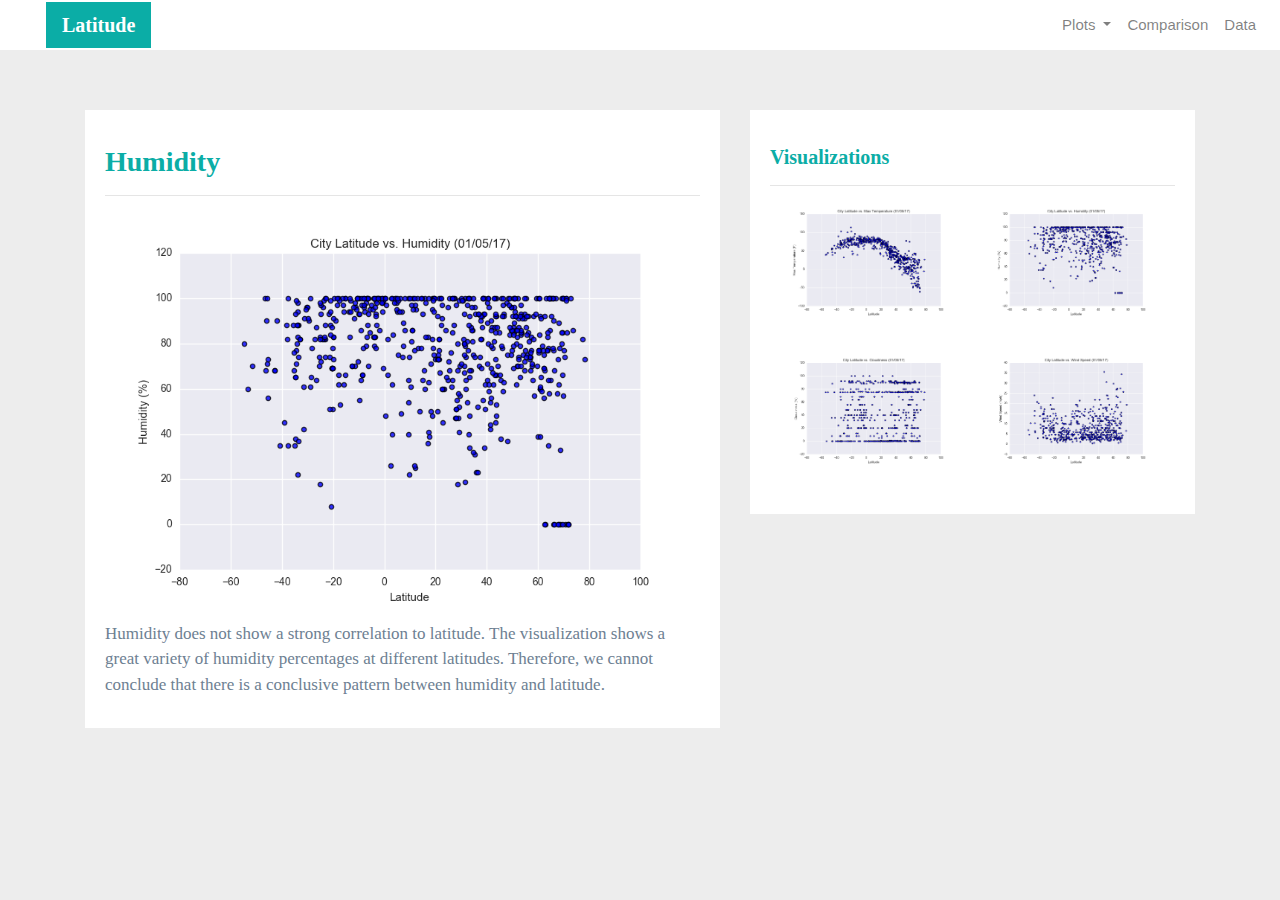
<file: humidity.html>
<!DOCTYPE html>
<html>

<head>
  <meta charset="utf-8" />
  <title>Bootstrap Visualization Dashboard</title>
  <meta name="viewport" content="width=device-width, initial-scale=1">
  <link rel="stylesheet" href="https://stackpath.bootstrapcdn.com/bootstrap/4.3.1/css/bootstrap.min.css" integrity="sha384-ggOyR0iXCbMQv3Xipma34MD+dH/1fQ784/j6cY/iJTQUOhcWr7x9JvoRxT2MZw1T" crossorigin="anonymous">
  <link rel="stylesheet" type="text/css" href="style.css">

</head>

<body>
  <script src="https://code.jquery.com/jquery-3.3.1.slim.min.js" integrity="sha384-q8i/X+965DzO0rT7abK41JStQIAqVgRVzpbzo5smXKp4YfRvH+8abtTE1Pi6jizo" crossorigin="anonymous"></script>
  <script src="https://cdnjs.cloudflare.com/ajax/libs/popper.js/1.14.3/umd/popper.min.js" integrity="sha384-ZMP7rVo3mIykV+2+9J3UJ46jBk0WLaUAdn689aCwoqbBJiSnjAK/l8WvCWPIPm49" crossorigin="anonymous"></script>
  <script src="https://stackpath.bootstrapcdn.com/bootstrap/4.1.3/js/bootstrap.min.js" integrity="sha384-ChfqqxuZUCnJSK3+MXmPNIyE6ZbWh2IMqE241rYiqJxyMiZ6OW/JmZQ5stwEULTy" crossorigin="anonymous"></script>  <!-- Navigation Section -->
  <!-- Nav Bar -->
  <div class="navigation">
    <nav class="navbar navbar-expand-lg navbar-light">
      <a class="navbar-brand" style="background-color: #0BADA6;" href="index.html">Latitude</a>
      <button class="navbar-toggler  border border-white" type="button" data-toggle="collapse" data-target="#navbarNavDropdown"
        aria-controls="navbarNavDropdown" aria-expanded="false" aria-label="Toggle navigation">
        <span class="navbar-toggler-icon"></span>
      </button>
      <div class="collapse navbar-collapse" id="navbarNavDropdown">
        <ul class="navbar-nav ml-auto">
          <li class="nav-item dropdown">
            <a class="nav-link dropdown-toggle" href="#" id="navbarDropdownMenuLink" data-toggle="dropdown"
              aria-haspopup="true" aria-expanded="false">
              Plots
            </a>
            <div class="dropdown-menu" aria-labelledby="navbarDropdownMenuLink">
              <a class="dropdown-item" href="max_temp.html">Max Temperature</a>
              <a class="dropdown-item active" href="humidity.html">Humidity</a>
              <a class="dropdown-item" href="cloudiness.html">Cloudiness</a>
              <a class="dropdown-item" href="wind_speed.html">Wind Speed</a>
            </div>
          </li>
          <li class="nav-item">
            <a class="nav-link" href="comparisons.html">Comparison</a>
          </li>
          <li class="nav-item">
            <a class="nav-link" href="data.html">Data</a>
          </li>

        </ul>
      </div>
    </nav>
  </div>
  <!-- Main Page -->
  <div class="container">
    <div class="row">
      <div class="col-lg-7 col-md-12">
        <!-- Summary  -->
        <div class="box">
          <h3 class="title">Humidity</h3>
          <hr>
          <img src="Resources/assets/images/humidity.png" alt="Humidity Graph">
          <p>Humidity does not show a strong correlation to latitude. The visualization shows a great variety of
            humidity percentages at different latitudes. Therefore, we cannot conclude that there is a conclusive
            pattern between humidity and latitude.</p>
        </div>
      </div>
      <div class="col-lg-5 col-md-12">
        <!-- Links to others -->
        <div class="box">
          <h5 class="title">Visualizations</h5>
          <hr>


          <div class="container">
            <div class="row" style="padding-bottom: 30px;">
              <div class="col-6">
                <a href="max_temp.html">
                  <img class="panel" src="Resources/assets/images/max_temp.png" alt="Max Temperature Image">
                </a>
              </div>
              <div class="col-6">
                <a href="humidity.html">
                  <img class="panel active" src="Resources/assets/images/humidity.png" alt="Humidity Graph">
                </a>
              </div>
            </div>

            <div class="row" style="padding-bottom: 30px;">
              <div class="col-6">
                <a href="cloudiness.html">
                  <img class="panel" src="Resources/assets/images/cloudiness.png" alt="Cloudiness Graph">
                </a>
              </div>
              <div class="col-6">
                <a href="wind_speed.html">
                  <img class="panel" src="Resources/assets/images/wind_speed.png" alt="Wind Speed Graph">
                </a>
              </div>


            </div>
          </div>


        </div>
      </div>
    </div>
  </div>

</body>

</html>
</file>
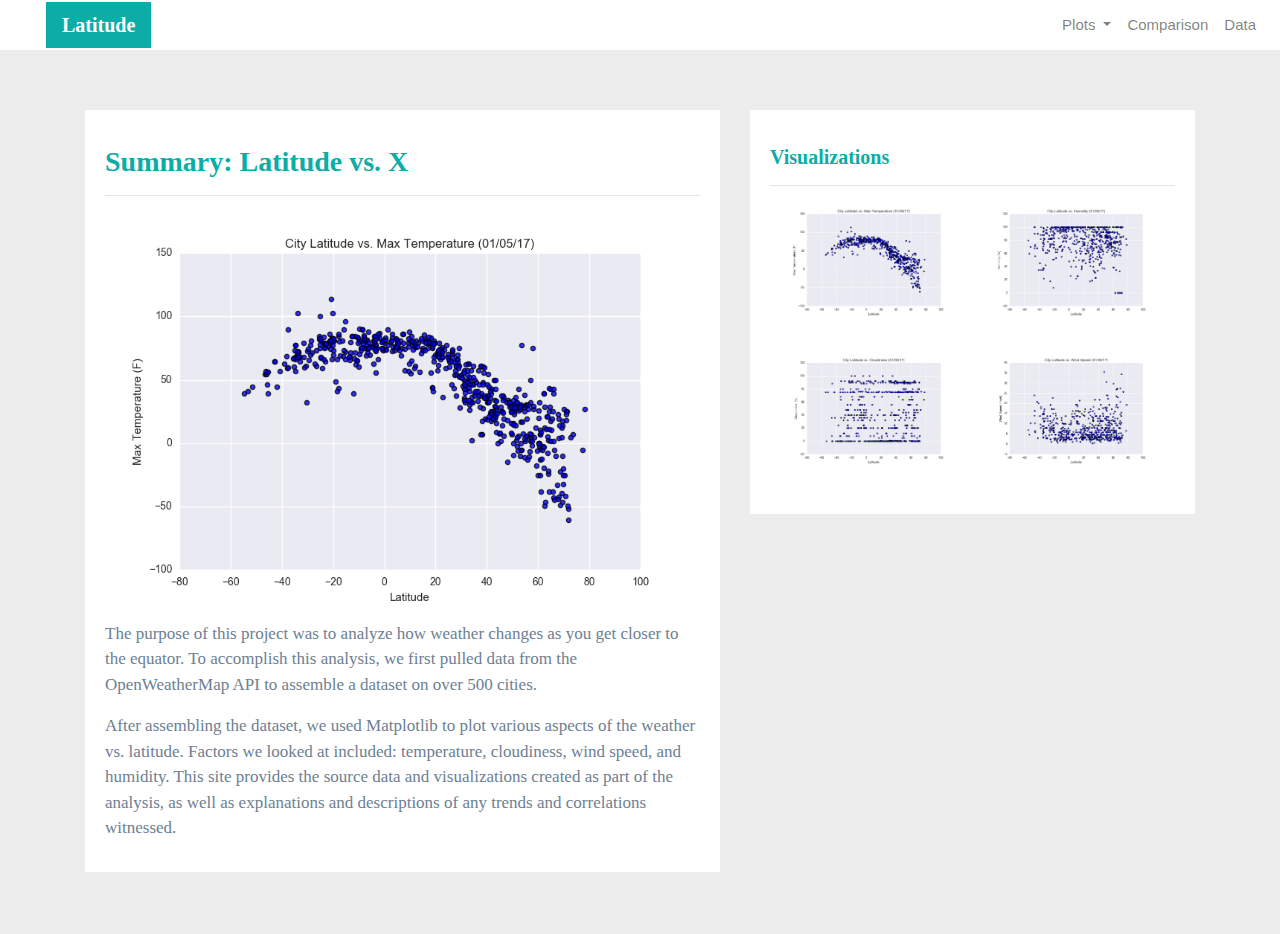
<file: landing.html>
<!DOCTYPE html>
<html>

<head>
  <meta charset="utf-8" />
  <title>Bootstrap Visualization Dashboard</title>
  <meta name="viewport" content="width=device-width, initial-scale=1">
  <link rel="stylesheet" href="https://stackpath.bootstrapcdn.com/bootstrap/4.3.1/css/bootstrap.min.css" integrity="sha384-ggOyR0iXCbMQv3Xipma34MD+dH/1fQ784/j6cY/iJTQUOhcWr7x9JvoRxT2MZw1T" crossorigin="anonymous">
  <link rel="stylesheet" type="text/css" href="style.css">

</head>

<body>
  <script src="https://code.jquery.com/jquery-3.3.1.slim.min.js" integrity="sha384-q8i/X+965DzO0rT7abK41JStQIAqVgRVzpbzo5smXKp4YfRvH+8abtTE1Pi6jizo" crossorigin="anonymous"></script>
  <script src="https://cdnjs.cloudflare.com/ajax/libs/popper.js/1.14.3/umd/popper.min.js" integrity="sha384-ZMP7rVo3mIykV+2+9J3UJ46jBk0WLaUAdn689aCwoqbBJiSnjAK/l8WvCWPIPm49" crossorigin="anonymous"></script>
  <script src="https://stackpath.bootstrapcdn.com/bootstrap/4.1.3/js/bootstrap.min.js" integrity="sha384-ChfqqxuZUCnJSK3+MXmPNIyE6ZbWh2IMqE241rYiqJxyMiZ6OW/JmZQ5stwEULTy" crossorigin="anonymous"></script>
  <!-- Nav Bar -->
  <div class="navigation">
    <nav class="navbar navbar-expand-lg navbar-light">
      <a class="navbar-brand" style="background-color: #0BADA6;" href="landing.html">Latitude</a>
      <button class="navbar-toggler  border border-white" type="button" data-toggle="collapse" data-target="#navbarNavDropdown"
        aria-controls="navbarNavDropdown" aria-expanded="false" aria-label="Toggle navigation">
        <span class="navbar-toggler-icon"></span>
      </button>
      <div class="collapse navbar-collapse" id="navbarNavDropdown">
        <ul class="navbar-nav ml-auto">
          <li class="nav-item dropdown">
            <a class="nav-link dropdown-toggle" href="#" id="navbarDropdownMenuLink" data-toggle="dropdown"
              aria-haspopup="true" aria-expanded="false">
              Plots
            </a>
            <div class="dropdown-menu" aria-labelledby="navbarDropdownMenuLink">
              <a class="dropdown-item" href="max_temp.html">Max Temperature</a>
              <a class="dropdown-item" href="humidity.html">Humidity</a>
              <a class="dropdown-item" href="cloudiness.html">Cloudiness</a>
              <a class="dropdown-item" href="wind_speed.html">Wind Speed</a>
            </div>
          </li>
          <li class="nav-item">
            <a class="nav-link" href="comparisons.html">Comparison</a>
          </li>
          <li class="nav-item">
            <a class="nav-link" href="data.html">Data</a>
          </li>

        </ul>
      </div>
    </nav>
  </div>
  <!-- Landing page Main -->
  <div class="container">
    <div class="row">
      <div class="col-lg-7 col-md-12">
        <!-- Summary  -->
        <div class="box">
          <h3 class="title">Summary: Latitude vs. X</h3>
          <hr>
          <img src="Resources/assets/images/max_temp.png" class="vizualization rounded float-left" alt="Max Temperature Graph">
          <p>The purpose of this project was to analyze how weather changes as you get closer to the equator. To
            accomplish this analysis, we first pulled data from the OpenWeatherMap API to assemble a dataset on over
            500 cities.</p>
          <p>After assembling the dataset, we used Matplotlib to plot various aspects of the weather vs. latitude.
            Factors we looked at included: temperature, cloudiness, wind speed, and humidity. This site provides the
            source data and visualizations created as part of the analysis, as well as explanations and descriptions of
            any trends and correlations witnessed.</p>
        </div>
      </div>
      <div class="col-lg-5 col-md-12">
        <!-- Links to others -->
        <div class="box">
          <h5 class="title">Visualizations</h5>
          <hr>


          <div class="container">
            <div class="row" style="padding-bottom: 30px;">
              <div class="col-6">
                <a href="max_temp.html">
                  <img class="panel" src="Resources/assets/images/max_temp.png" alt="Max Temperature Image">
                </a>
              </div>
              <div class="col-6">
                <a href="humidity.html">
                  <img class="panel" src="Resources/assets/images/humidity.png" alt="Humidity Graph">
                </a>
              </div>
            </div>

            <div class="row" style="padding-bottom: 30px;">
              <div class="col-6">
                <a href="cloudiness.html">
                  <img class="panel" src="Resources/assets/images/cloudiness.png" alt="Cloudiness Graph">
                </a>
              </div>
              <div class="col-6">
                <a href="wind_speed.html">
                  <img class="panel" src="Resources/assets/images/wind_speed.png" alt="Wind Speed Graph">
                </a>
              </div>


            </div>
          </div>


        </div>
      </div>
    </div>
  </div>

</body>

</html>
</file>
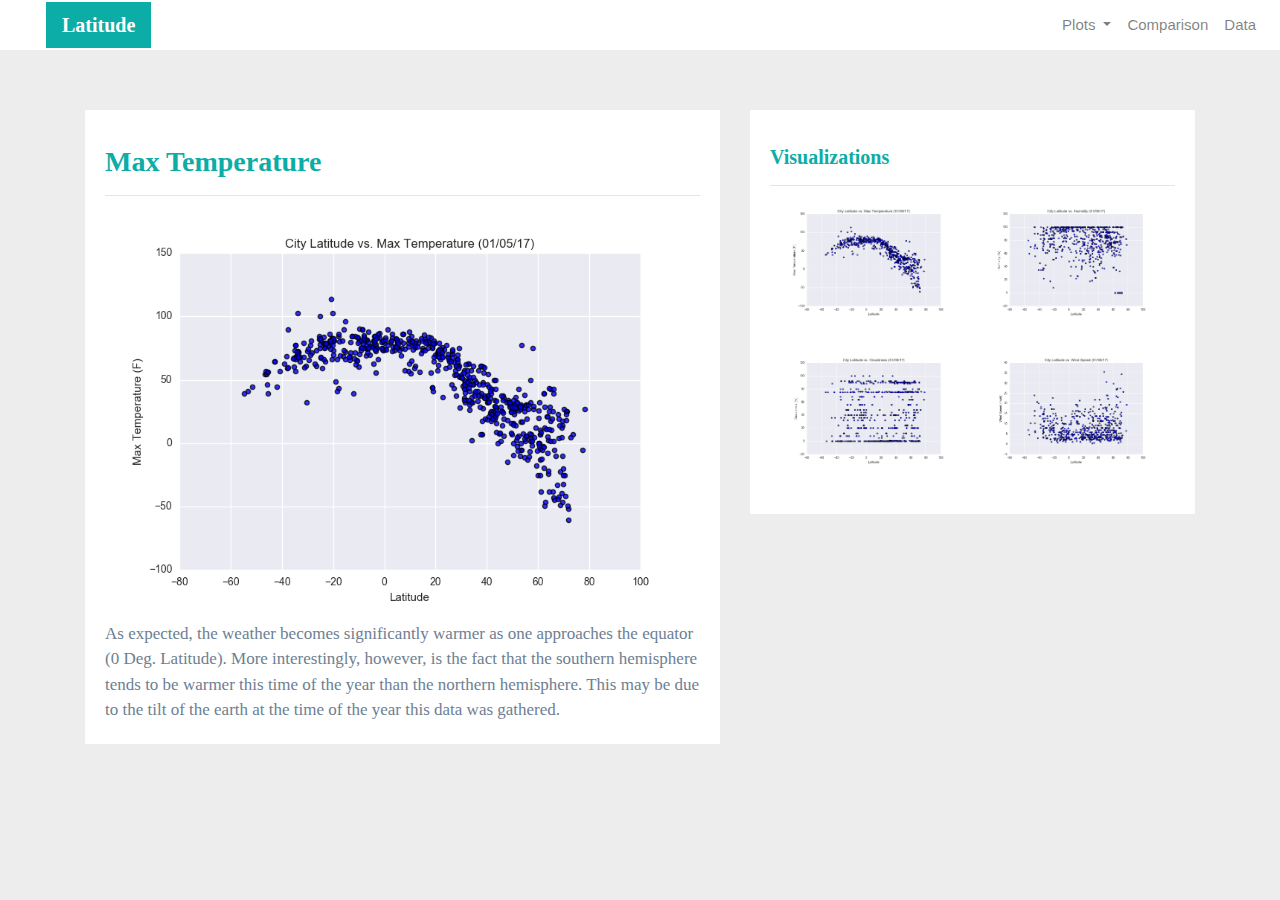
<file: max_temp.html>
<!DOCTYPE html>
<html>

<head>
  <meta charset="utf-8" />
  <title>Bootstrap Visualization Dashboard</title>
  <meta name="viewport" content="width=device-width, initial-scale=1">
  <link rel="stylesheet" href="https://stackpath.bootstrapcdn.com/bootstrap/4.3.1/css/bootstrap.min.css" integrity="sha384-ggOyR0iXCbMQv3Xipma34MD+dH/1fQ784/j6cY/iJTQUOhcWr7x9JvoRxT2MZw1T" crossorigin="anonymous">
  <link rel="stylesheet" type="text/css" href="style.css">

</head>

<body>
  <script src="https://code.jquery.com/jquery-3.3.1.slim.min.js" integrity="sha384-q8i/X+965DzO0rT7abK41JStQIAqVgRVzpbzo5smXKp4YfRvH+8abtTE1Pi6jizo" crossorigin="anonymous"></script>
  <script src="https://cdnjs.cloudflare.com/ajax/libs/popper.js/1.14.3/umd/popper.min.js" integrity="sha384-ZMP7rVo3mIykV+2+9J3UJ46jBk0WLaUAdn689aCwoqbBJiSnjAK/l8WvCWPIPm49" crossorigin="anonymous"></script>
  <script src="https://stackpath.bootstrapcdn.com/bootstrap/4.1.3/js/bootstrap.min.js" integrity="sha384-ChfqqxuZUCnJSK3+MXmPNIyE6ZbWh2IMqE241rYiqJxyMiZ6OW/JmZQ5stwEULTy" crossorigin="anonymous"></script>  <!-- Navigation Section -->
  <!-- Nav Bar -->
  <div class="navigation">
    <nav class="navbar navbar-expand-lg navbar-light">
      <a class="navbar-brand" style="background-color: #0BADA6;" href="index.html">Latitude</a>
      <button class="navbar-toggler  border border-white" type="button" data-toggle="collapse" data-target="#navbarNavDropdown"
        aria-controls="navbarNavDropdown" aria-expanded="false" aria-label="Toggle navigation">
        <span class="navbar-toggler-icon"></span>
      </button>
      <div class="collapse navbar-collapse" id="navbarNavDropdown">
        <ul class="navbar-nav ml-auto">
          <li class="nav-item dropdown">
            <a class="nav-link dropdown-toggle" href="#" id="navbarDropdownMenuLink" data-toggle="dropdown"
              aria-haspopup="true" aria-expanded="false">
              Plots
            </a>
            <div class="dropdown-menu" aria-labelledby="navbarDropdownMenuLink">
              <a class="dropdown-item active" href="max_temp.html">Max Temperature</a>
              <a class="dropdown-item" href="humidity.html">Humidity</a>
              <a class="dropdown-item" href="cloudiness.html">Cloudiness</a>
              <a class="dropdown-item" href="wind_speed.html">Wind Speed</a>
            </div>
          </li>
          <li class="nav-item">
            <a class="nav-link" href="comparisons.html">Comparison</a>
          </li>
          <li class="nav-item">
            <a class="nav-link" href="data.html">Data</a>
          </li>

        </ul>
      </div>
    </nav>
  </div>
  <!-- Main Page -->
  <div class="container">
    <div class="row">
      <div class="col-lg-7 col-md-12">
        <!-- Summary  -->
        <div class="box" style="padding-bottom: 5px;">
          <h3 class="title">Max Temperature</h3>
          <hr>
          <img src="Resources/assets/images/max_temp.png" alt="Max Temperature Graph">
          <p>As expected, the weather becomes significantly warmer as one approaches the equator (0 Deg. Latitude).
            More interestingly, however, is the fact that the southern hemisphere tends to be warmer this time of the
            year than the northern hemisphere. This may be due to the tilt of the earth at the time of the year this
            data was gathered.</p>
        </div>
      </div>
      <div class="col-lg-5 col-md-12">
        <!-- Links to others -->
        <div class="box">
          <h5 class="title">Visualizations</h5>
          <hr>


          <div class="container">
            <div class="row" style="padding-bottom: 30px;">
              <div class="col-6">
                <a href="max_temp.html">
                  <img class="panel active" src="Resources/assets/images/max_temp.png" alt="Max Temperature Image">
                </a>
              </div>
              <div class="col-6">
                <a href="humidity.html">
                  <img class="panel" src="Resources/assets/images/humidity.png" alt="Humidity Graph">
                </a>
              </div>
            </div>

            <div class="row" style="padding-bottom: 30px;">
              <div class="col-6">
                <a href="cloudiness.html">
                  <img class="panel" src="Resources/assets/images/cloudiness.png" alt="Cloudiness Graph">
                </a>
              </div>
              <div class="col-6">
                <a href="wind_speed.html">
                  <img class="panel" src="Resources/assets/images/wind_speed.png" alt="Wind Speed Graph">
                </a>
              </div>


            </div>
          </div>


        </div>
      </div>
    </div>
  </div>

</body>

</html>
</file>
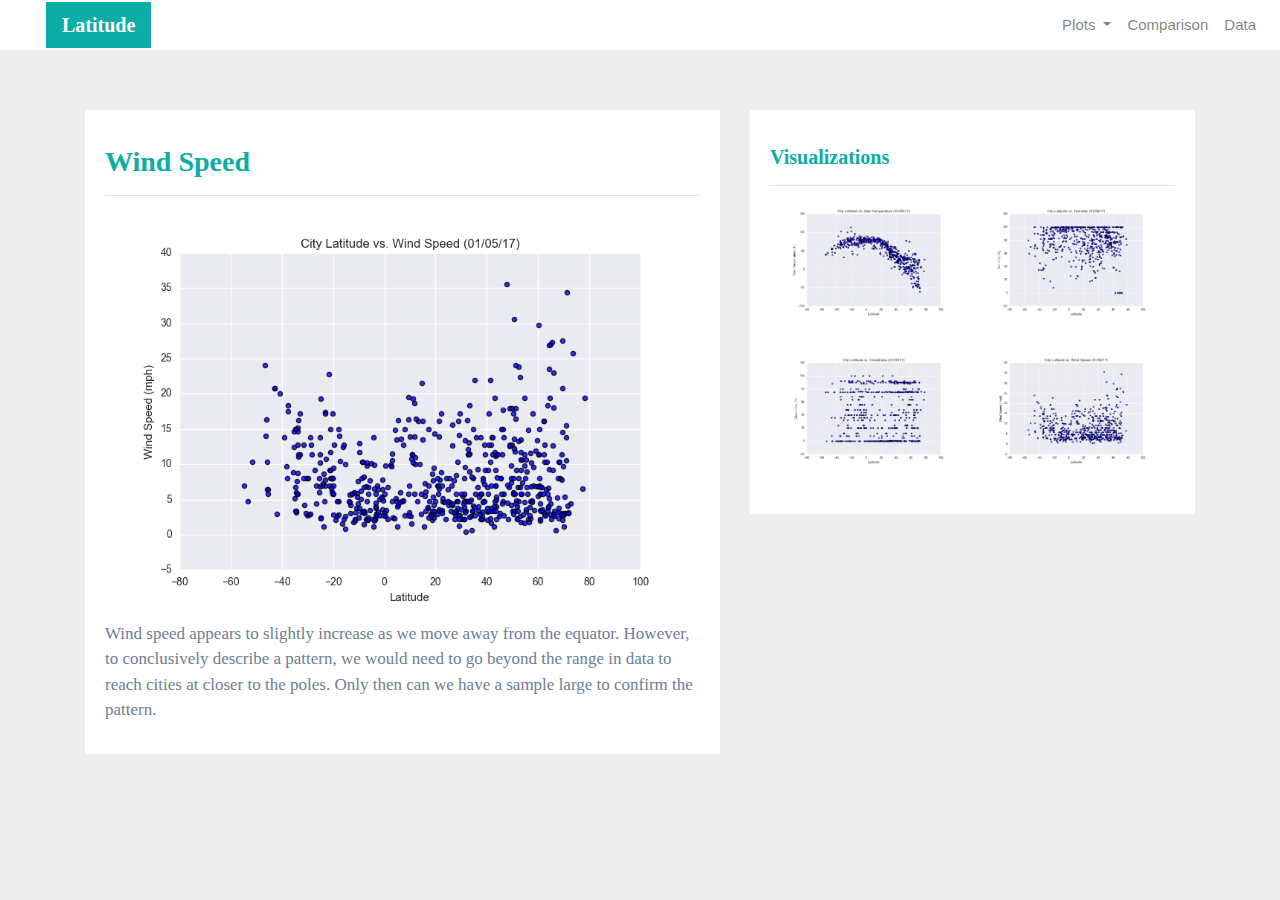
<file: wind_speed.html>
<!DOCTYPE html>
<html>

<head>
  <meta charset="utf-8" />
  <title>Bootstrap Visualization Dashboard</title>
  <meta name="viewport" content="width=device-width, initial-scale=1">
  <link rel="stylesheet" href="https://stackpath.bootstrapcdn.com/bootstrap/4.3.1/css/bootstrap.min.css" integrity="sha384-ggOyR0iXCbMQv3Xipma34MD+dH/1fQ784/j6cY/iJTQUOhcWr7x9JvoRxT2MZw1T" crossorigin="anonymous">
  <link rel="stylesheet" type="text/css" href="style.css">

</head>

<body>
  <script src="https://code.jquery.com/jquery-3.3.1.slim.min.js" integrity="sha384-q8i/X+965DzO0rT7abK41JStQIAqVgRVzpbzo5smXKp4YfRvH+8abtTE1Pi6jizo" crossorigin="anonymous"></script>
  <script src="https://cdnjs.cloudflare.com/ajax/libs/popper.js/1.14.3/umd/popper.min.js" integrity="sha384-ZMP7rVo3mIykV+2+9J3UJ46jBk0WLaUAdn689aCwoqbBJiSnjAK/l8WvCWPIPm49" crossorigin="anonymous"></script>
  <script src="https://stackpath.bootstrapcdn.com/bootstrap/4.1.3/js/bootstrap.min.js" integrity="sha384-ChfqqxuZUCnJSK3+MXmPNIyE6ZbWh2IMqE241rYiqJxyMiZ6OW/JmZQ5stwEULTy" crossorigin="anonymous"></script>  <!-- Navigation Section -->
  <!-- Nav Bar -->
  <div class="navigation">
    <nav class="navbar navbar-expand-lg navbar-light">
      <a class="navbar-brand" style="background-color: #0BADA6;" href="index.html">Latitude</a>
      <button class="navbar-toggler border border-white" type="button" data-toggle="collapse" data-target="#navbarNavDropdown"
        aria-controls="navbarNavDropdown" aria-expanded="false" aria-label="Toggle navigation">
        <span class="navbar-toggler-icon"></span>
      </button>
      <div class="collapse navbar-collapse" id="navbarNavDropdown">
        <ul class="navbar-nav ml-auto">
          <li class="nav-item dropdown">
            <a class="nav-link dropdown-toggle" href="#" id="navbarDropdownMenuLink" data-toggle="dropdown"
              aria-haspopup="true" aria-expanded="false">
              Plots
            </a>
            <div class="dropdown-menu" aria-labelledby="navbarDropdownMenuLink">
              <a class="dropdown-item" href="max_temp.html">Max Temperature</a>
              <a class="dropdown-item" href="humidity.html">Humidity</a>
              <a class="dropdown-item" href="cloudiness.html">Cloudiness</a>
              <a class="dropdown-item active" href="wind_speed.html">Wind Speed</a>
            </div>
          </li>
          <li class="nav-item">
            <a class="nav-link" href="comparisons.html">Comparison</a>
          </li>
          <li class="nav-item">
            <a class="nav-link" href="data.html">Data</a>
          </li>

        </ul>
      </div>
    </nav>
  </div>
  <!-- Main Page -->
  <div class="container">
    <div class="row">
      <div class="col-lg-7 col-md-12">
        <!-- Summary  -->
        <div class="box">
          <h3 class="title">Wind Speed</h3>
          <hr>
          <img src="Resources/assets/images/wind_speed.png" alt="Wind Speed Graph">
          <p>Wind speed appears to slightly increase as we move away from the equator. However, to conclusively
            describe a pattern, we would need to go beyond the range in data to reach cities at closer to the poles.
            Only then can we have a sample large to confirm the pattern.</p>
        </div>
      </div>
      <div class="col-lg-5 col-md-12">
        <!-- Links to others -->
        <div class="box">
          <h5 class="title">Visualizations</h5>
          <hr>
          <div class="container">
            <div class="row" style="padding-bottom: 30px;">
              <div class="col-6">
                <a href="max_temp.html">
                  <img class="panel" src="Resources/assets/images/max_temp.png" alt="Max Temperature Image">
                </a>
              </div>
              <div class="col-6">
                <a href="humidity.html">
                  <img class="panel" src="Resources/assets/images/humidity.png" alt="Humidity Graph">
                </a>
              </div>
            </div>
            <div class="row" style="padding-bottom: 30px;">
              <div class="col-6">
                <a href="cloudiness.html">
                  <img class="panel" src="Resources/assets/images/cloudiness.png" alt="Cloudiness Graph">
                </a>
              </div>
              <div class="col-6">
                <a href="wind_speed.html">
                  <img class="panel active" src="Resources/assets/images/wind_speed.png" alt="Wind Speed Graph">
                </a>
              </div>
            </div>
          </div>
        </div>
      </div>
    </div>
  </div>

</body>

</html>
</file>
<file: style.css>
/* Body */
body{
  background-color: #EDEDED; 
}
/* Navbar */
.navbar{
  max-height: 50px; 
}
.navigation .navbar-brand{
  color: white; 
  margin-left: 30px; 
  padding: inherit; 
  font-weight: bold; 
  background-color: #0BADA6;
  font-family: Georgia, 'Times New Roman', Times, serif;
}
.navbar{
  background-color: white; 
  font-size: 15px; 
}
.active, .dropdown-menu .dropdown-item:active a:hover{
  background-color:#E7E7E7; 
}
.dropdown-item{
  color: #6D8092; 
}
.dropdown .dropdown-menu .dropdown-item:active, .dropdown .dropdown-menu .dropdown-item:hover{
  background-color:#E7E7E7; 
}

/* Images */
img{
  width:100%;
  height:100%;
}

/* Title Class  */
.title{
  color: #0BADA6;  
  font-family: Georgia, 'Times New Roman', Times, serif;
  font-weight: bolder; 
  padding-top: 25px; 
}
/* Paragraph Element */
p{
color: #6D8092;
font-family: Georgia, 'Times New Roman', Times, serif;
font-size: 17px; 
}
/* Box Class */
.box {
  margin-top: 60px; 
  margin-bottom: 62px; 
  padding: 10px 20px 15px; 
  color:black;
  background-color: white; 

}
/* Table */
.table{
  font-size: 15px; 
  border-top-color: white; 
}
/* Media Queries */
@media(max-width: 992px){
.navbar{
  max-height: none; 
  padding: inherit;
}
.navbar div{
  margin: inherit; 
  background-color: white;  
}
.navbar-brand{
  padding: 10px; 
}

button{
  margin-right: 30px; 
}
button:focus {

  outline: 1px dotted;
  outline: 5px auto -webkit-focusring-color;
  
  }
}
</file>
